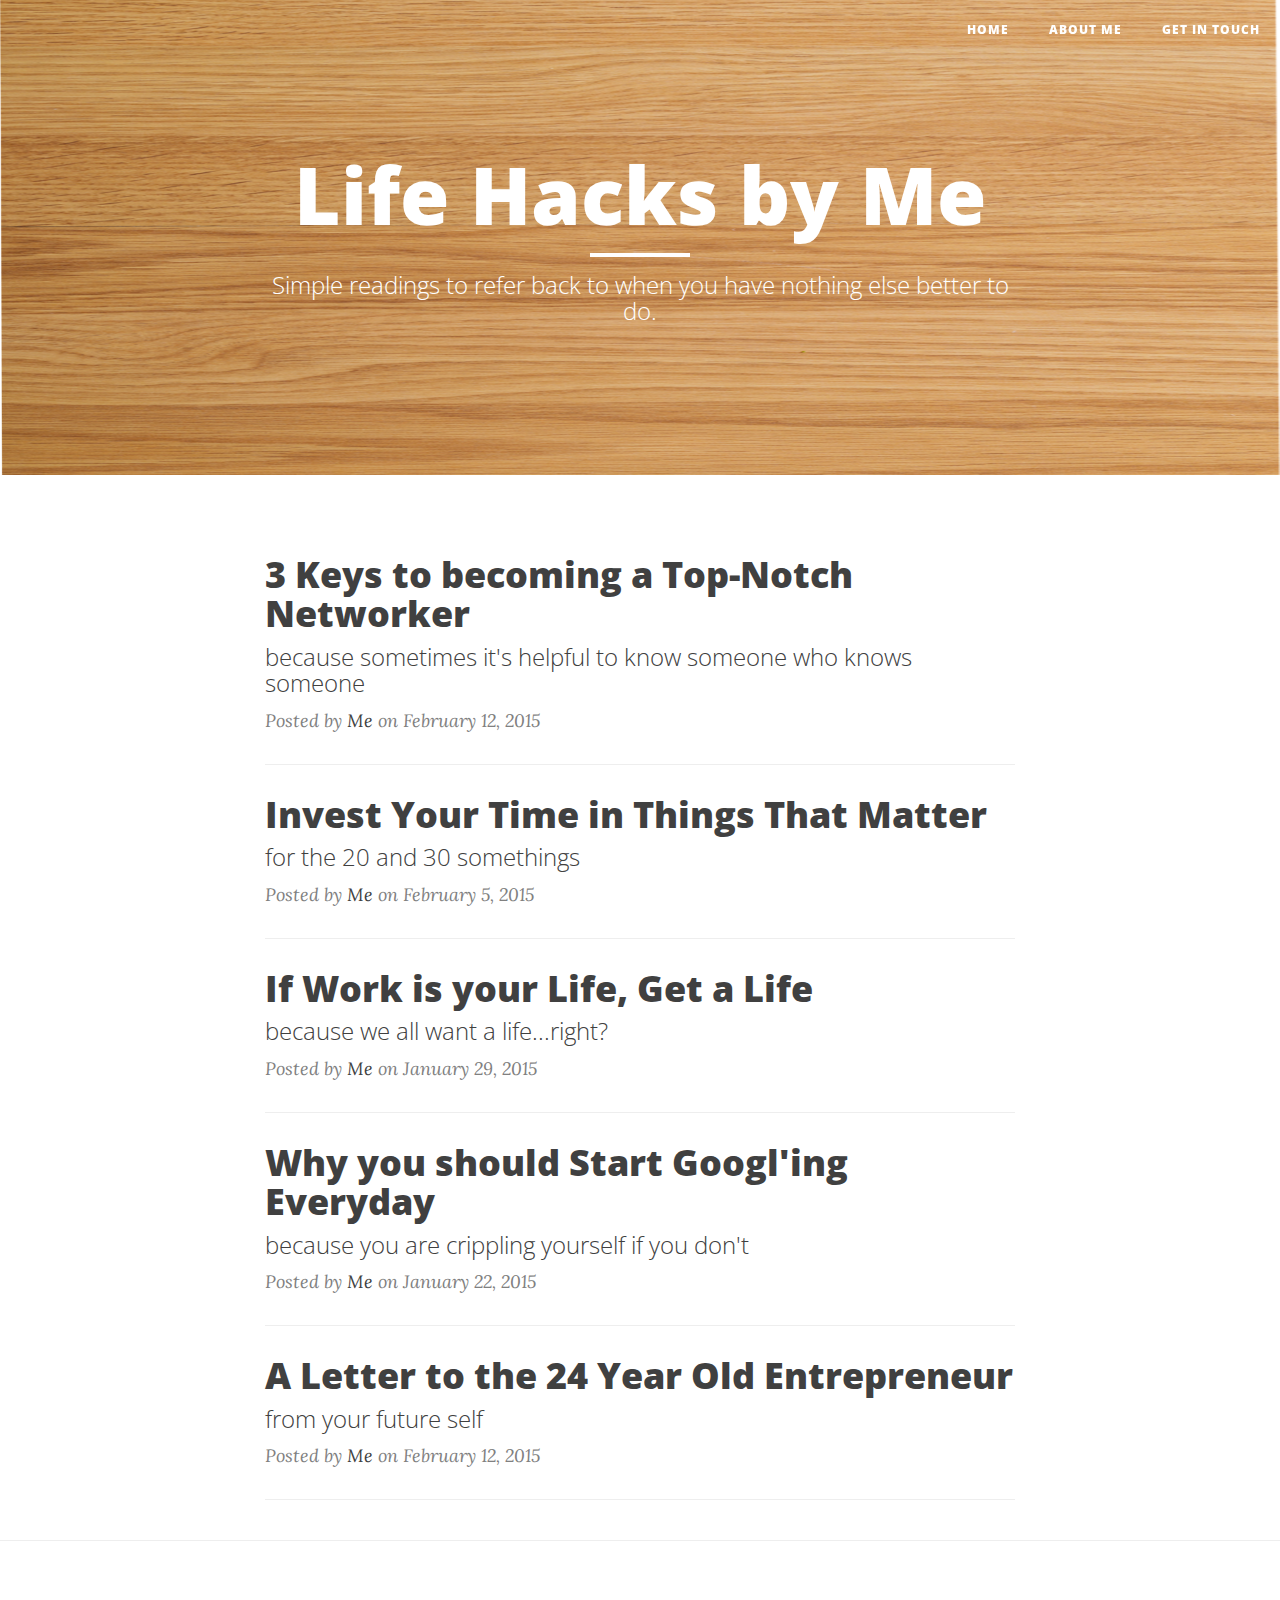
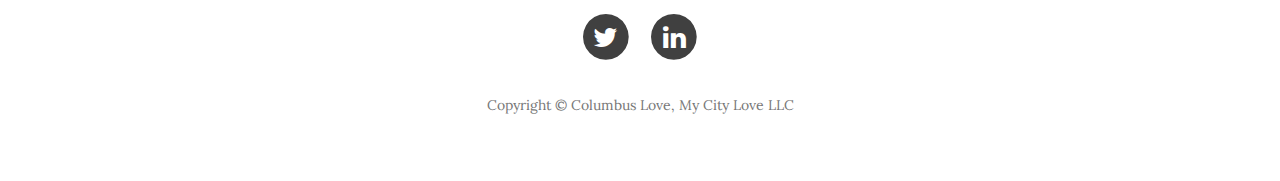
<file: index.html>
<!DOCTYPE html>
<html lang="en">

<head>
    <meta charset="utf-8">
    <meta http-equiv="X-UA-Compatible" content="IE=edge">
    <meta name="viewport" content="width=device-width, initial-scale=1">
    <meta name="description" content="">
    <meta name="author" content="">

    <title>Ian's Life Hacks</title>

    <!-- Bootstrap Core CSS -->
    <link href="css/bootstrap.min.css" rel="stylesheet">

    <!-- Custom CSS -->
    <link href="css/clean-blog.min.css" rel="stylesheet">

    <!-- Custom Fonts -->
    <link href="http://maxcdn.bootstrapcdn.com/font-awesome/4.1.0/css/font-awesome.min.css" rel="stylesheet" type="text/css">
    <link href='http://fonts.googleapis.com/css?family=Lora:400,700,400italic,700italic' rel='stylesheet' type='text/css'>
    <link href='http://fonts.googleapis.com/css?family=Open+Sans:300italic,400italic,600italic,700italic,800italic,400,300,600,700,800' rel='stylesheet' type='text/css'>

    <!-- HTML5 Shim and Respond.js IE8 support of HTML5 elements and media queries -->
    <!-- WARNING: Respond.js doesn't work if you view the page via file:// -->
    <!--[if lt IE 9]>
        <script src="https://oss.maxcdn.com/libs/html5shiv/3.7.0/html5shiv.js"></script>
        <script src="https://oss.maxcdn.com/libs/respond.js/1.4.2/respond.min.js"></script>
    <![endif]-->
	
	<!-- Start Newsletter Signup -->
	<!-- End Newsletter Signup -->
</head>

<body>
<!-- Start Newsletter Signup -->
	<!-- End Newsletter Signup -->
    <!-- Navigation -->
    <nav class="navbar navbar-default navbar-custom navbar-fixed-top">
        <div class="container-fluid">
            <!-- Brand and toggle get grouped for better mobile display -->
            <div class="navbar-header page-scroll">
                <button type="button" class="navbar-toggle" data-toggle="collapse" data-target="#bs-example-navbar-collapse-1">
                    <span class="sr-only">Toggle navigation</span>
                    <span class="icon-bar"></span>
                    <span class="icon-bar"></span>
                    <span class="icon-bar"></span>
                </button>
			
            </div>

            <!-- Collect the nav links, forms, and other content for toggling -->
            <div class="collapse navbar-collapse" id="bs-example-navbar-collapse-1">
                <ul class="nav navbar-nav navbar-right">
                    <li>
                        <a href="index.html">Home</a>
                    </li>
                    <li>
                        <a href="about.html">About Me</a>
                    </li>
                    <li>
                        <a href="contact.html">Get in Touch</a>
                    </li>
                </ul>
            </div>
            <!-- /.navbar-collapse -->
        </div>
        <!-- /.container -->
    </nav>

    <!-- Page Header -->
    <!-- Set your background image for this header on the line below. -->
    <header class="intro-header" style="background-image: url('img/wood-bkg.png')">
        <div class="container">
            <div class="row">
                <div class="col-lg-8 col-lg-offset-2 col-md-10 col-md-offset-1">
                    <div class="site-heading">
                        <h1>Life Hacks by Me</h1>
                        <hr class="small">
                        <span class="subheading">Simple readings to refer back to when you have nothing else better to do.</span>
                    </div>
                </div>
            </div>
        </div>
    </header>

    <!-- Main Content -->
    <div class="container">
        <div class="row">
            <div class="col-lg-8 col-lg-offset-2 col-md-10 col-md-offset-1">
                <div class="post-preview">
                    <a href="/posts/3-Keys-To-Becoming-a-Top-Notch-Networker.html">
                        <h2 class="post-title">
                            3 Keys to becoming a Top-Notch Networker
                        </h2>
                        <h3 class="post-subtitle">
                            because sometimes it's helpful to know someone who knows someone
                        </h3>
                    </a>
                    <p class="post-meta">Posted by <a href="http://www.iangregory.co/about.html">Me</a> on February 12, 2015</p>
                </div>
                <hr>
                <div class="post-preview">
                    <a href="/posts/invest-your-time-in-things-that-matter.html">
                        <h2 class="post-title">
                            Invest Your Time in Things That Matter
                        </h2>
						<h3 class="post-subtitle">
                            for the 20 and 30 somethings
                        </h3>
                    </a>
                    <p class="post-meta">Posted by <a href="http://www.iangregory.co/about.html">Me</a> on February 5, 2015</p>
                </div>
                <hr>
                <div class="post-preview">
                    <a href="/posts/if-work-is-your-life-get-a-life.html">
                        <h2 class="post-title">
                            If Work is your Life, Get a Life
                        </h2>
                        <h3 class="post-subtitle">
                            because we all want a life...right?
                        </h3>
                    </a>
                    <p class="post-meta">Posted by <a href="http://www.iangregory.co/about.html">Me</a> on January 29, 2015</p>
                </div>
                <hr>
                <div class="post-preview">
                    <a href="/posts/why-you-should-start-googling-everyday.html">
                        <h2 class="post-title">
                            Why you should Start Googl'ing Everyday
                        </h2>
                        <h3 class="post-subtitle">
                            because you are crippling yourself if you don't
                        </h3>
                    </a>
                    <p class="post-meta">Posted by <a href="http://www.iangregory.co/about.html">Me</a> on January 22, 2015</p>
				</div>
				<hr>
				<div class="post-preview">	
					<a href="/posts/a-letter-to-the-24-yr-old-entrepreneur.html">
                        <h2 class="post-title">
                            A Letter to the 24 Year Old Entrepreneur
                        </h2>
                        <h3 class="post-subtitle">
                            from your future self
                        </h3>
                    </a>
                    <p class="post-meta">Posted by <a href="http://www.iangregory.co/about.html">Me</a> on February 12, 2015</p>
                </div>
                <hr>
                <!-- Pager 
                <ul class="pager">
                    <li class="next">
                        <a href="/older-posts.html">Older Posts &rarr;</a>
                    </li>
                </ul>
				-->
            </div>
        </div>
    </div>

    <hr>

    <!-- Footer -->
    <footer>
        <div class="container">
            <div class="row">
                <div class="col-lg-8 col-lg-offset-2 col-md-10 col-md-offset-1">
                    <ul class="list-inline text-center">
                        <li>
                            <a href="https://twitter.com/ian_smithg">
                                <span class="fa-stack fa-lg">
                                    <i class="fa fa-circle fa-stack-2x"></i>
                                    <i class="fa fa-twitter fa-stack-1x fa-inverse"></i>
                                </span>
                            </a>
                        </li>
                      
                        <li>
                            <a href="https://www.linkedin.com/pub/ian-smith/4b/842/37">
                                <span class="fa-stack fa-lg">
                                    <i class="fa fa-circle fa-stack-2x"></i>
                                    <i class="fa fa-linkedin fa-stack-1x fa-inverse"></i>
                                </span>
                            </a>
                        </li>
                    </ul>
                    <p class="copyright text-muted">Copyright &copy; Columbus Love, My City Love LLC</p>
                </div>
            </div>
        </div>
    </footer>

    <!-- jQuery -->
    <script src="js/jquery.js"></script>

    <!-- Bootstrap Core JavaScript -->
    <script src="js/bootstrap.min.js"></script>

    <!-- Custom Theme JavaScript -->
    <script src="js/clean-blog.min.js"></script>
	
</body>
</html>
</file>
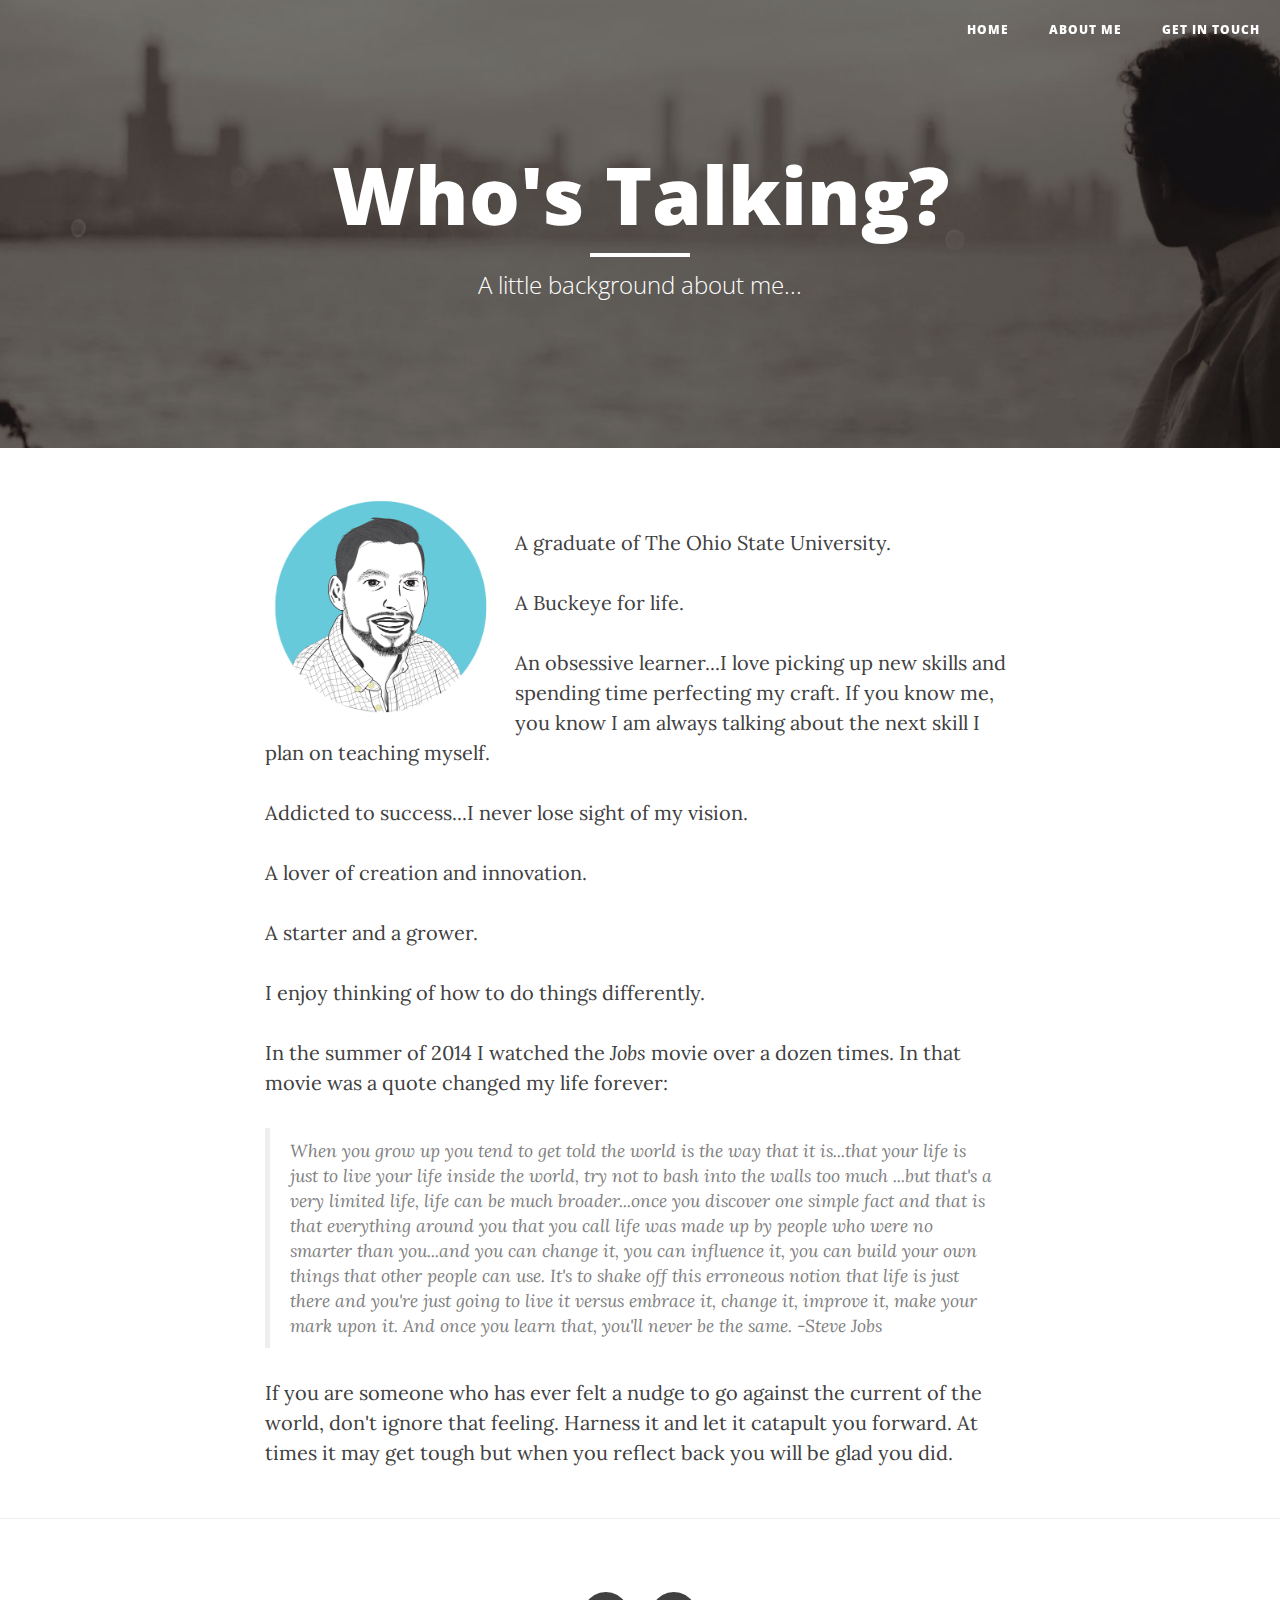
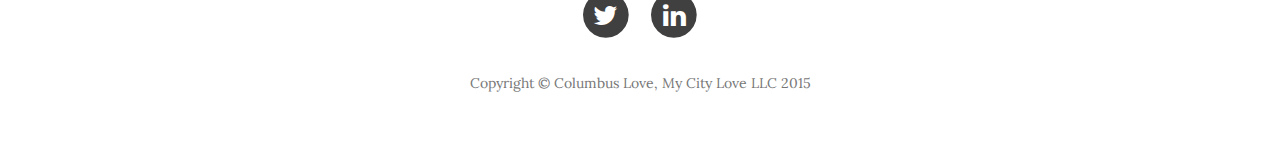
<file: about.html>
<!DOCTYPE html>
<html lang="en">

<head>

    <meta charset="utf-8">
    <meta http-equiv="X-UA-Compatible" content="IE=edge">
    <meta name="viewport" content="width=device-width, initial-scale=1">
    <meta name="description" content="">
    <meta name="author" content="">

    <title>Who's Talking?</title>

    <!-- Bootstrap Core CSS -->
    <link href="css/bootstrap.min.css" rel="stylesheet">

    <!-- Custom CSS -->
    <link href="css/clean-blog.min.css" rel="stylesheet">

    <!-- Custom Fonts -->
    <link href="http://maxcdn.bootstrapcdn.com/font-awesome/4.1.0/css/font-awesome.min.css" rel="stylesheet" type="text/css">
    <link href='http://fonts.googleapis.com/css?family=Lora:400,700,400italic,700italic' rel='stylesheet' type='text/css'>
    <link href='http://fonts.googleapis.com/css?family=Open+Sans:300italic,400italic,600italic,700italic,800italic,400,300,600,700,800' rel='stylesheet' type='text/css'>

    <!-- HTML5 Shim and Respond.js IE8 support of HTML5 elements and media queries -->
    <!-- WARNING: Respond.js doesn't work if you view the page via file:// -->
    <!--[if lt IE 9]>
        <script src="https://oss.maxcdn.com/libs/html5shiv/3.7.0/html5shiv.js"></script>
        <script src="https://oss.maxcdn.com/libs/respond.js/1.4.2/respond.min.js"></script>
    <![endif]-->

</head>

<body>

    <!-- Navigation -->
    <nav class="navbar navbar-default navbar-custom navbar-fixed-top">
        <div class="container-fluid">
            <!-- Brand and toggle get grouped for better mobile display -->
            <div class="navbar-header page-scroll">
                <button type="button" class="navbar-toggle" data-toggle="collapse" data-target="#bs-example-navbar-collapse-1">
                    <span class="sr-only">Toggle navigation</span>
                    <span class="icon-bar"></span>
                    <span class="icon-bar"></span>
                    <span class="icon-bar"></span>
                </button>
            </div>

            <!-- Collect the nav links, forms, and other content for toggling -->
            <div class="collapse navbar-collapse" id="bs-example-navbar-collapse-1">
                <ul class="nav navbar-nav navbar-right">
                    <li>
                        <a href="index.html">Home</a>
                    </li>
                    <li>
                        <a href="about.html">About Me</a>
                    </li>
                    <li>
                        <a href="contact.html">Get in Touch</a>
                    </li>
                </ul>
            </div>
            <!-- /.navbar-collapse -->
        </div>
        <!-- /.container -->
    </nav>

    <!-- Page Header -->
    <!-- Set your background image for this header on the line below. -->
    <header class="intro-header" style="background-image: url('img/about-bg.jpg')">
        <div class="container">
            <div class="row">
                <div class="col-lg-8 col-lg-offset-2 col-md-10 col-md-offset-1">
                    <div class="page-heading">
                        <h1>Who's Talking?</h1>
                        <hr class="small">
                        <span class="subheading">A little background about me...</span>
                    </div>
                </div>
            </div>
        </div>
    </header>

    <!-- Main Content -->
    <div class="container">
        <div class="row">
            <div class="col-lg-8 col-lg-offset-2 col-md-10 col-md-offset-1">
					<a href="#">
                        <img class="img-responsive" src="img/Ian-cartoon-img.png" alt="" align="left" height="250px" width="250px">
                    </a>
                <p>A graduate of The Ohio State University.</p>
				<p>A Buckeye for life.</p>
                <p>An obsessive learner...I love picking up new skills and spending time perfecting my craft. If you know me, you know I am always talking about the next skill I plan on teaching myself.</p>
				<p>Addicted to success...I never lose sight of my vision.</p>
				<p>A lover of creation and innovation.</p>
				<p>A starter and a grower.</p>
				<p>I enjoy thinking of how to do things differently.</p>
                <p>In the summer of 2014 I watched the <i>Jobs</i> movie over a dozen times. In that movie was a quote changed my life forever:</p>
				<blockquote>When you grow up you tend to get told the world is the way that it is...that your life is just to live your life inside the world, try not to bash into the walls too much
				...but that's a very limited life, life can be much broader...once you discover one simple fact and that is that everything around you
				that you call life was made up by people who were no smarter than you...and you can change it, you can influence it, you can build your own
				things that other people can use. It's to shake off this erroneous notion that life is just there and you're just going to live it versus
				embrace it, change it, improve it, make your mark upon it. And once you learn that, you'll never be the same. -Steve Jobs</blockquote>
				<p>If you are someone who has ever felt a nudge to go against the current of the world, don't ignore that feeling. Harness it and let it catapult you forward. At times it may get tough but when you reflect back you will be glad you did.</p>
			</div>
        </div>
    </div>

    <hr>

    <!-- Footer -->
    <footer>
        <div class="container">
            <div class="row">
                <div class="col-lg-8 col-lg-offset-2 col-md-10 col-md-offset-1">
                    <ul class="list-inline text-center">
                        <li>
                            <a href="https://twitter.com/ian_smithg">
                                <span class="fa-stack fa-lg">
                                    <i class="fa fa-circle fa-stack-2x"></i>
                                    <i class="fa fa-twitter fa-stack-1x fa-inverse"></i>
                                </span>
                            </a>
                        </li>
                        <li>
                            <a href="https://www.linkedin.com/pub/ian-smith/4b/842/37">
                                <span class="fa-stack fa-lg">
                                    <i class="fa fa-circle fa-stack-2x"></i>
                                    <i class="fa fa-linkedin fa-stack-1x fa-inverse"></i>
                                </span>
                            </a>
                        </li>
                    </ul>
                    <p class="copyright text-muted">Copyright &copy; Columbus Love, My City Love LLC 2015</p>
                </div>
            </div>
        </div>
    </footer>

    <!-- jQuery -->
    <script src="js/jquery.js"></script>

    <!-- Bootstrap Core JavaScript -->
    <script src="js/bootstrap.min.js"></script>

    <!-- Custom Theme JavaScript -->
    <script src="js/clean-blog.min.js"></script>

</body>

</html>
</file>
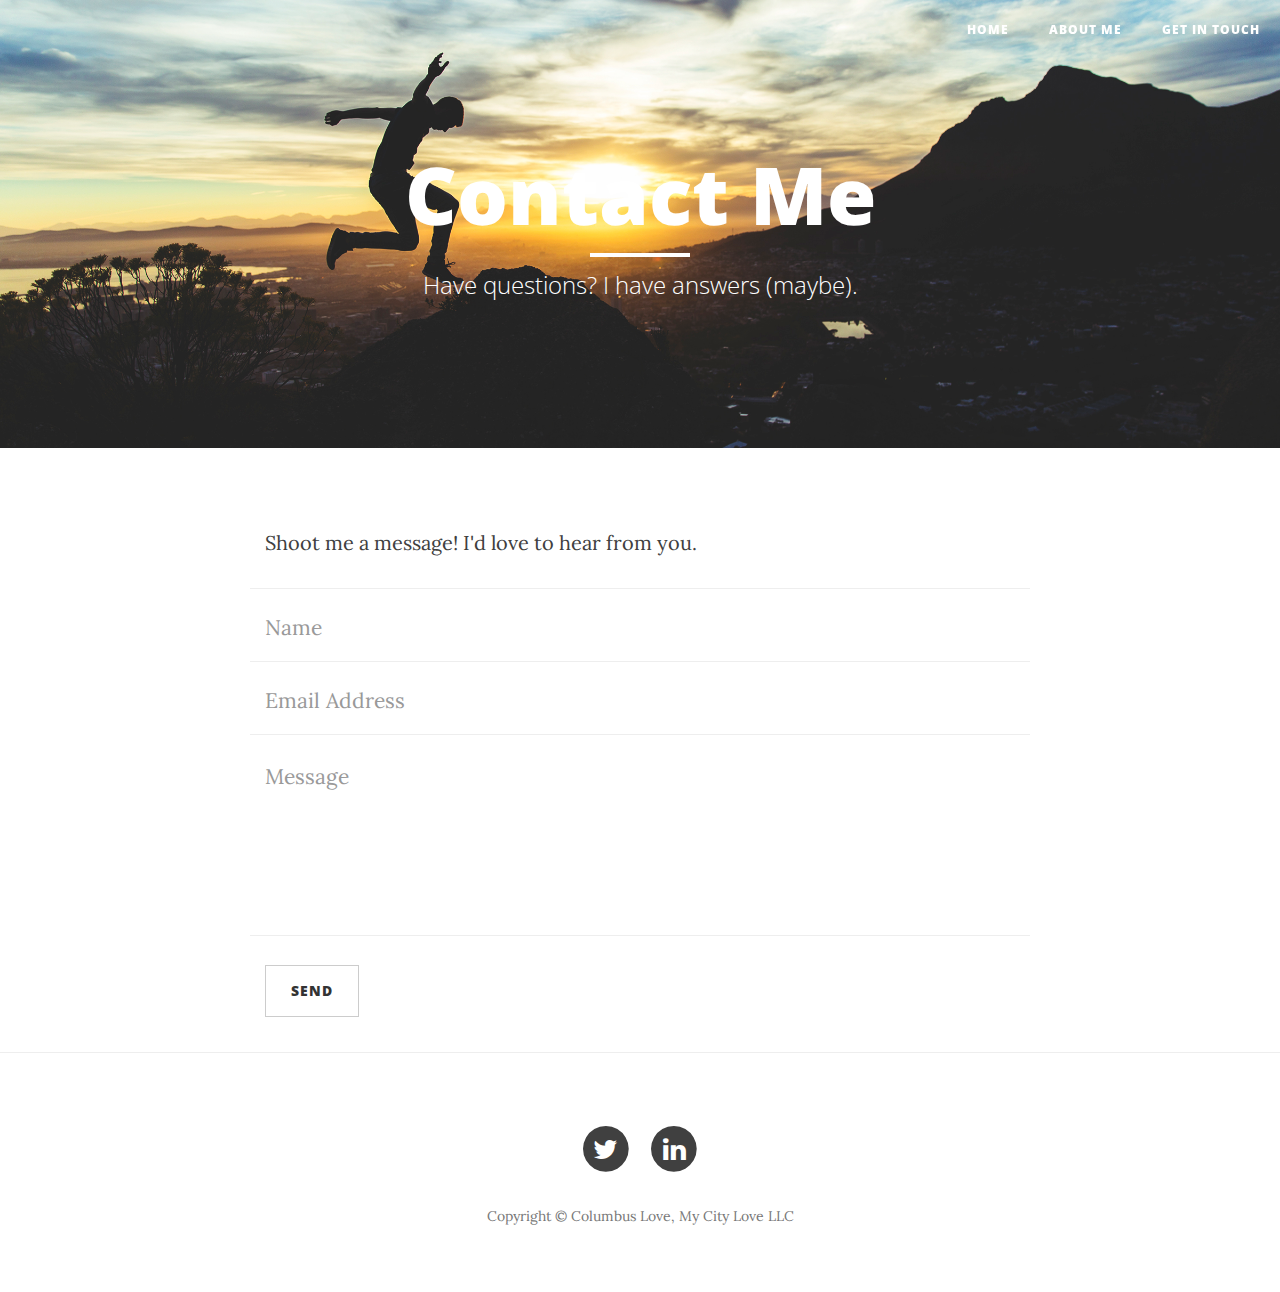
<file: contact.html>
<!DOCTYPE html>
<html lang="en">

<head>

    <meta charset="utf-8">
    <meta http-equiv="X-UA-Compatible" content="IE=edge">
    <meta name="viewport" content="width=device-width, initial-scale=1">
    <meta name="description" content="">
    <meta name="author" content="">

    <title>Get in Touch</title>

    <!-- Bootstrap Core CSS -->
    <link href="css/bootstrap.min.css" rel="stylesheet">

    <!-- Custom CSS -->
    <link href="css/clean-blog.min.css" rel="stylesheet">

    <!-- Custom Fonts -->
    <link href="http://maxcdn.bootstrapcdn.com/font-awesome/4.1.0/css/font-awesome.min.css" rel="stylesheet" type="text/css">
    <link href='http://fonts.googleapis.com/css?family=Lora:400,700,400italic,700italic' rel='stylesheet' type='text/css'>
    <link href='http://fonts.googleapis.com/css?family=Open+Sans:300italic,400italic,600italic,700italic,800italic,400,300,600,700,800' rel='stylesheet' type='text/css'>

    <!-- HTML5 Shim and Respond.js IE8 support of HTML5 elements and media queries -->
    <!-- WARNING: Respond.js doesn't work if you view the page via file:// -->
    <!--[if lt IE 9]>
        <script src="https://oss.maxcdn.com/libs/html5shiv/3.7.0/html5shiv.js"></script>
        <script src="https://oss.maxcdn.com/libs/respond.js/1.4.2/respond.min.js"></script>
    <![endif]-->

</head>

<body>

    <!-- Navigation -->
    <nav class="navbar navbar-default navbar-custom navbar-fixed-top">
        <div class="container-fluid">
            <!-- Brand and toggle get grouped for better mobile display -->
            <div class="navbar-header page-scroll">
                <button type="button" class="navbar-toggle" data-toggle="collapse" data-target="#bs-example-navbar-collapse-1">
                    <span class="sr-only">Toggle navigation</span>
                    <span class="icon-bar"></span>
                    <span class="icon-bar"></span>
                    <span class="icon-bar"></span>
                </button>
            </div>

            <!-- Collect the nav links, forms, and other content for toggling -->
            <div class="collapse navbar-collapse" id="bs-example-navbar-collapse-1">
                <ul class="nav navbar-nav navbar-right">
                    <li>
                        <a href="index.html">Home</a>
                    </li>
                    <li>
                        <a href="about.html">About Me</a>
                    </li>
         
                    <li>
                        <a href="contact.html">Get in Touch</a>
                    </li>
                </ul>
            </div>
            <!-- /.navbar-collapse -->
        </div>
        <!-- /.container -->
    </nav>

    <!-- Page Header -->
    <!-- Set your background image for this header on the line below. -->
    <header class="intro-header" style="background-image: url('img/photo-2.png')">
        <div class="container">
            <div class="row">
                <div class="col-lg-8 col-lg-offset-2 col-md-10 col-md-offset-1">
                    <div class="page-heading">
                        <h1>Contact Me</h1>
                        <hr class="small">
                        <span class="subheading">Have questions? I have answers (maybe).</span>
                    </div>
                </div>
            </div>
        </div>
    </header>

    <!-- Main Content -->
    <div class="container">
        <div class="row">
            <div class="col-lg-8 col-lg-offset-2 col-md-10 col-md-offset-1">
                <p>Shoot me a message! I'd love to hear from you.</p>
                <!-- Contact Form - Enter your email address on line 19 of the mail/contact_me.php file to make this form work. -->
                <!-- WARNING: Some web hosts do not allow emails to be sent through forms to common mail hosts like Gmail or Yahoo. It's recommended that you use a private domain email address! -->
                <!-- NOTE: To use the contact form, your site must be on a live web host with PHP! The form will not work locally! -->
                <form name="sentMessage" id="contactForm" novalidate>
                    <div class="row control-group">
                        <div class="form-group col-xs-12 floating-label-form-group controls">
                            <label>Name</label>
                            <input type="text" class="form-control" placeholder="Name" id="name" required data-validation-required-message="Please enter your name.">
                            <p class="help-block text-danger"></p>
                        </div>
                    </div>
                    <div class="row control-group">
                        <div class="form-group col-xs-12 floating-label-form-group controls">
                            <label>Email Address</label>
                            <input type="email" class="form-control" placeholder="Email Address" id="email" required data-validation-required-message="Please enter your email address.">
                            <p class="help-block text-danger"></p>
                        </div>
                    </div>
                    <div class="row control-group">
                        <div class="form-group col-xs-12 floating-label-form-group controls">
                            <label>Message</label>
                            <textarea rows="5" class="form-control" placeholder="Message" id="message" required data-validation-required-message="Please enter a message."></textarea>
                            <p class="help-block text-danger"></p>
                        </div>
                    </div>
                    <br>
                    <div id="success"></div>
                    <div class="row">
                        <div class="form-group col-xs-12">
                            <button type="submit" class="btn btn-default">Send</button>
                        </div>
                    </div>
                </form>
            </div>
        </div>
    </div>

    <hr>

    <!-- Footer -->
    <footer>
        <div class="container">
            <div class="row">
                <div class="col-lg-8 col-lg-offset-2 col-md-10 col-md-offset-1">
                    <ul class="list-inline text-center">
                        <li>
                            <a href="https://twitter.com/ian_smithg">
                                <span class="fa-stack fa-lg">
                                    <i class="fa fa-circle fa-stack-2x"></i>
                                    <i class="fa fa-twitter fa-stack-1x fa-inverse"></i>
                                </span>
                            </a>
                        </li>
                        <li>
                            <a href="https://www.linkedin.com/pub/ian-smith/4b/842/37">
                                <span class="fa-stack fa-lg">
                                    <i class="fa fa-circle fa-stack-2x"></i>
                                    <i class="fa fa-linkedin fa-stack-1x fa-inverse"></i>
                                </span>
                            </a>
                        </li>
                    </ul>
                    <p class="copyright text-muted">Copyright &copy; Columbus Love, My City Love LLC</p>
                </div>
            </div>
        </div>
    </footer>

    <!-- jQuery -->
    <script src="js/jquery.js"></script>

    <!-- Bootstrap Core JavaScript -->
    <script src="js/bootstrap.min.js"></script>

    <!-- Custom Theme JavaScript -->
    <script src="js/clean-blog.min.js"></script>

</body>

</html>
</file>
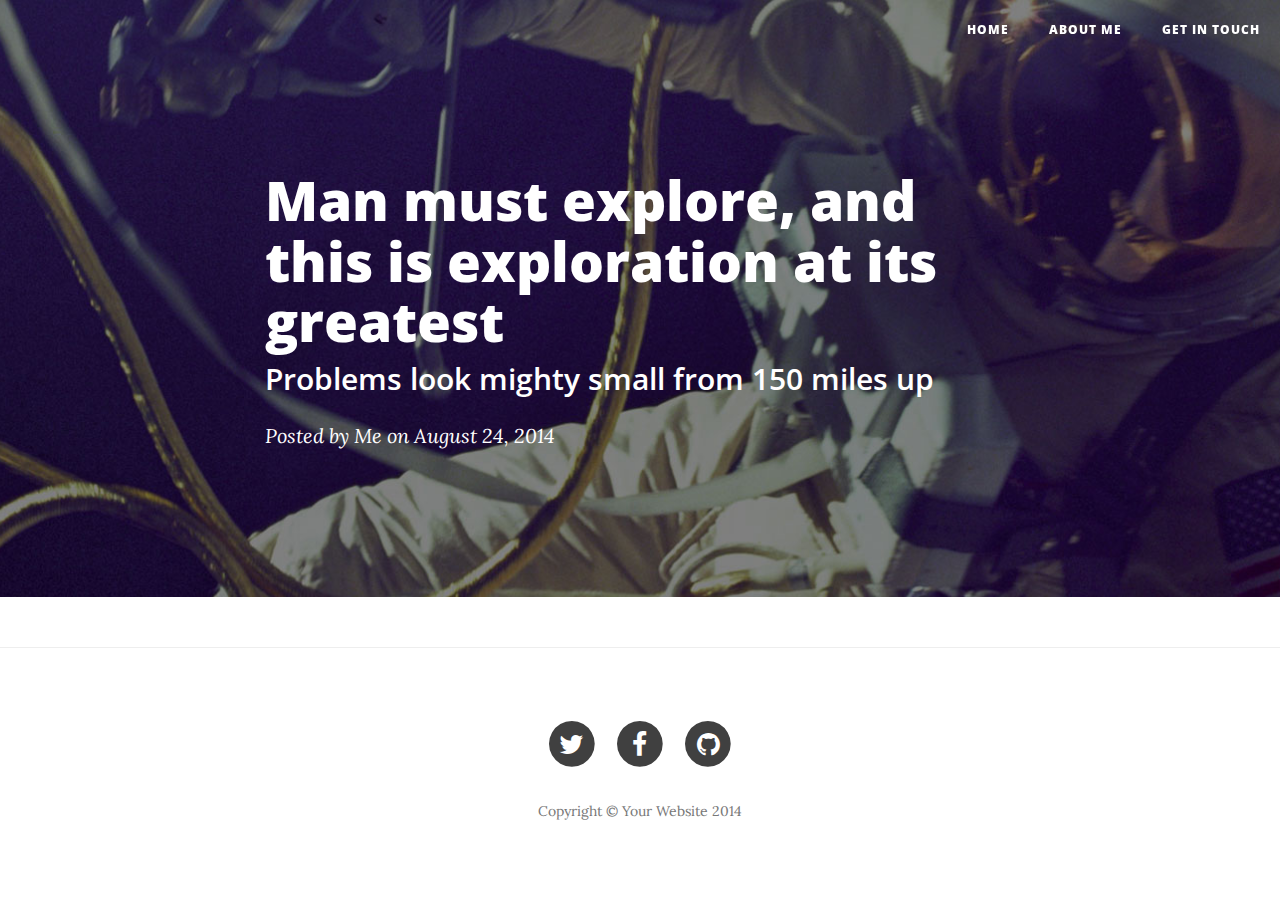
<file: post.html>
<!DOCTYPE html>
<html lang="en">

<head>

    <meta charset="utf-8">
    <meta http-equiv="X-UA-Compatible" content="IE=edge">
    <meta name="viewport" content="width=device-width, initial-scale=1">
    <meta name="description" content="">
    <meta name="author" content="">


    <!-- Bootstrap Core CSS -->
    <link href="css/bootstrap.min.css" rel="stylesheet">

    <!-- Custom CSS -->
    <link href="css/clean-blog.min.css" rel="stylesheet">

    <!-- Custom Fonts -->
    <link href="http://maxcdn.bootstrapcdn.com/font-awesome/4.1.0/css/font-awesome.min.css" rel="stylesheet" type="text/css">
    <link href='http://fonts.googleapis.com/css?family=Lora:400,700,400italic,700italic' rel='stylesheet' type='text/css'>
    <link href='http://fonts.googleapis.com/css?family=Open+Sans:300italic,400italic,600italic,700italic,800italic,400,300,600,700,800' rel='stylesheet' type='text/css'>

    <!-- HTML5 Shim and Respond.js IE8 support of HTML5 elements and media queries -->
    <!-- WARNING: Respond.js doesn't work if you view the page via file:// -->
    <!--[if lt IE 9]>
        <script src="https://oss.maxcdn.com/libs/html5shiv/3.7.0/html5shiv.js"></script>
        <script src="https://oss.maxcdn.com/libs/respond.js/1.4.2/respond.min.js"></script>
    <![endif]-->

</head>

<body>

    <!-- Navigation -->
    <nav class="navbar navbar-default navbar-custom navbar-fixed-top">
        <div class="container-fluid">
            <!-- Brand and toggle get grouped for better mobile display -->
            <div class="navbar-header page-scroll">
                <button type="button" class="navbar-toggle" data-toggle="collapse" data-target="#bs-example-navbar-collapse-1">
                    <span class="sr-only">Toggle navigation</span>
                    <span class="icon-bar"></span>
                    <span class="icon-bar"></span>
                    <span class="icon-bar"></span>
                </button>
                <a class="navbar-brand" href="index.html"></a>
            </div>

            <!-- Collect the nav links, forms, and other content for toggling -->
            <div class="collapse navbar-collapse" id="bs-example-navbar-collapse-1">
                <ul class="nav navbar-nav navbar-right">
                    <li>
                        <a href="index.html">Home</a>
                    </li>
                    <li>
                        <a href="about.html">About Me</a>
                    </li>
                    <li>
                        <a href="contact.html">Get in Touch</a>
                    </li>
                </ul>
            </div>
            <!-- /.navbar-collapse -->
        </div>
        <!-- /.container -->
    </nav>

    <!-- Page Header -->
    <!-- Set your background image for this header on the line below. -->
    <header class="intro-header" style="background-image: url('img/post-bg.jpg')">
        <div class="container">
            <div class="row">
                <div class="col-lg-8 col-lg-offset-2 col-md-10 col-md-offset-1">
                    <div class="post-heading">
                        <h1>Man must explore, and this is exploration at its greatest</h1>
                        <h2 class="subheading">Problems look mighty small from 150 miles up</h2>
                        <span class="meta">Posted by <a href="http://www.iangregory.co/about.html">Me</a> on August 24, 2014</span>
                    </div>
                </div>
            </div>
        </div>
    </header>

    <!-- Post Content -->
	<!-- Networker-article --> 

    <hr>

    <!-- Footer -->
    <footer>
        <div class="container">
            <div class="row">
                <div class="col-lg-8 col-lg-offset-2 col-md-10 col-md-offset-1">
                    <ul class="list-inline text-center">
                        <li>
                            <a href="#">
                                <span class="fa-stack fa-lg">
                                    <i class="fa fa-circle fa-stack-2x"></i>
                                    <i class="fa fa-twitter fa-stack-1x fa-inverse"></i>
                                </span>
                            </a>
                        </li>
                        <li>
                            <a href="#">
                                <span class="fa-stack fa-lg">
                                    <i class="fa fa-circle fa-stack-2x"></i>
                                    <i class="fa fa-facebook fa-stack-1x fa-inverse"></i>
                                </span>
                            </a>
                        </li>
                        <li>
                            <a href="#">
                                <span class="fa-stack fa-lg">
                                    <i class="fa fa-circle fa-stack-2x"></i>
                                    <i class="fa fa-github fa-stack-1x fa-inverse"></i>
                                </span>
                            </a>
                        </li>
                    </ul>
                    <p class="copyright text-muted">Copyright &copy; Your Website 2014</p>
                </div>
            </div>
        </div>
    </footer>

    <!-- jQuery -->
    <script src="js/jquery.js"></script>

    <!-- Bootstrap Core JavaScript -->
    <script src="js/bootstrap.min.js"></script>

    <!-- Custom Theme JavaScript -->
    <script src="js/clean-blog.min.js"></script>

</body>

</html>
</file>
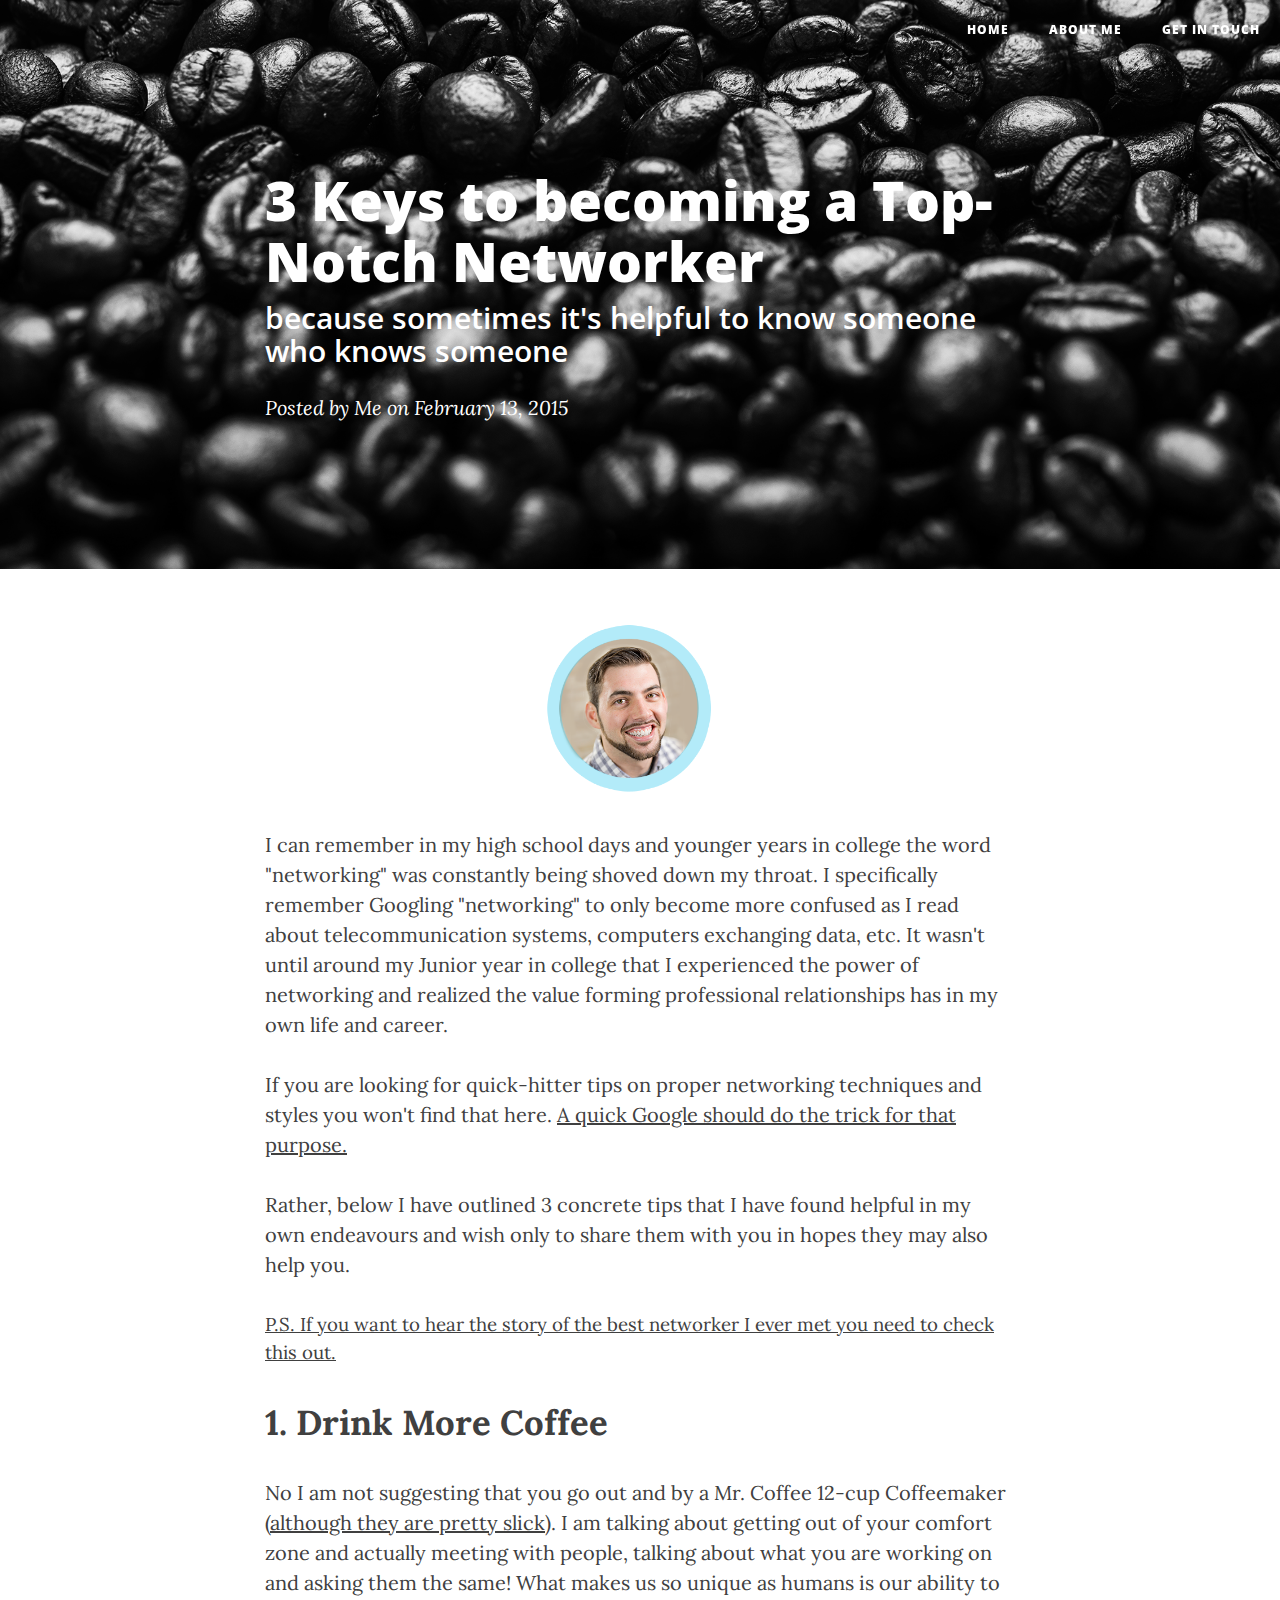
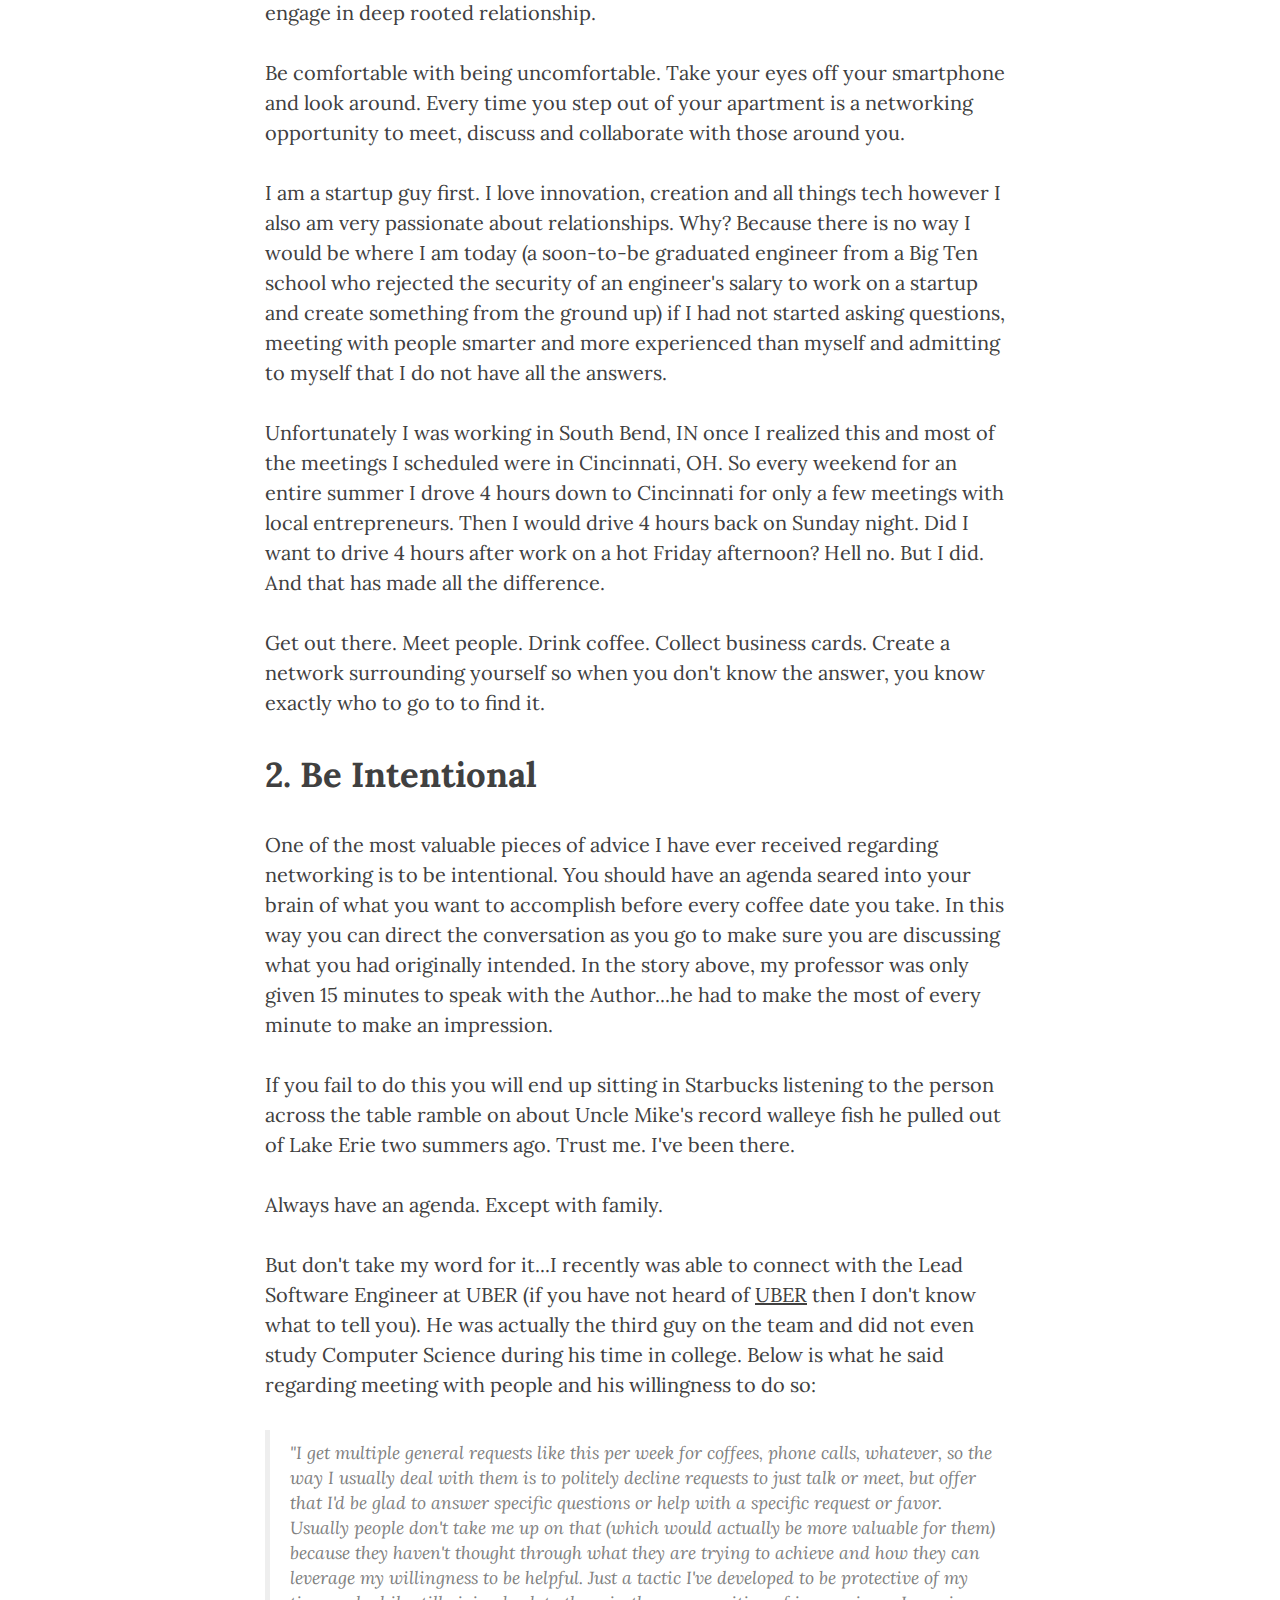
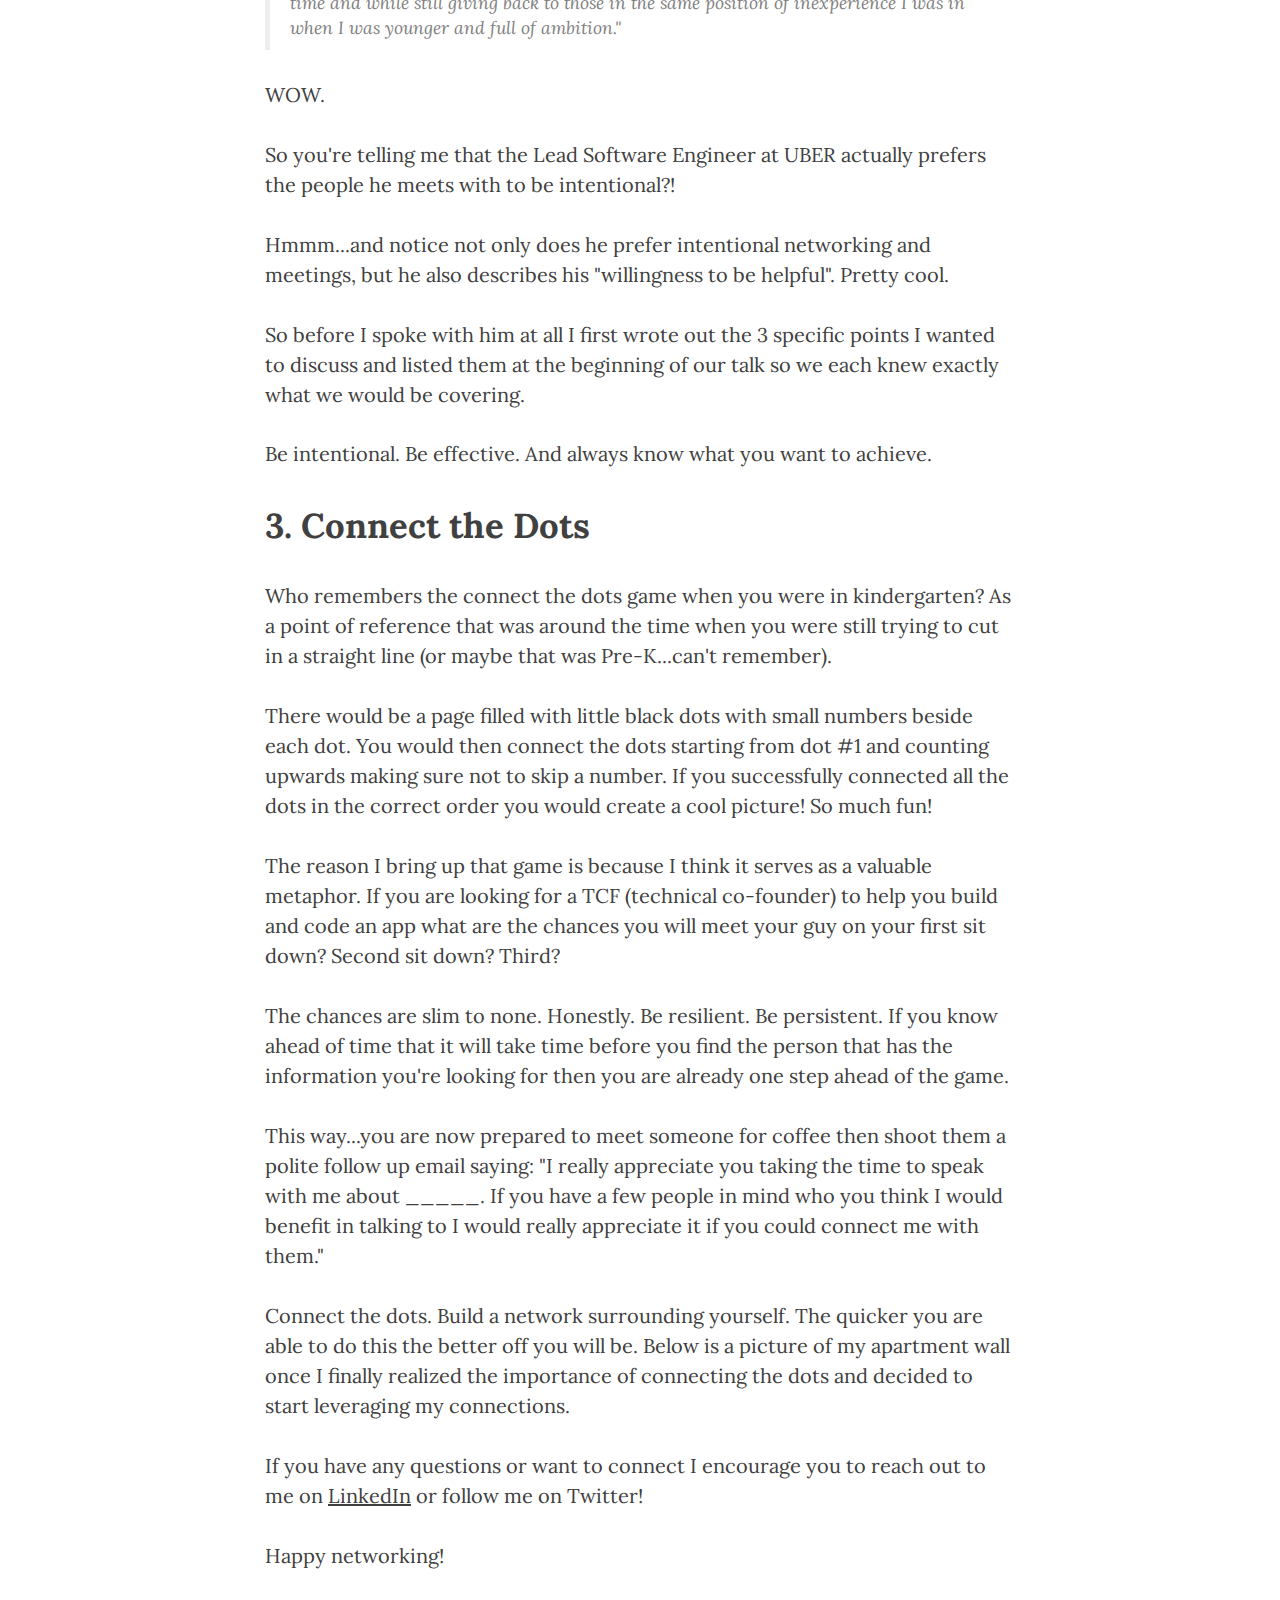
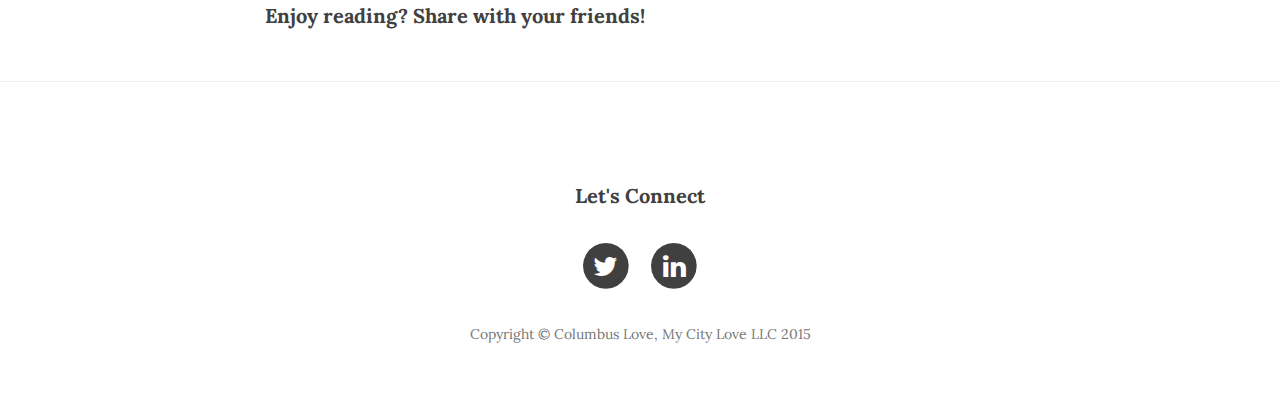
<file: posts/3-Keys-To-Becoming-a-Top-Notch-Networker.html>
<!DOCTYPE html>
<html lang="en">

<head>

    <meta charset="iso-8859-1">
    <meta http-equiv="X-UA-Compatible" content="IE=edge">
    <meta name="viewport" content="width=device-width, initial-scale=1">
    <meta name="description" content="">
    <meta name="author" content="">

    <title>3 Keys to Becoming a Top-Notch Networker</title>

    <!-- Bootstrap Core CSS -->
    <link href="../css/bootstrap.min.css" rel="stylesheet">

    <!-- Custom CSS -->
    <link href="../css/clean-blog.min.css" rel="stylesheet">

    <!-- Custom Fonts -->
    <link href="http://maxcdn.bootstrapcdn.com/font-awesome/4.1.0/css/font-awesome.min.css" rel="stylesheet" type="text/css">
    <link href='http://fonts.googleapis.com/css?family=Lora:400,700,400italic,700italic' rel='stylesheet' type='text/css'>
    <link href='http://fonts.googleapis.com/css?family=Open+Sans:300italic,400italic,600italic,700italic,800italic,400,300,600,700,800' rel='stylesheet' type='text/css'>

    <!-- HTML5 Shim and Respond.js IE8 support of HTML5 elements and media queries -->
    <!-- WARNING: Respond.js doesn't work if you view the page via file:// -->
    <!--[if lt IE 9]>
        <script src="https://oss.maxcdn.com/libs/html5shiv/3.7.0/html5shiv.js"></script>
        <script src="https://oss.maxcdn.com/libs/respond.js/1.4.2/respond.min.js"></script>
    <![endif]-->

</head>

<body>
<div id="fb-root"></div>
<script>(function(d, s, id) {
  var js, fjs = d.getElementsByTagName(s)[0];
  if (d.getElementById(id)) return;
  js = d.createElement(s); js.id = id;
  js.src = "//connect.facebook.net/en_US/sdk.js#xfbml=1&version=v2.3";
  fjs.parentNode.insertBefore(js, fjs);
}(document, 'script', 'facebook-jssdk'));</script>
    <!-- Navigation -->
    <nav class="navbar navbar-default navbar-custom navbar-fixed-top">
        <div class="container-fluid">
            <!-- Brand and toggle get grouped for better mobile display -->
            <div class="navbar-header page-scroll">
                <button type="button" class="navbar-toggle" data-toggle="collapse" data-target="#bs-example-navbar-collapse-1">
                    <span class="sr-only">Toggle navigation</span>
                    <span class="icon-bar"></span>
                    <span class="icon-bar"></span>
                    <span class="icon-bar"></span>
                </button>
                <a class="navbar-brand" href="../index.html"></a>
            </div>

            <!-- Collect the nav links, forms, and other content for toggling -->
            <div class="collapse navbar-collapse" id="bs-example-navbar-collapse-1">
                <ul class="nav navbar-nav navbar-right">
                    <li>
                        <a href="../index.html">Home</a>
                    </li>
                    <li>
                        <a href="../about.html">About Me</a>
                    </li>
                    <li>
                        <a href="../contact.html">Get in Touch</a>
                    </li>
                </ul>
            </div>
            <!-- /.navbar-collapse -->
        </div>
        <!-- /.container -->
    </nav>

    <!-- Page Header -->
    <!-- Set your background image for this header on the line below. -->
    <header class="intro-header" style="background-image: url('../img/photo-6.png')">
        <div class="container">
            <div class="row">
                <div class="col-lg-8 col-lg-offset-2 col-md-10 col-md-offset-1">
                    <div class="post-heading">
                        <h1>3 Keys to becoming a Top-Notch Networker</h1>
                        <h2 class="subheading">because sometimes it's helpful to know someone who knows someone</h2>
                        <span class="meta">Posted by <a href="http://www.iangregory.co/about.html">Me</a> on February 13, 2015</span>
                    </div>
                </div>
            </div>
        </div>
    </header>

    <!-- Post Content -->
	<!-- Networker-article --> 
	<article>
	<div class="container">
		<div class="row">
			<div class="col-lg-8 col-lg-offset-2 col-md-10 col-md-offset-1">
	
					<center><img class="img-responsive" src="../img/ian-headshot.png" alt="" height="200px" width="200px"></center>
                    
<p>I can remember in my high school days and younger years in college the word "networking" was constantly being shoved down my throat. I specifically remember Googling "networking" to only become more confused as I read about telecommunication systems, computers exchanging data, etc. It wasn't until around my Junior year in college that I experienced the power of networking and realized the value forming professional relationships has in my own life and career.</p>

<p>If you are looking for quick-hitter tips on proper networking techniques and styles you won't find that here. <a href="http://money.howstuffworks.com/business/professional-development/10-networking-tips-people-hate-networking.htm#page=0" target="_blank" shape="rect">A quick Google should do the trick for that purpose.</a></p>

<p>Rather, below I have outlined 3 concrete tips that I have found helpful in my own endeavours and wish only to share them with you in hopes they may also help you.</p>

<p style="font-size: 14pt;"><a href="the-best-networker-I-ever-met.html">P.S. If you want to hear the story of the best networker I ever met you need to check this out.</a></p>

<p><span style="font-size: 26pt;"><strong>1. Drink More Coffee</strong></span></p>

<p>No I am not suggesting that you go out and by a Mr. Coffee 12-cup Coffeemaker (<a href="http://www.mrcoffee.com/coffeemakers/" target="_blank" shape="rect">although they are pretty slick</a>). I am talking about getting out of your comfort zone and actually meeting with people, talking about what you are working on and asking them the same! What makes us so unique as humans is our ability to engage in deep rooted relationship.</p>

<p>Be comfortable with being uncomfortable. Take your eyes off your smartphone and look around. Every time you step out of your apartment is a networking opportunity to meet, discuss and collaborate with those around you.</p>

<p>I am a startup guy first. I love innovation, creation and all things tech however I also am very passionate about relationships. Why? Because there is no way I would be where I am today (a soon-to-be graduated engineer from a Big Ten school who rejected the security of an engineer's salary to work on a startup and create something from the ground up) if I had not started asking questions, meeting with people smarter and more experienced than myself and admitting to myself that I do not have all the answers.</p>

<p>Unfortunately I was working in South Bend, IN once I realized this and most of the meetings I scheduled were in Cincinnati, OH. So every weekend for an entire summer I drove 4 hours down to Cincinnati for only a few meetings with local entrepreneurs. Then I would drive 4 hours back on Sunday night. Did I want to drive 4 hours after work on a hot Friday afternoon? Hell no. But I did. And that has made all the difference.</p>

<p>Get out there. Meet people. Drink coffee. Collect business cards. Create a network surrounding yourself so when you don't know the answer, you know exactly�who to go to to find it.</p>

<p style="font-size: 26pt;"><strong>2.�Be Intentional</strong></p>

<p>One of the most valuable pieces of advice I have ever received regarding networking is to be intentional. You should have an agenda seared into your brain of what you want to accomplish before every coffee date you take. In this way you can direct the conversation as you go to make sure you are discussing what you had originally intended. In the story above, my professor was only given 15 minutes to speak with the Author...he had to make the most of every minute to make an impression.</p>

<p>If you fail to do this you will end up sitting in Starbucks listening to the person across the table ramble on about Uncle Mike's record walleye fish he pulled out of Lake Erie two summers ago. Trust me. I've been there.</p>

<p>Always have an agenda. Except with family.</p>

<p>But don't take my word for it...I recently was able to connect with the Lead Software Engineer at UBER (if you have not heard of <a href="https://www.uber.com/en-US/" target="_blank" shape="rect">UBER</a> then I don't know what to tell you). He was actually the third guy on the team and did not even study Computer Science during his time in college. Below�is what he said regarding meeting with people and his willingness to do so:</p>

<blockquote>
<div><em>"I get multiple general requests like this per week for coffees, phone calls, whatever, so the way I usually deal with them is to politely decline requests to just talk or meet, but offer that I'd be glad to answer specific questions or help with a specific request or favor. Usually people don't take me up on that (which would actually be more valuable for them) because they haven't thought through what they are trying to achieve and how they can leverage my willingness to be helpful. Just a tactic I've developed to be protective of my time and while still giving back to those in the same position of inexperience I was in when I was younger and full of ambition."</em></div></blockquote>

<p>WOW.</p>

<p>So you're telling me that the Lead Software Engineer at UBER actually prefers the people he meets with to be intentional?!</p>

<p>Hmmm...and notice not only does he prefer intentional networking and meetings, but he also describes his "willingness to be helpful". Pretty cool.</p>

<p>So before I spoke with him at all I first wrote out the 3 specific points I wanted to discuss and listed them at the beginning of our talk so we each knew exactly what we would be covering.</p>

<a href="http://www.amazon.com/The-Intentional-Networker-Attracting-relationships-ebook/dp/B005RSYCHM" target="_blank" shape="rect">Be intentional</a>. Be effective. And always know what you want to achieve.</p>

<p style="font-size: 26pt;"><strong>3. Connect the Dots</strong></p>

<p>Who remembers the connect the dots game when you were in kindergarten? As a point of reference that was around the time when you were still trying to cut in a straight line (or maybe that was Pre-K...can't remember).</p>

<p>There would be a page filled with little black dots with small numbers beside each dot. You would then connect the dots starting from dot #1 and counting upwards making sure not to skip a number. If you successfully connected all the dots in the correct order you would create a cool picture! So much fun!</p>

<p>The reason I bring up that game is because I think it serves as a valuable metaphor. If you are looking for a TCF (technical co-founder) to help you build and code an app what are the chances you will meet your guy on your first sit down? Second sit down? Third?</p>

<p>The chances are slim to none. Honestly. Be resilient. Be persistent. If you know ahead of time that it will take time before you find the person that has the information you're looking for then you are already one step ahead of the game.</p>

<p>This way...you are now prepared to meet someone for coffee then�shoot them a polite follow up email saying: "I really appreciate you taking the time to speak with me about _____. If you have a few people in mind who you think I would benefit in talking to I would really appreciate it if you could connect me with them."</p>

<p>Connect the dots. Build a network surrounding yourself. The quicker you are able to do this the better off you will be. Below is a picture of my apartment wall once I finally realized the importance of connecting the dots and decided to start leveraging my connections.</p>

<p>If you have any questions or want to connect I encourage you to reach out to me on <a href="https://www.linkedin.com/pub/ian-smith/4b/842/37" target="_blank" shape="rect">LinkedIn</a> or follow me on Twitter!</p>

<p>Happy networking!</p>
<p></p>

<p><strong>Enjoy reading? Share with your friends!<div class="fb-share-button" data-href="http://www.iangregory.co/posts/3-Keys-To-Becoming-a-Top-Notch-Networker.html" data-layout="button_count"></div></strong></p>
                    
            </div>
        </div>
	</div>
 </article>

    <hr>
    <!-- Footer -->
    <footer>
        <div class="container">
            <div class="row">
                <div class="col-lg-8 col-lg-offset-2 col-md-10 col-md-offset-1">
                    <ul class="list-inline text-center">
					<p><strong><center>Let's Connect</center></strong></p>
                        <li>
                            <a href="https://twitter.com/ian_smithg">
                                <span class="fa-stack fa-lg">
                                    <i class="fa fa-circle fa-stack-2x"></i>
                                    <i class="fa fa-twitter fa-stack-1x fa-inverse"></i>
                                </span>
                            </a>
                        </li>
                        
                        <li>
                            <a href="https://www.linkedin.com/pub/ian-smith/4b/842/37">
                                <span class="fa-stack fa-lg">
                                    <i class="fa fa-circle fa-stack-2x"></i>
                                    <i class="fa fa-linkedin fa-stack-1x fa-inverse"></i>
                                </span>
                            </a>
                        </li>
                    </ul>
                    <p class="copyright text-muted">Copyright &copy; Columbus Love, My City Love LLC 2015</p>
                </div>
            </div>
        </div>
    </footer>

    <!-- jQuery -->
    <script src="../js/jquery.js"></script>

    <!-- Bootstrap Core JavaScript -->
    <script src="../js/bootstrap.min.js"></script>

    <!-- Custom Theme JavaScript -->
    <script src="../js/clean-blog.min.js"></script>

</body>

</html>
</file>
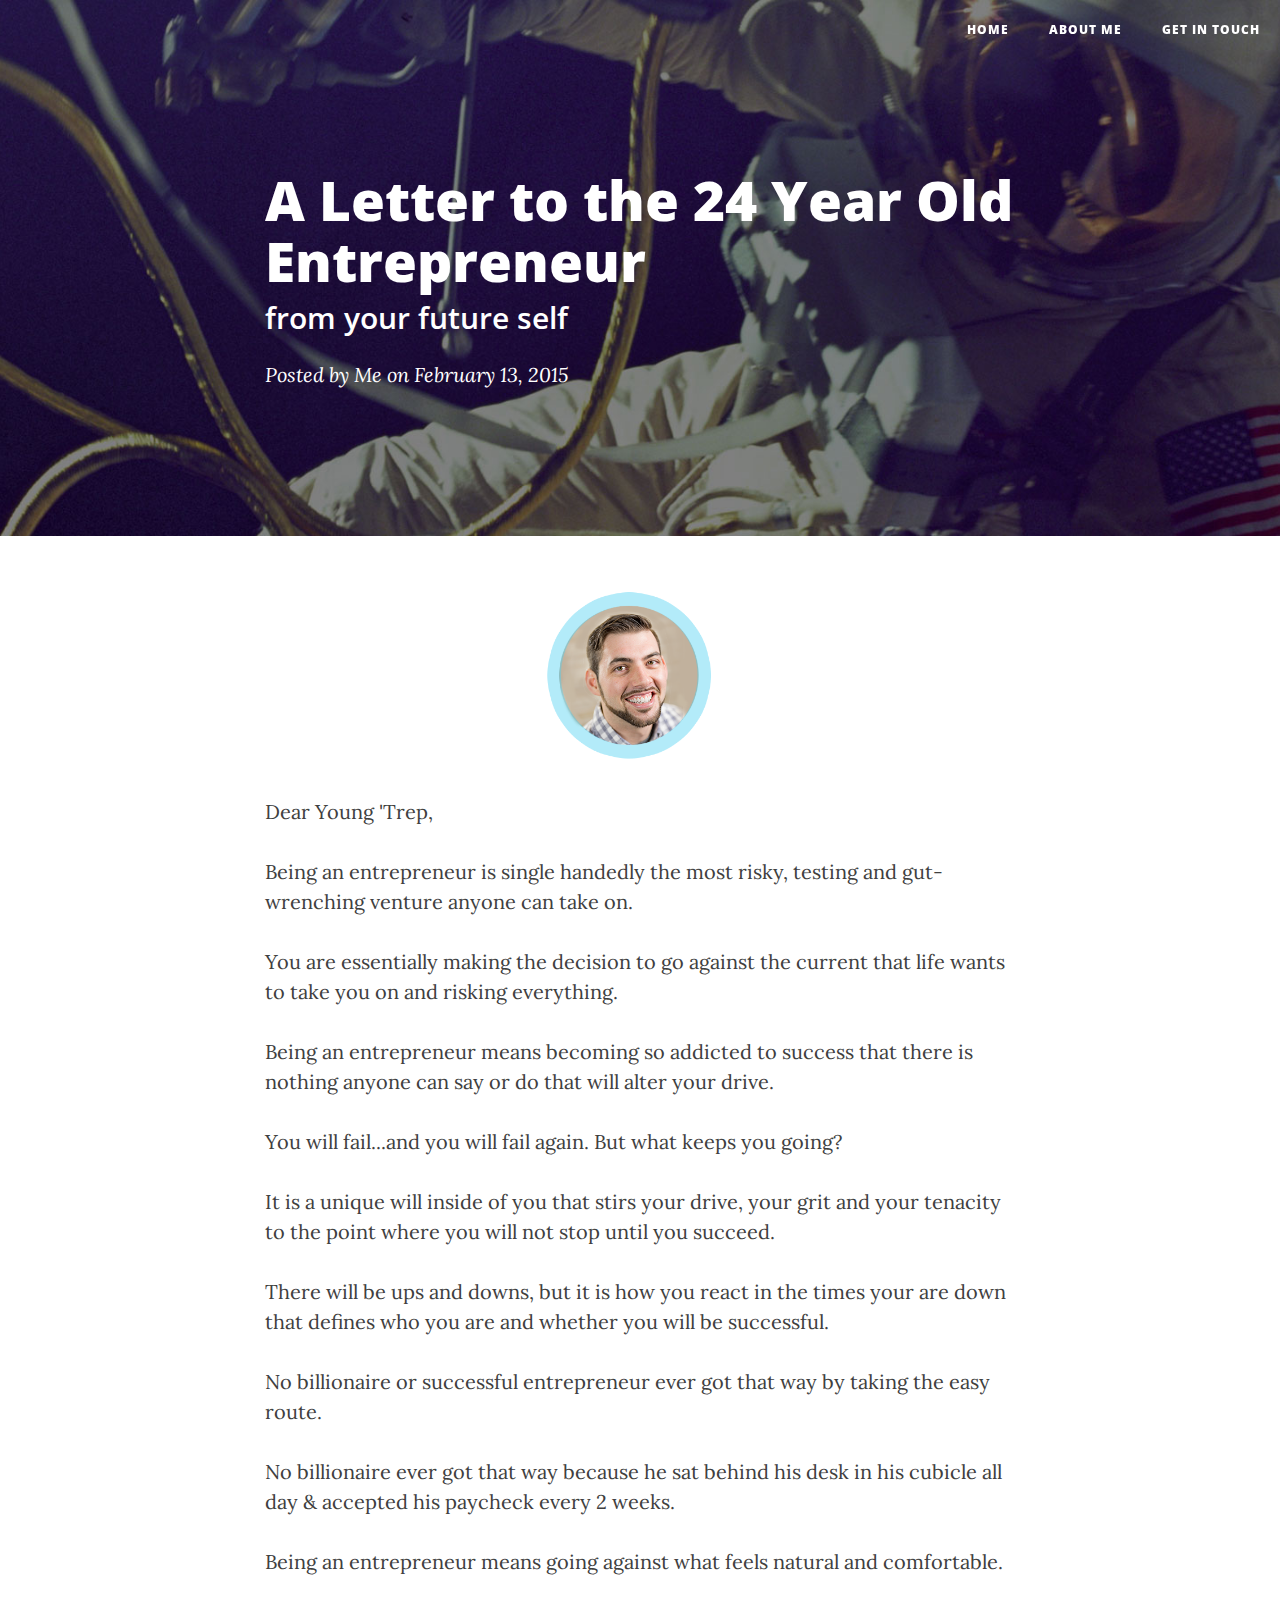
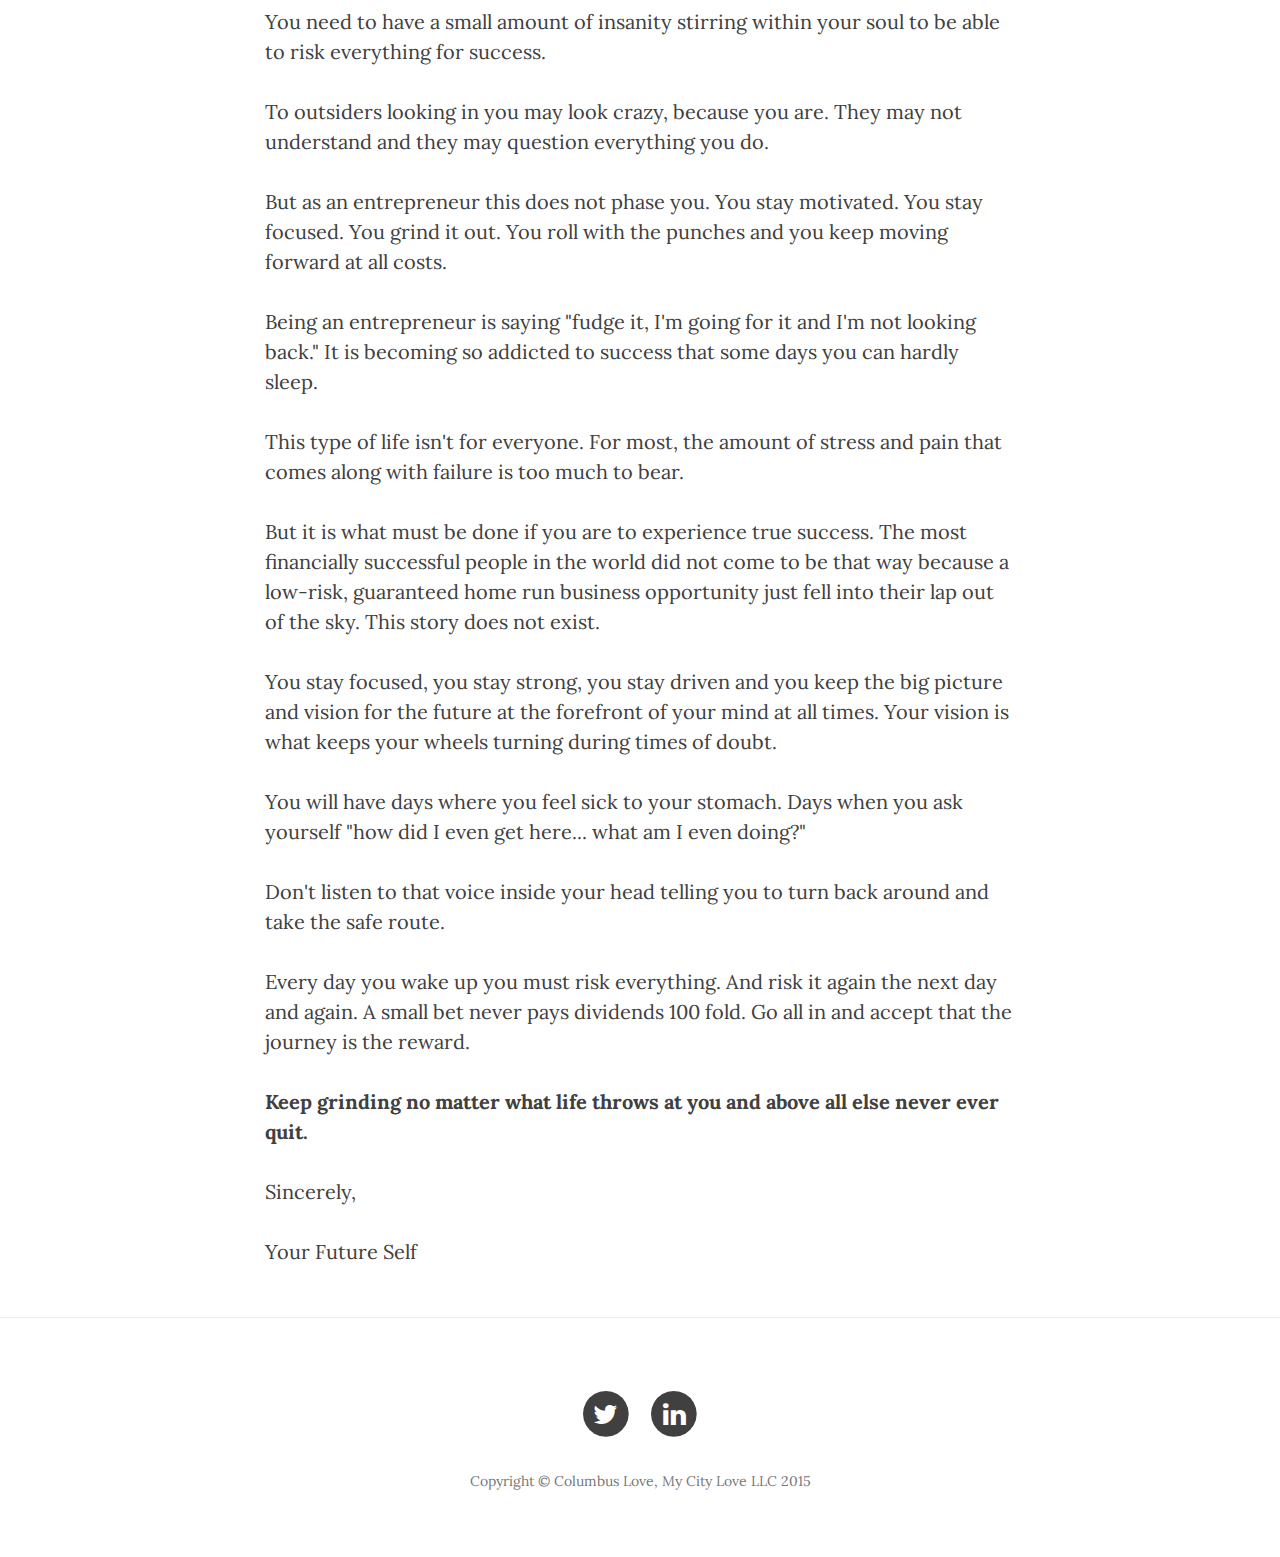
<file: posts/a-letter-to-the-24-yr-old-entrepreneur.html>
<!DOCTYPE html>
<html lang="en">

<head>

    <meta charset="iso-8859-1">
    <meta http-equiv="X-UA-Compatible" content="IE=edge">
    <meta name="viewport" content="width=device-width, initial-scale=1">
    <meta name="description" content="">
    <meta name="author" content="">

    <title>Blog Posts</title>

    <!-- Bootstrap Core CSS -->
    <link href="../css/bootstrap.min.css" rel="stylesheet">

    <!-- Custom CSS -->
    <link href="../css/clean-blog.min.css" rel="stylesheet">

    <!-- Custom Fonts -->
    <link href="http://maxcdn.bootstrapcdn.com/font-awesome/4.1.0/css/font-awesome.min.css" rel="stylesheet" type="text/css">
    <link href='http://fonts.googleapis.com/css?family=Lora:400,700,400italic,700italic' rel='stylesheet' type='text/css'>
    <link href='http://fonts.googleapis.com/css?family=Open+Sans:300italic,400italic,600italic,700italic,800italic,400,300,600,700,800' rel='stylesheet' type='text/css'>

    <!-- HTML5 Shim and Respond.js IE8 support of HTML5 elements and media queries -->
    <!-- WARNING: Respond.js doesn't work if you view the page via file:// -->
    <!--[if lt IE 9]>
        <script src="https://oss.maxcdn.com/libs/html5shiv/3.7.0/html5shiv.js"></script>
        <script src="https://oss.maxcdn.com/libs/respond.js/1.4.2/respond.min.js"></script>
    <![endif]-->

</head>

<body>

    <!-- Navigation -->
    <nav class="navbar navbar-default navbar-custom navbar-fixed-top">
        <div class="container-fluid">
            <!-- Brand and toggle get grouped for better mobile display -->
            <div class="navbar-header page-scroll">
                <button type="button" class="navbar-toggle" data-toggle="collapse" data-target="#bs-example-navbar-collapse-1">
                    <span class="sr-only">Toggle navigation</span>
                    <span class="icon-bar"></span>
                    <span class="icon-bar"></span>
                    <span class="icon-bar"></span>
                </button>
                <a class="navbar-brand" href="../index.html"></a>
            </div>

            <!-- Collect the nav links, forms, and other content for toggling -->
            <div class="collapse navbar-collapse" id="bs-example-navbar-collapse-1">
                <ul class="nav navbar-nav navbar-right">
                    <li>
                        <a href="../index.html">Home</a>
                    </li>
                    <li>
                        <a href="../about.html">About Me</a>
                    </li>
                    <li>
                        <a href="../contact.html">Get in Touch</a>
                    </li>
                </ul>
            </div>
            <!-- /.navbar-collapse -->
        </div>
        <!-- /.container -->
    </nav>

    <!-- Page Header -->
    <!-- Set your background image for this header on the line below. -->
    <header class="intro-header" style="background-image: url('../img/post-bg.jpg')">
        <div class="container">
            <div class="row">
                <div class="col-lg-8 col-lg-offset-2 col-md-10 col-md-offset-1">
                    <div class="post-heading">
                        <h1>A Letter to the 24 Year Old Entrepreneur</h1>
                        <h2 class="subheading">from your future self</h2>
                        <span class="meta">Posted by <a href="http://www.iangregory.co/about.html">Me</a> on February 13, 2015</span>
                    </div>
                </div>
            </div>
        </div>
    </header>

    <!-- Post Content -->
	<!-- Networker-article --> 
	<article>
	<div class="container">
		<div class="row">
			<div class="col-lg-8 col-lg-offset-2 col-md-10 col-md-offset-1">
	
					<center><img class="img-responsive" src="../img/ian-headshot.png" alt="" height="200px" width="200px"></center>
<p>Dear Young 'Trep,<p>
<p>Being an entrepreneur is single handedly the most risky, testing and gut-wrenching venture anyone can take on.</p>
<p>You are essentially making the decision to go against the current that life wants to take you on and risking everything.</p>

<p>Being an entrepreneur means becoming so addicted to success that there is nothing anyone can say or do that will alter your drive.</p>

<p>You will fail...and you will fail again. But what keeps you going?</p>

<p>It is a unique will inside of you that stirs your drive, your grit and your tenacity to the point where you will not stop until you succeed.</p>

<p>There will be ups and downs, but it is how you react in the times your are down that defines who you are and whether
you will be successful.</p>

<p>No billionaire or successful entrepreneur ever got that way by taking the easy route.</p>

<p>No billionaire ever got that way because he sat behind his desk in his cubicle all day & accepted his paycheck every 2 weeks.</p>

<p>Being an entrepreneur means going against what feels natural and comfortable.</p> 

<p>You need to have a small amount of insanity stirring within your soul to be able to risk everything for success.</p>

<p>To outsiders looking in you may look crazy, because you are. They may not understand and they may question everything you do.</p>

<p>But as an entrepreneur this does not phase you. You stay motivated. You stay focused. You grind it out.
You roll with the punches and you keep moving forward at all costs.</p>

<p>Being an entrepreneur is saying "fudge it, I'm going for it and I'm not looking back." It is becoming so addicted to success that some days you can hardly sleep.</p>

<p>This type of life isn't for everyone. For most, the amount of stress and pain that comes along with failure is
too much to bear.</p>

<p>But it is what must be done if you are to experience true success. The most financially successful people in the world did not come to
be that way because a low-risk, guaranteed home run business opportunity just fell into their lap out of the sky. This story does not exist.</p>

<p>You stay focused, you stay strong, you stay driven and you keep the big picture and vision for the future at the
forefront of your mind at all times. Your vision is what keeps your wheels turning during times of doubt.</p>

<p>You will have days where you feel sick to your stomach. Days when you ask yourself "how did I even get here...
what am I even doing?"</p>

<p>Don't listen to that voice inside your head telling you to turn back around and take the safe route.</p>

<p>Every day you wake up you must risk everything. And risk it again the next day and again. A small bet never pays dividends 100 fold. Go all in and accept that the journey is the reward.</p>

<p><strong>Keep grinding no matter what life throws at you and above all else never ever quit.</strong></p> 
<p>Sincerely,</p>
<p>Your Future Self</p> 
                    
            </div>
        </div>
	</div>
 </article>

    <hr>

    <!-- Footer -->
    <footer>
        <div class="container">
            <div class="row">
                <div class="col-lg-8 col-lg-offset-2 col-md-10 col-md-offset-1">
                    <ul class="list-inline text-center">
                        <li>
                            <a href="https://twitter.com/ian_smithg">
                                <span class="fa-stack fa-lg">
                                    <i class="fa fa-circle fa-stack-2x"></i>
                                    <i class="fa fa-twitter fa-stack-1x fa-inverse"></i>
                                </span>
                            </a>
                        </li>
                       
                        <li>
                            <a href="https://www.linkedin.com/pub/ian-smith/4b/842/37">
                                <span class="fa-stack fa-lg">
                                    <i class="fa fa-circle fa-stack-2x"></i>
                                    <i class="fa fa-linkedin fa-stack-1x fa-inverse"></i>
                                </span>
                            </a>
                        </li>
                    </ul>
                    <p class="copyright text-muted">Copyright &copy; Columbus Love, My City Love LLC 2015</p>
                </div>
            </div>
        </div>
    </footer>

    <!-- jQuery -->
    <script src="../js/jquery.js"></script>

    <!-- Bootstrap Core JavaScript -->
    <script src="../js/bootstrap.min.js"></script>

    <!-- Custom Theme JavaScript -->
    <script src="../js/clean-blog.min.js"></script>

</body>

</html>
</file>
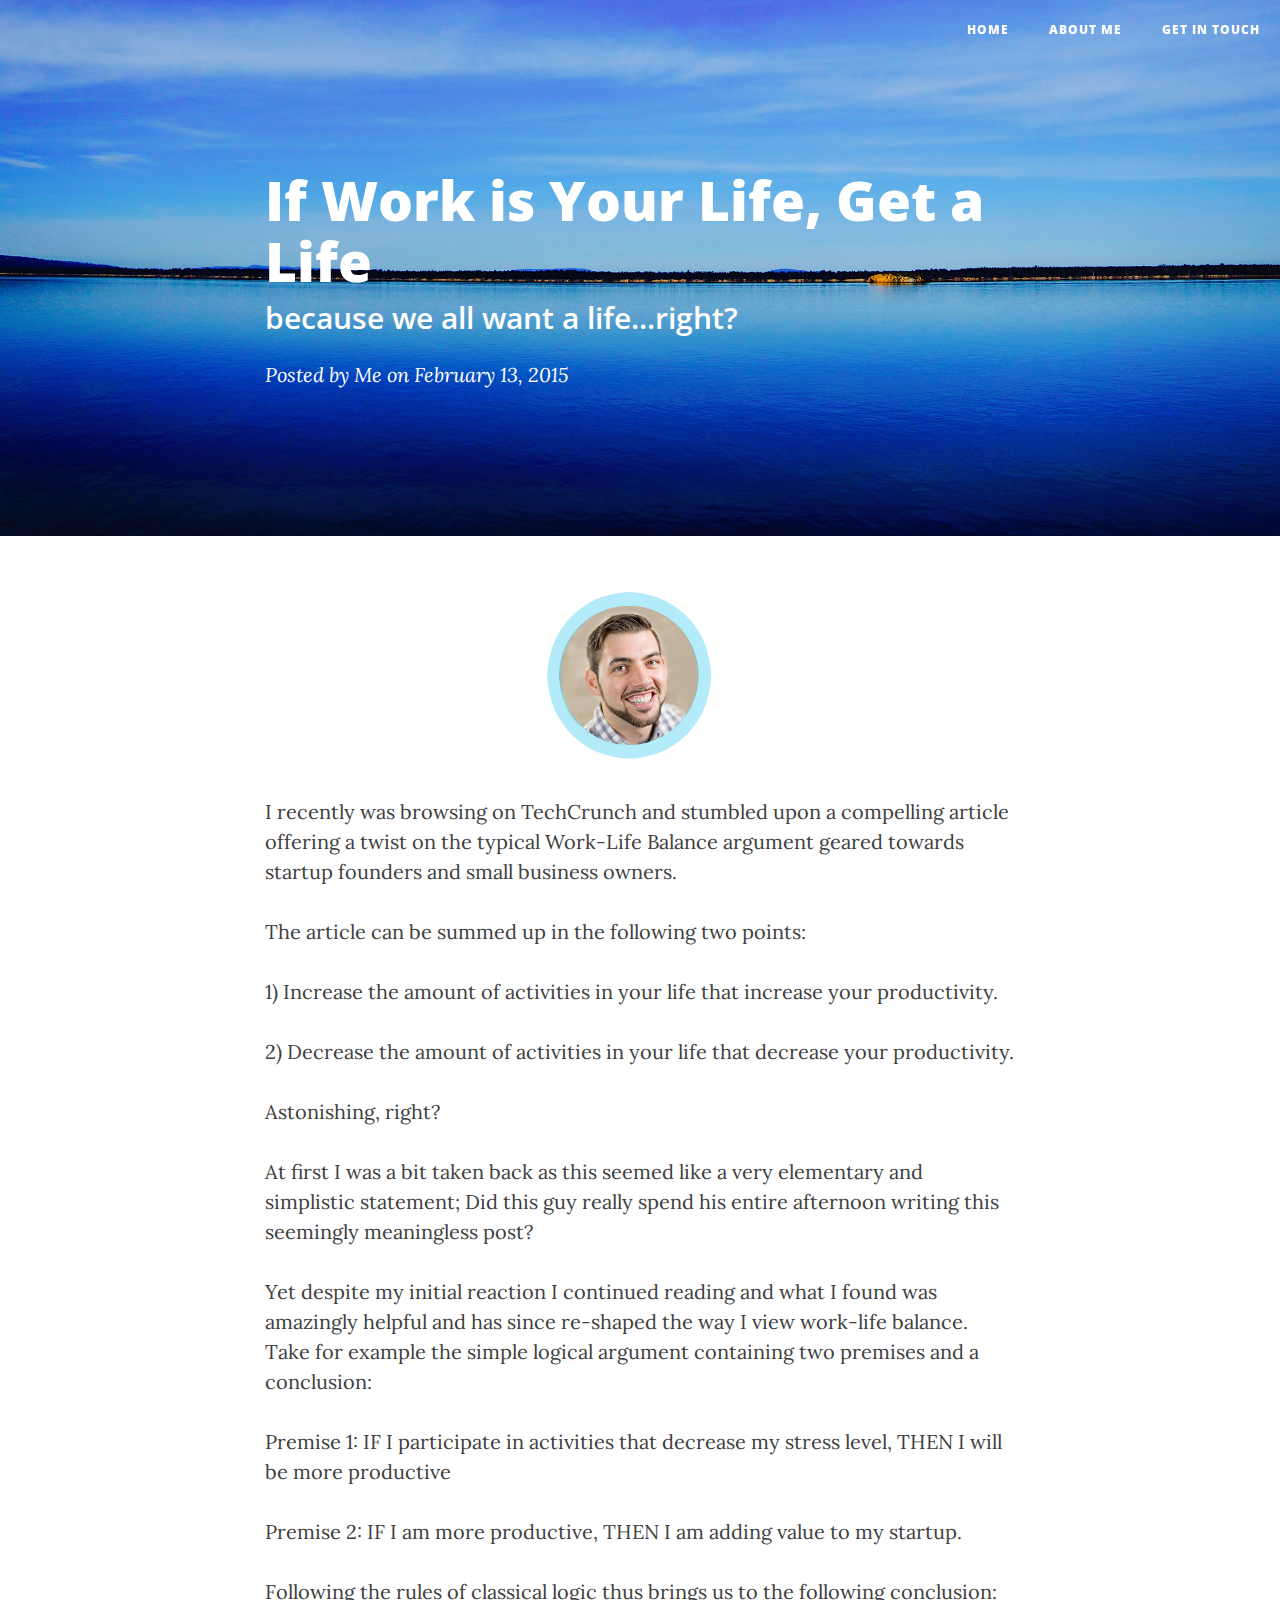
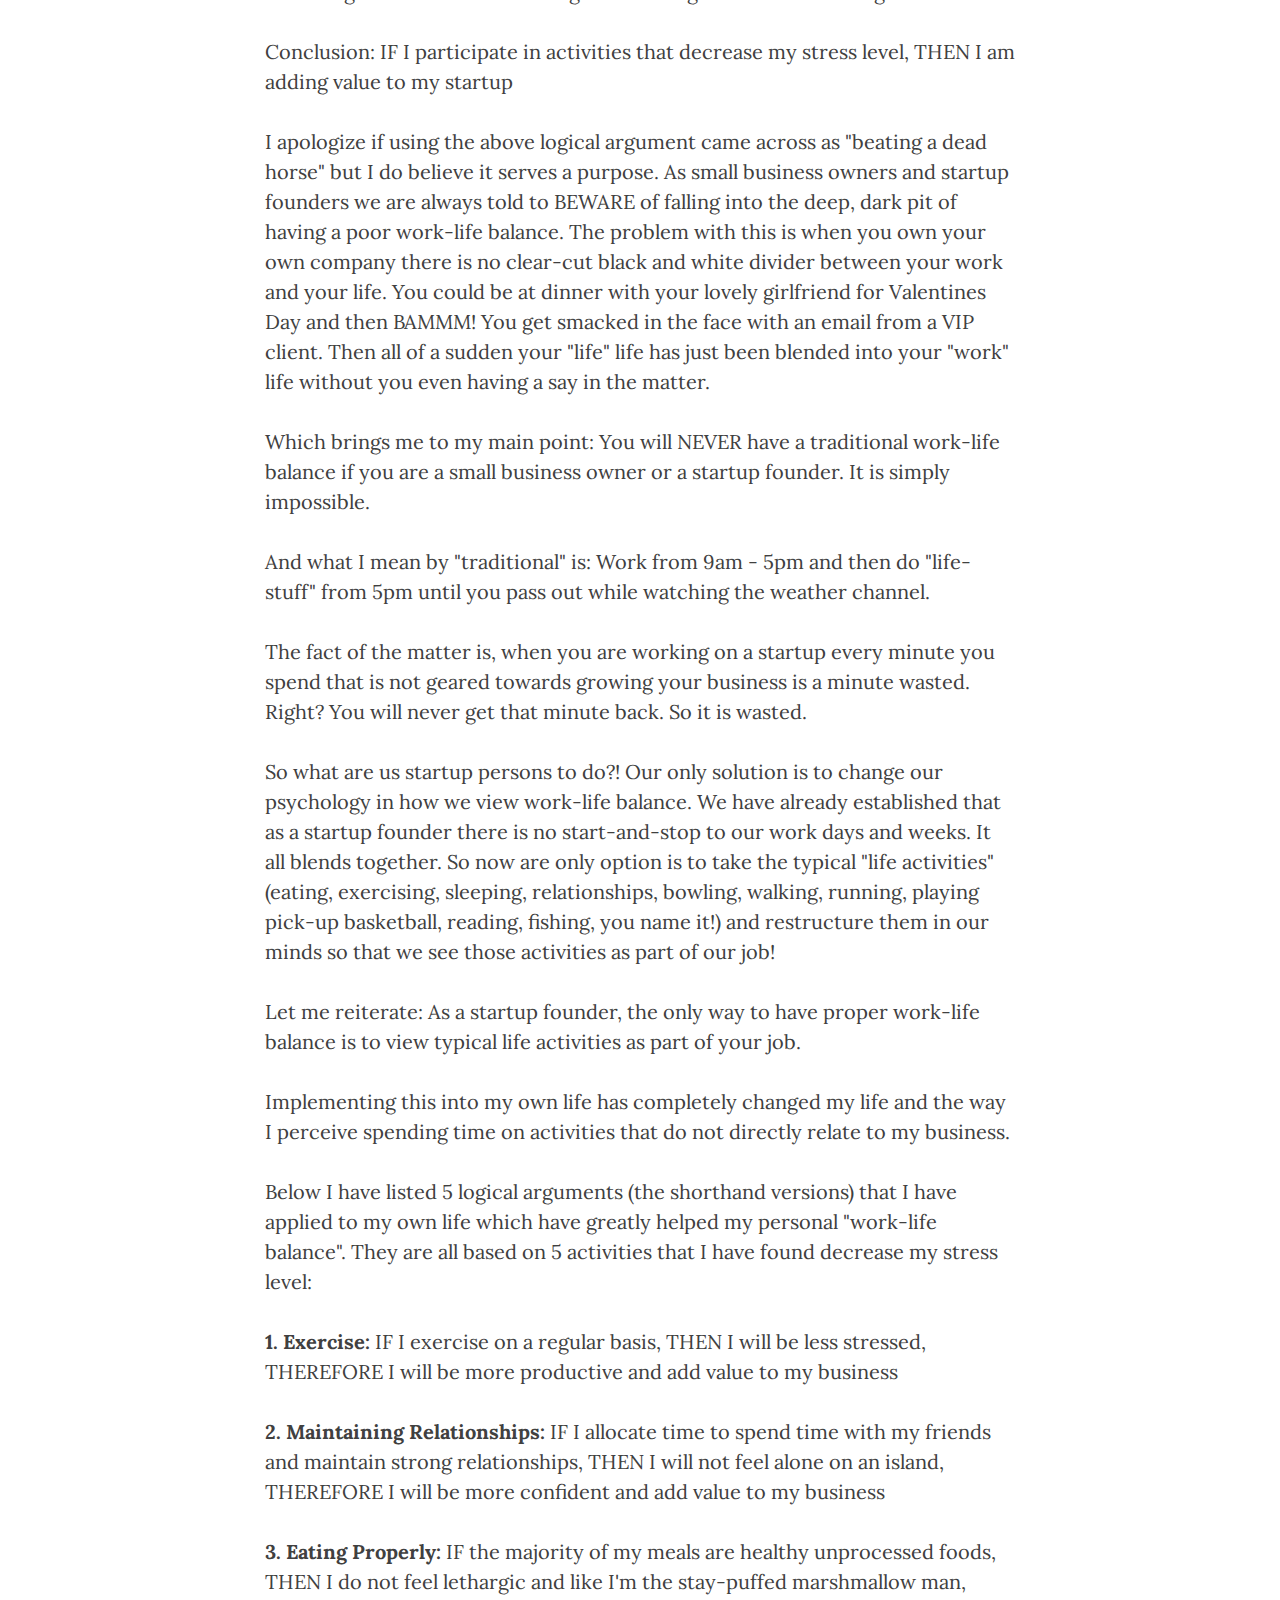
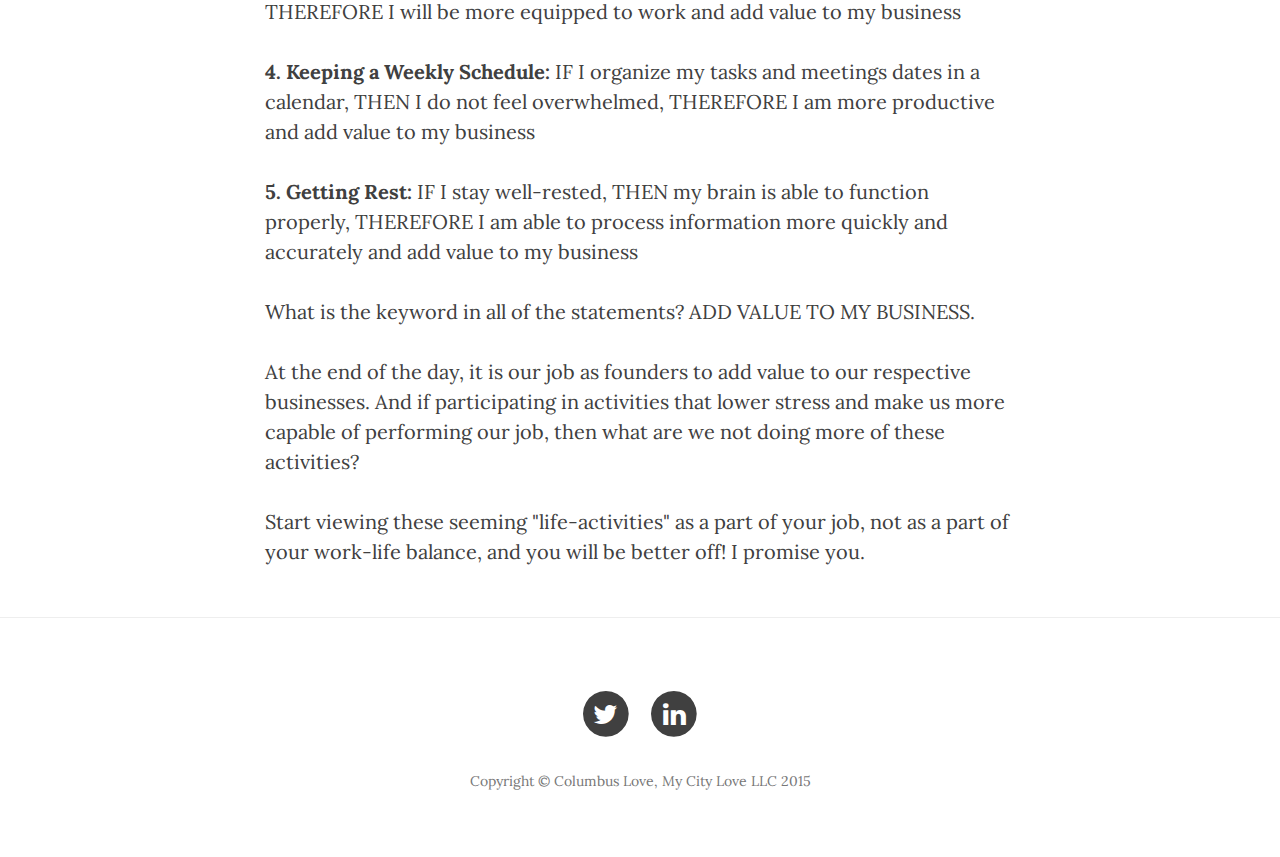
<file: posts/if-work-is-your-life-get-a-life.html>
<!DOCTYPE html>
<html lang="en">

<head>

    <meta charset="iso-8859-1">
    <meta http-equiv="X-UA-Compatible" content="IE=edge">
    <meta name="viewport" content="width=device-width, initial-scale=1">
    <meta name="description" content="">
    <meta name="author" content="">

    <title>Blog Posts</title>

    <!-- Bootstrap Core CSS -->
    <link href="../css/bootstrap.min.css" rel="stylesheet">

    <!-- Custom CSS -->
    <link href="../css/clean-blog.min.css" rel="stylesheet">

    <!-- Custom Fonts -->
    <link href="http://maxcdn.bootstrapcdn.com/font-awesome/4.1.0/css/font-awesome.min.css" rel="stylesheet" type="text/css">
    <link href='http://fonts.googleapis.com/css?family=Lora:400,700,400italic,700italic' rel='stylesheet' type='text/css'>
    <link href='http://fonts.googleapis.com/css?family=Open+Sans:300italic,400italic,600italic,700italic,800italic,400,300,600,700,800' rel='stylesheet' type='text/css'>

    <!-- HTML5 Shim and Respond.js IE8 support of HTML5 elements and media queries -->
    <!-- WARNING: Respond.js doesn't work if you view the page via file:// -->
    <!--[if lt IE 9]>
        <script src="https://oss.maxcdn.com/libs/html5shiv/3.7.0/html5shiv.js"></script>
        <script src="https://oss.maxcdn.com/libs/respond.js/1.4.2/respond.min.js"></script>
    <![endif]-->

</head>

<body>

    <!-- Navigation -->
    <nav class="navbar navbar-default navbar-custom navbar-fixed-top">
        <div class="container-fluid">
            <!-- Brand and toggle get grouped for better mobile display -->
            <div class="navbar-header page-scroll">
                <button type="button" class="navbar-toggle" data-toggle="collapse" data-target="#bs-example-navbar-collapse-1">
                    <span class="sr-only">Toggle navigation</span>
                    <span class="icon-bar"></span>
                    <span class="icon-bar"></span>
                    <span class="icon-bar"></span>
                </button>
                <a class="navbar-brand" href="../index.html"></a>
            </div>

            <!-- Collect the nav links, forms, and other content for toggling -->
            <div class="collapse navbar-collapse" id="bs-example-navbar-collapse-1">
                <ul class="nav navbar-nav navbar-right">
                    <li>
                        <a href="../index.html">Home</a>
                    </li>
                    <li>
                        <a href="../about.html">About Me</a>
                    </li>
                    <li>
                        <a href="../contact.html">Get in Touch</a>
                    </li>
                </ul>
            </div>
            <!-- /.navbar-collapse -->
        </div>
        <!-- /.container -->
    </nav>

    <!-- Page Header -->
    <!-- Set your background image for this header on the line below. -->
    <header class="intro-header" style="background-image: url('../img/photo-7.png')">
        <div class="container">
            <div class="row">
                <div class="col-lg-8 col-lg-offset-2 col-md-10 col-md-offset-1">
                    <div class="post-heading">
                        <h1>If Work is Your Life, Get a Life</h1>
                        <h2 class="subheading">because we all want a life...right?</h2>
                        <span class="meta">Posted by <a href="http://www.iangregory.co/about.html">Me</a> on February 13, 2015</span>
                    </div>
                </div>
            </div>
        </div>
    </header>

    <!-- Post Content -->
	<!-- Networker-article --> 
	<article>
	<div class="container">
		<div class="row">
			<div class="col-lg-8 col-lg-offset-2 col-md-10 col-md-offset-1">
	
					<center><img class="img-responsive" src="../img/ian-headshot.png" alt="" height="200px" width="200px"></center>
<p>I recently was browsing on TechCrunch and stumbled upon a compelling article offering a twist on the typical Work-Life Balance argument geared towards startup founders and small business owners.</p>

<p>The article can be summed up in the following two points:</p>

<p>1) Increase the amount of activities in your life that increase your productivity.</p>
<p>2) Decrease the amount of activities in your life that decrease your productivity.</p>

<p>Astonishing, right?</p>

<p>At first I was a bit taken back as this seemed like a very elementary and simplistic statement; Did this guy really spend his entire afternoon writing this seemingly meaningless post?</p>

<p>Yet despite my initial reaction I continued reading and what I found was amazingly helpful and has since re-shaped the way I view work-life balance. Take for example the simple logical 
argument containing two premises and a conclusion:</p>

<p>Premise 1: IF I participate in activities that decrease my stress level, THEN I will be more productive</p>
<p>Premise 2: IF I am more productive, THEN I am adding value to my startup.</p>

<p>Following the rules of classical logic thus brings us to the following conclusion:</p>

<p>Conclusion: IF I participate in activities that decrease my stress level, THEN I am adding value to my startup</p>

<p>I apologize if using the above logical argument came across as "beating a dead horse" but I do believe it serves a purpose. As small business owners and startup founders we are always 
told to BEWARE of falling into the deep, dark pit of having a poor work-life balance. The problem with this is when you own your own company there is no clear-cut black and white divider 
between your work and your life. You could be at dinner with your lovely girlfriend for Valentines Day and then BAMMM! You get smacked in the face with an email from a VIP client. 
Then all of a sudden your "life" life has just been blended into your "work" life without you even having a say in the matter.</p>

<p>Which brings me to my main point: You will NEVER have a traditional work-life balance if you are a small business owner or a startup founder. It is simply impossible.</p>

<p>And what I mean by "traditional" is: Work from 9am - 5pm and then do "life-stuff" from 5pm until you pass out while watching the weather channel.</p>

<p>The fact of the matter is, when you are working on a startup every minute you spend that is not geared towards growing your business is a minute wasted. Right? 
You will never get that minute back. So it is wasted.</p>

<p>So what are us startup persons to do?! Our only solution is to change our psychology in how we view work-life balance. We have already established that as a startup 
founder there is no start-and-stop to our work days and weeks. It all blends together. So now are only option is to take the typical "life activities" 
(eating, exercising, sleeping, relationships, bowling, walking, running, playing pick-up basketball, reading, fishing, you name it!) and restructure them in our minds 
so that we see those activities as part of our job!</p>

<p>Let me reiterate: As a startup founder, the only way to have proper work-life balance is to view typical life activities as part of your job.</p>

<p>Implementing this into my own life has completely changed my life and the way I perceive spending time on activities that do not directly relate to my business.</p>

<p>Below I have listed 5 logical arguments (the shorthand versions) that I have applied to my own life which have greatly helped my personal "work-life balance".
They are all based on 5 activities that I have found decrease my stress level:</p>

<p><strong>1. Exercise:</strong> IF I exercise on a regular basis, THEN I will be less stressed, THEREFORE I will be more productive and add value to my business</p>

<p><strong>2. Maintaining Relationships:</strong> IF I allocate time to spend time with my friends and maintain strong relationships, THEN I will not feel alone on an island, 
THEREFORE I will be more confident and add value to my business</p>

<p><strong>3. Eating Properly:</strong> IF the majority of my meals are healthy unprocessed foods, THEN I do not feel lethargic and like I'm the stay-puffed marshmallow man, 
THEREFORE I will be more equipped to work and add value to my business</p>

<p><strong>4. Keeping a Weekly Schedule:</strong> IF I organize my tasks and meetings dates in a calendar, THEN I do not feel overwhelmed, THEREFORE I am more productive and add value to my business</p>

<p><strong>5. Getting Rest:</strong> IF I stay well-rested, THEN my brain is able to function properly, THEREFORE I am able to process information more quickly and accurately and add value to my business</p>

<p>What is the keyword in all of the statements? ADD VALUE TO MY BUSINESS.</p>

<p>At the end of the day, it is our job as founders to add value to our respective businesses. And if participating in activities that lower stress and make us more capable of performing 
our job, then what are we not doing more of these activities?</p>

<p>Start viewing these seeming "life-activities" as a part of your job, not as a part of your work-life balance, and you will be better off! I promise you.</p> 

                    
            </div>
        </div>
	</div>
 </article>

    <hr>

    <!-- Footer -->
    <footer>
        <div class="container">
            <div class="row">
                <div class="col-lg-8 col-lg-offset-2 col-md-10 col-md-offset-1">
                    <ul class="list-inline text-center">
                        <li>
                            <a href="https://twitter.com/ian_smithg">
                                <span class="fa-stack fa-lg">
                                    <i class="fa fa-circle fa-stack-2x"></i>
                                    <i class="fa fa-twitter fa-stack-1x fa-inverse"></i>
                                </span>
                            </a>
                        </li>
                        
                        <li>
                            <a href="https://www.linkedin.com/pub/ian-smith/4b/842/37">
                                <span class="fa-stack fa-lg">
                                    <i class="fa fa-circle fa-stack-2x"></i>
                                    <i class="fa fa-linkedin fa-stack-1x fa-inverse"></i>
                                </span>
                            </a>
                        </li>
                    </ul>
                    <p class="copyright text-muted">Copyright &copy; Columbus Love, My City Love LLC 2015</p>
                </div>
            </div>
        </div>
    </footer>

    <!-- jQuery -->
    <script src="../js/jquery.js"></script>

    <!-- Bootstrap Core JavaScript -->
    <script src="../js/bootstrap.min.js"></script>

    <!-- Custom Theme JavaScript -->
    <script src="../js/clean-blog.min.js"></script>

</body>

</html>
</file>
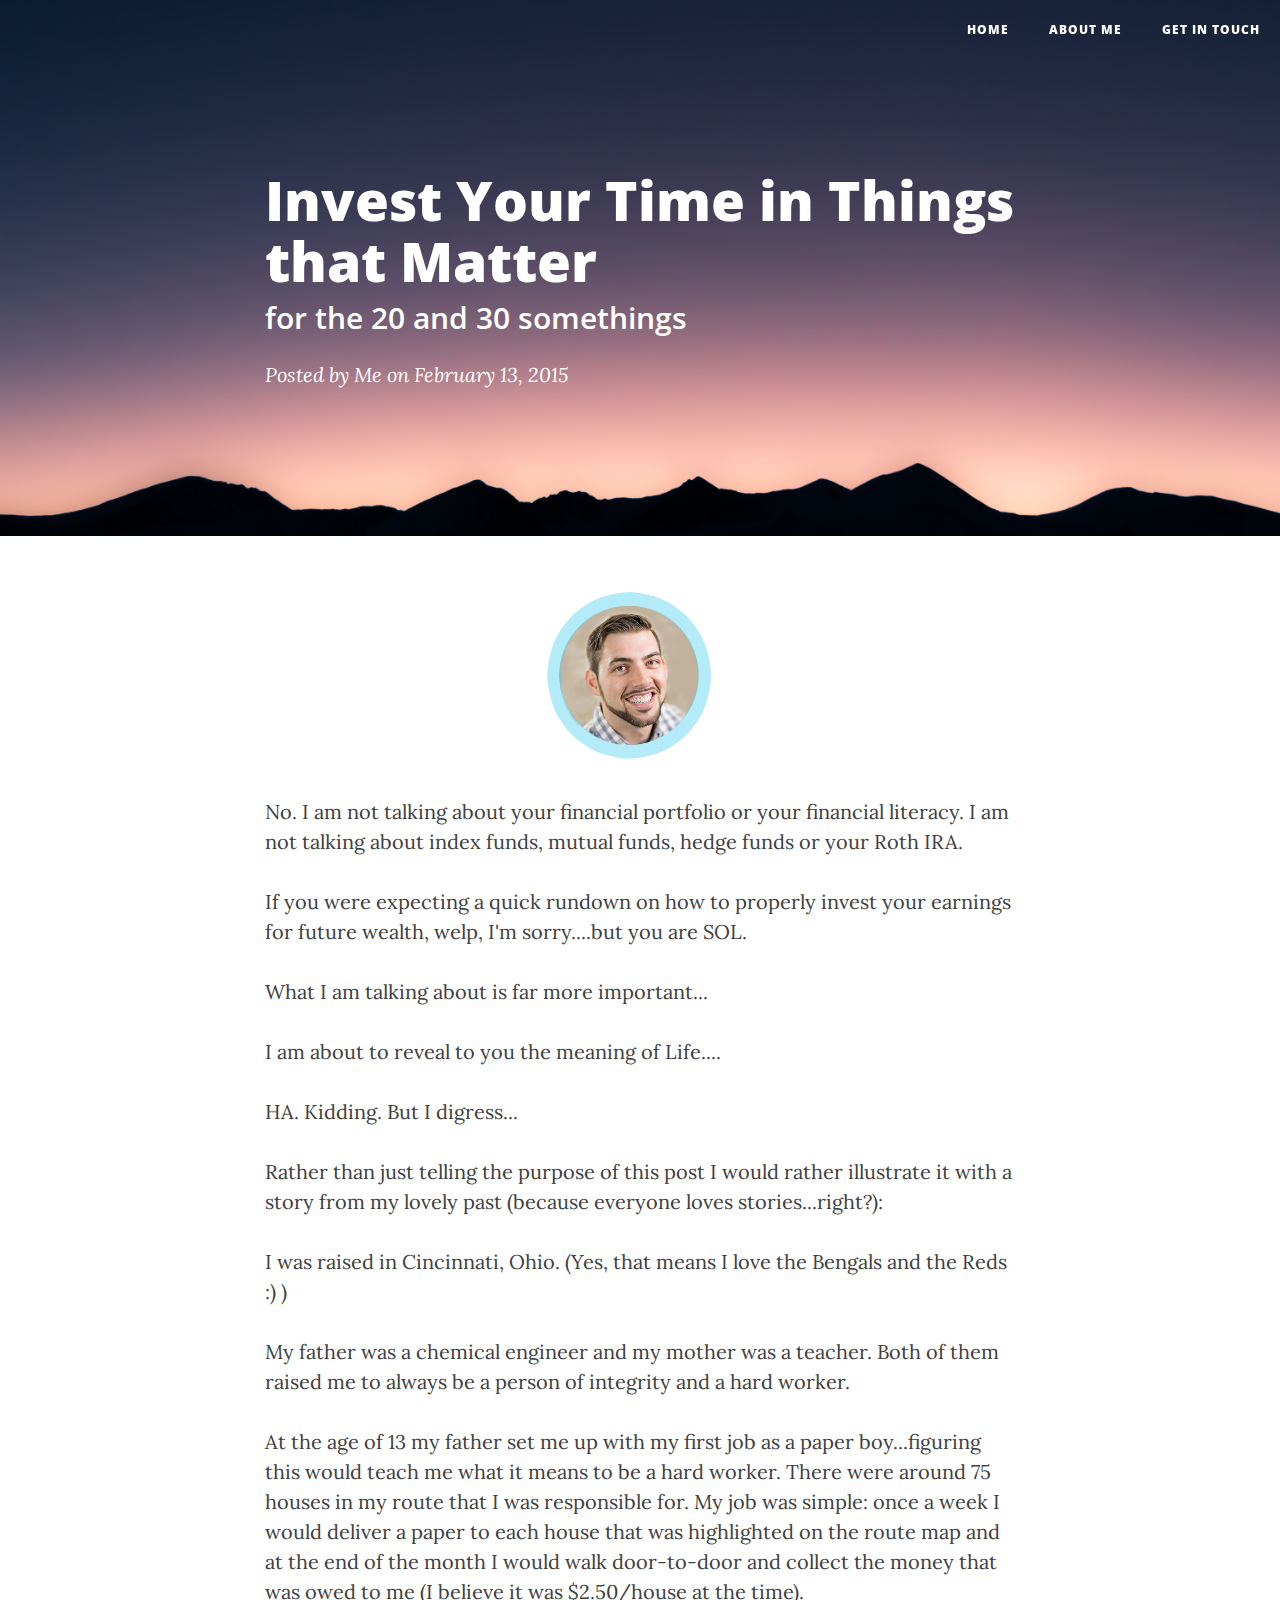
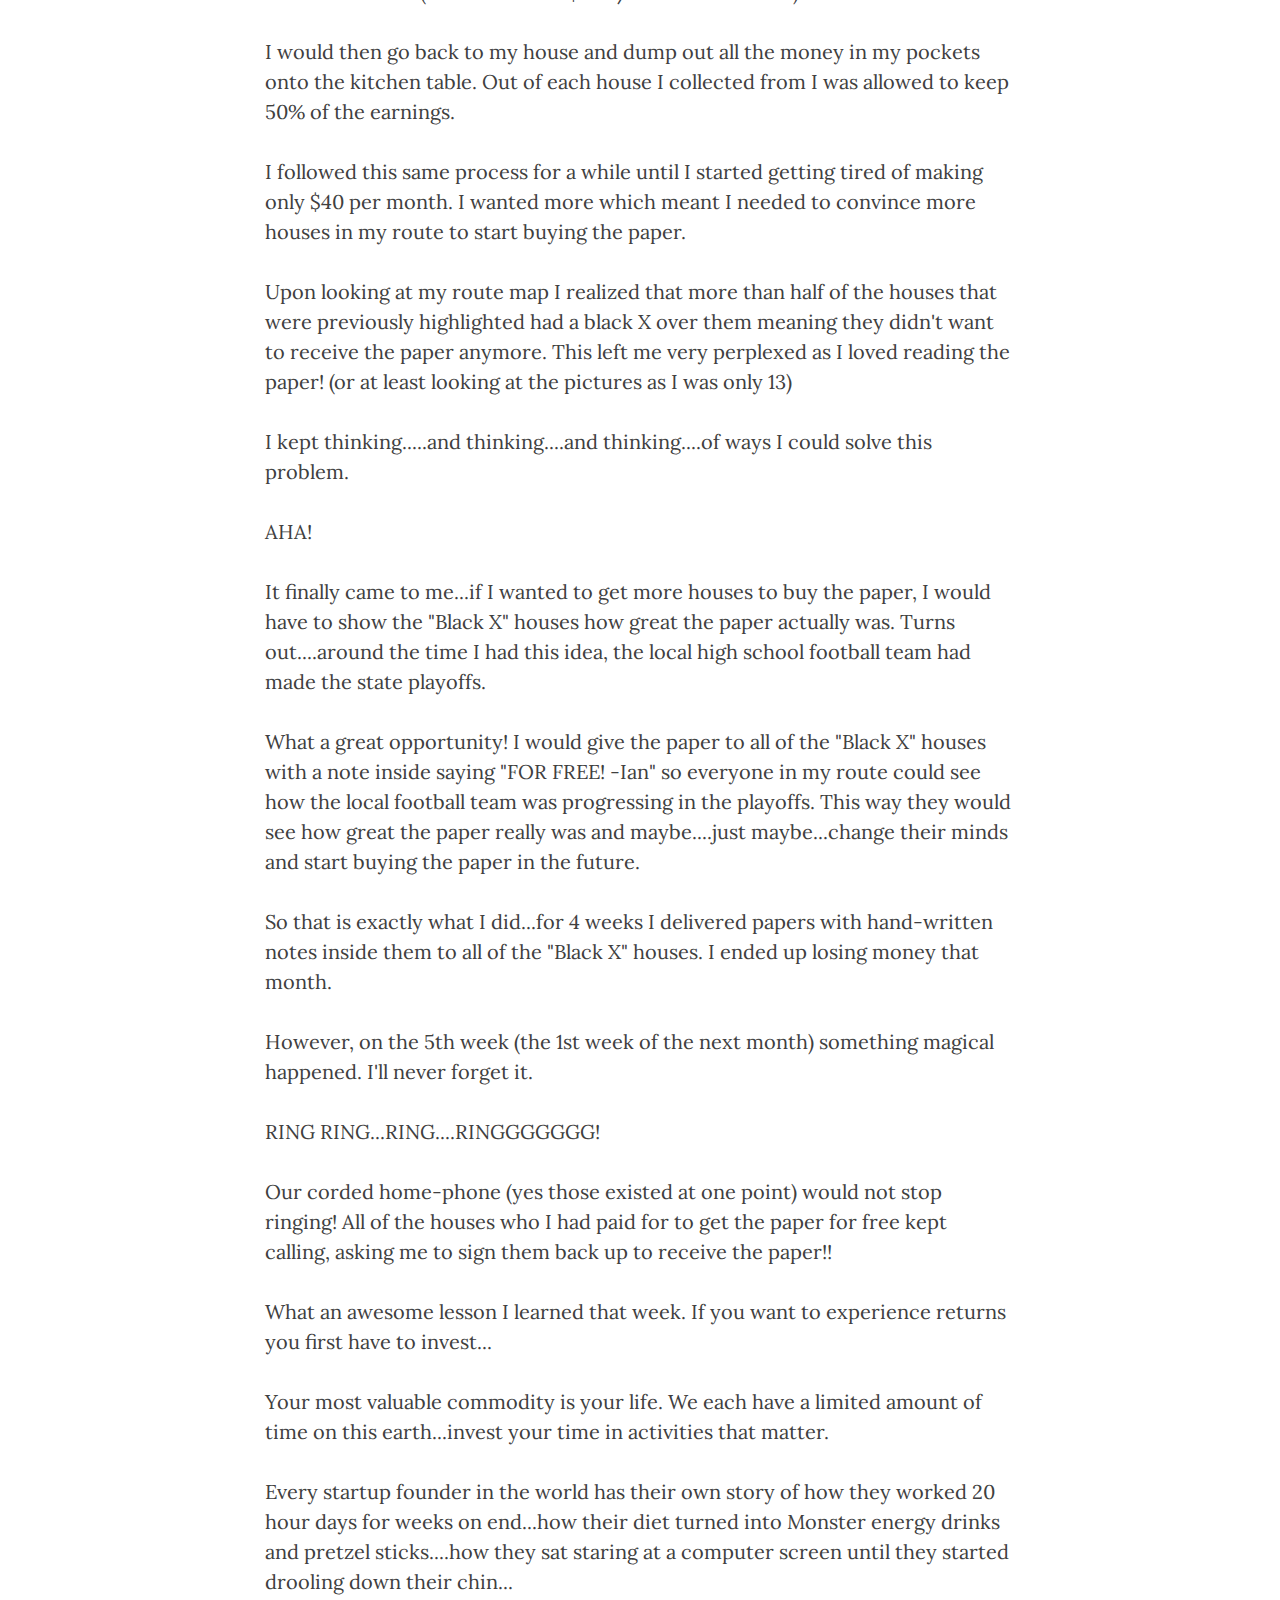
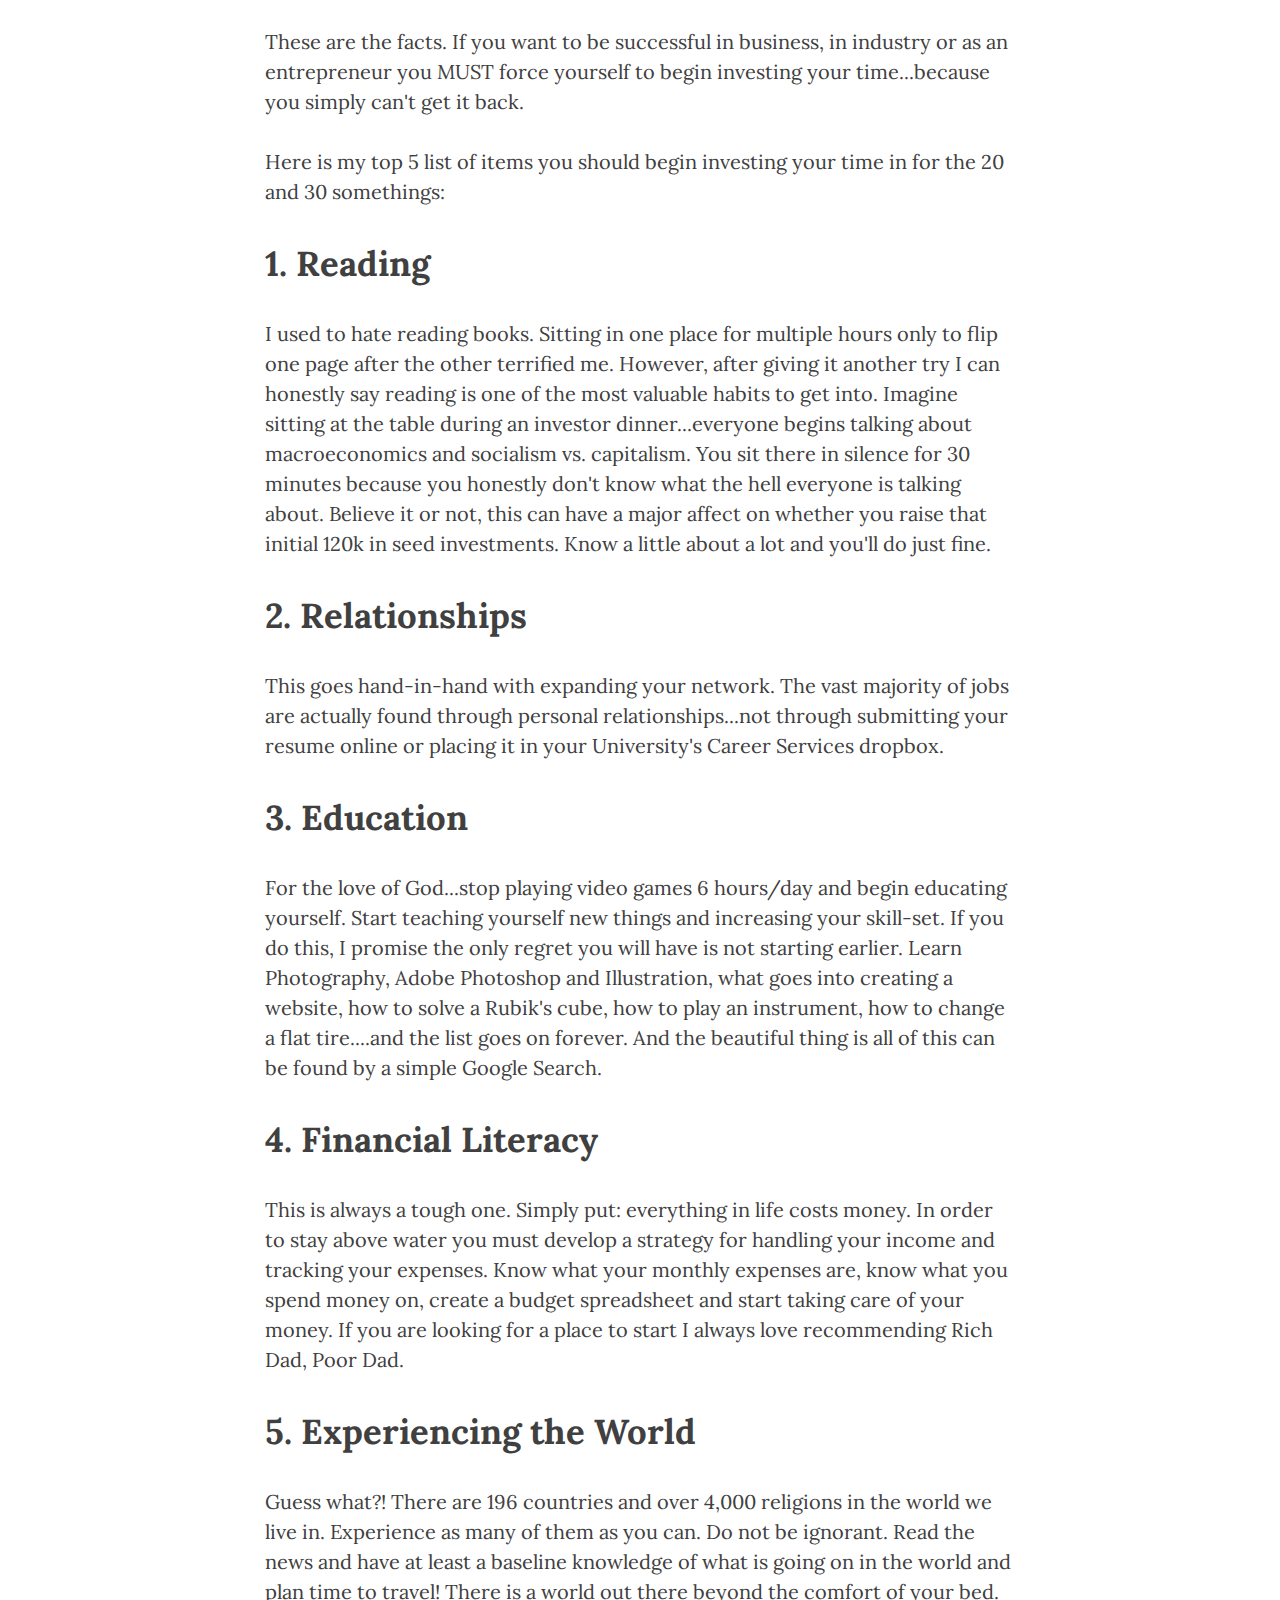
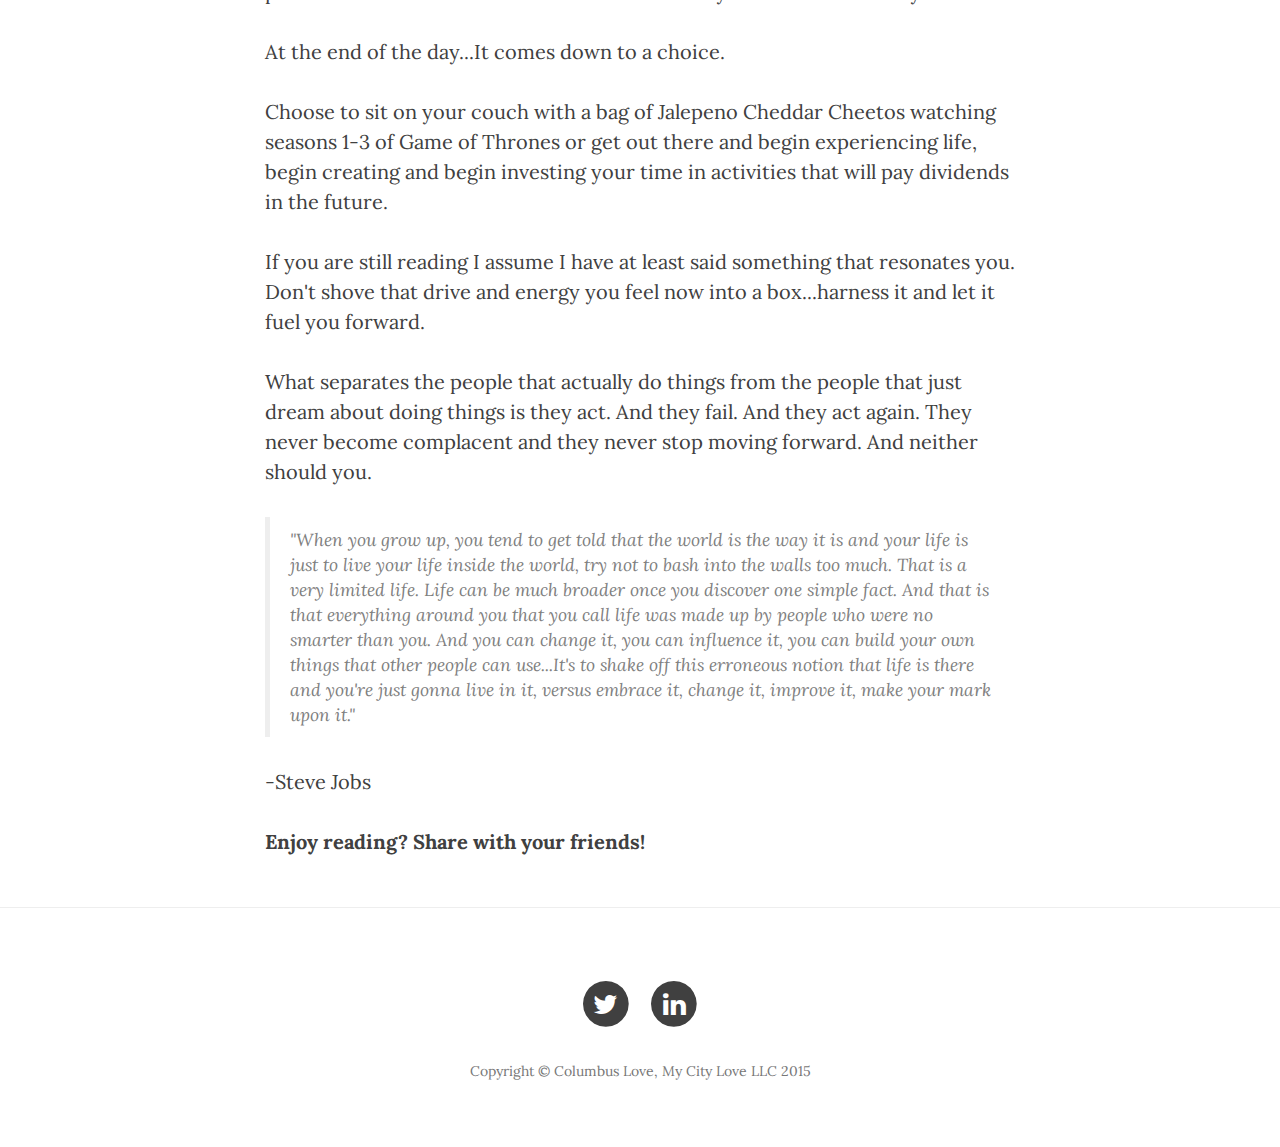
<file: posts/invest-your-time-in-things-that-matter.html>
<!DOCTYPE html>
<html lang="en">

<head>

    <meta charset="iso-8859-1">
    <meta http-equiv="X-UA-Compatible" content="IE=edge">
    <meta name="viewport" content="width=device-width, initial-scale=1">
    <meta name="description" content="">
    <meta name="author" content="">


    <!-- Bootstrap Core CSS -->
    <link href="../css/bootstrap.min.css" rel="stylesheet">

    <!-- Custom CSS -->
    <link href="../css/clean-blog.min.css" rel="stylesheet">

    <!-- Custom Fonts -->
    <link href="http://maxcdn.bootstrapcdn.com/font-awesome/4.1.0/css/font-awesome.min.css" rel="stylesheet" type="text/css">
    <link href='http://fonts.googleapis.com/css?family=Lora:400,700,400italic,700italic' rel='stylesheet' type='text/css'>
    <link href='http://fonts.googleapis.com/css?family=Open+Sans:300italic,400italic,600italic,700italic,800italic,400,300,600,700,800' rel='stylesheet' type='text/css'>

    <!-- HTML5 Shim and Respond.js IE8 support of HTML5 elements and media queries -->
    <!-- WARNING: Respond.js doesn't work if you view the page via file:// -->
    <!--[if lt IE 9]>
        <script src="https://oss.maxcdn.com/libs/html5shiv/3.7.0/html5shiv.js"></script>
        <script src="https://oss.maxcdn.com/libs/respond.js/1.4.2/respond.min.js"></script>
    <![endif]-->

</head>

<body>
<div id="fb-root"></div>
<script>(function(d, s, id) {
  var js, fjs = d.getElementsByTagName(s)[0];
  if (d.getElementById(id)) return;
  js = d.createElement(s); js.id = id;
  js.src = "//connect.facebook.net/en_US/sdk.js#xfbml=1&version=v2.3";
  fjs.parentNode.insertBefore(js, fjs);
}(document, 'script', 'facebook-jssdk'));</script>

    <!-- Navigation -->
    <nav class="navbar navbar-default navbar-custom navbar-fixed-top">
        <div class="container-fluid">
            <!-- Brand and toggle get grouped for better mobile display -->
            <div class="navbar-header page-scroll">
                <button type="button" class="navbar-toggle" data-toggle="collapse" data-target="#bs-example-navbar-collapse-1">
                    <span class="sr-only">Toggle navigation</span>
                    <span class="icon-bar"></span>
                    <span class="icon-bar"></span>
                    <span class="icon-bar"></span>
                </button>
                <a class="navbar-brand" href="../index.html"></a>
            </div>

            <!-- Collect the nav links, forms, and other content for toggling -->
            <div class="collapse navbar-collapse" id="bs-example-navbar-collapse-1">
                <ul class="nav navbar-nav navbar-right">
                    <li>
                        <a href="../index.html">Home</a>
                    </li>
                    <li>
                        <a href="../about.html">About Me</a>
                    </li>
                    <li>
                        <a href="../contact.html">Get in Touch</a>
                    </li>
                </ul>
            </div>
            <!-- /.navbar-collapse -->
        </div>
        <!-- /.container -->
    </nav>

    <!-- Page Header -->
    <!-- Set your background image for this header on the line below. -->
    <header class="intro-header" style="background-image: url('../img/photo-1.png')">
        <div class="container">
            <div class="row">
                <div class="col-lg-8 col-lg-offset-2 col-md-10 col-md-offset-1">
                    <div class="post-heading">
                        <h1>Invest Your Time in Things that Matter</h1>
                        <h2 class="subheading">for the 20 and 30 somethings</h2>
                        <span class="meta">Posted by <a href="http://www.iangregory.co/about.html">Me</a> on February 13, 2015</span>
                    </div>
                </div>
            </div>
        </div>
    </header>

    <!-- Post Content -->
	<!-- Networker-article --> 
	<article>
	<div class="container">
		<div class="row">
			<div class="col-lg-8 col-lg-offset-2 col-md-10 col-md-offset-1">
	
					<center><img class="img-responsive" src="../img/ian-headshot.png" alt="" height="200px" width="200px"></center>
<p>No. I am not talking about your financial portfolio or your financial literacy. I am not talking about index funds, mutual funds, hedge funds or your Roth IRA.</p>

<p>If you were expecting a quick rundown on how to properly invest your earnings for future wealth, welp, I'm sorry....but you are SOL.</p>

<p>What I am talking about is far more important...</p>

<p>I am about to reveal to you the meaning of Life....</p>

<p>HA. Kidding. But I digress...</p>

<p>Rather than just telling the purpose of this post I would rather illustrate it with a story from my lovely past (because everyone loves stories...right?):</p>

<p>I was raised in Cincinnati, Ohio. (Yes, that means I love the Bengals and the Reds :) )</p>

<p>My father was a chemical engineer and my mother was a teacher. Both of them raised me to always be a person of integrity and a hard worker.</p>

<p>At the age of 13 my father set me up with my first job as a paper boy...figuring this would teach me what it means to be a hard worker. There were around 75 houses in my route that I was responsible for. My job was simple: once a week I would deliver a paper to each house that was highlighted on the route map and at the end of the month I would walk door-to-door and collect the money that was owed to me (I believe it was $2.50/house at the time).</p>

<p>I would then go back to my house and dump out all the money in my pockets onto the kitchen table. Out of each house I collected from I was allowed to keep 50% of the earnings. </p>

<p>I followed this same process for a while until I started getting tired of making only $40 per month. I wanted more which meant I needed to convince more houses in my route to start buying the paper.</p> 

<p>Upon looking at my route map I realized that more than half of the houses that were previously highlighted had a black X over them meaning they didn't want to receive the paper anymore. This left me very perplexed as I loved reading the paper! (or at least looking at the pictures as I was only 13)</p>

<p>I kept thinking.....and thinking....and thinking....of ways I could solve this problem.</p>

<p>AHA!</p>

<p>It finally came to me...if I wanted to get more houses to buy the paper, I would have to show the "Black X" houses how great the paper actually was. Turns out....around the time I had this idea, the local high school football team had made the state playoffs. </p>

<p>What a great opportunity! I would give the paper to all of the "Black X" houses with a note inside saying "FOR FREE! -Ian" so everyone in my route could see how the local football team was progressing in the playoffs. This way they would see how great the paper really was and maybe....just maybe...change their minds and start buying the paper in the future.</p>

<p>So that is exactly what I did...for 4 weeks I delivered papers with hand-written notes inside them to all of the "Black X" houses. I ended up losing money that month.</p>

<p>However, on the 5th week (the 1st week of the next month) something magical happened. I'll never forget it.</p>

<p>RING RING...RING....RINGGGGGGG!</p>

<p>Our corded home-phone (yes those existed at one point) would not stop ringing! All of the houses who I had paid for to get the paper for free kept calling, asking me to sign them back up to receive the paper!!</p>

<p>What an awesome lesson I learned that week. If you want to experience returns you first have to invest...</p>

<p>Your most valuable commodity is your life. We each have a limited amount of time on this earth...invest your time in activities that matter.</p>

<p>Every startup founder in the world has their own story of how they worked 20 hour days for weeks on end...how their diet turned into Monster energy drinks and pretzel sticks....how they sat staring at a computer screen until they started drooling down their chin...</p>

<p>These are the facts. If you want to be successful in business, in industry or as an entrepreneur you MUST force yourself to begin investing your time...because you simply can't get it back.</p>

<p>Here is my top 5 list of items you should begin investing your time in for the 20 and 30 somethings:</p>

<p style="font-size: 26pt;"><strong>1. Reading</strong></p>
<p>I used to hate reading books. Sitting in one place for multiple hours only to flip one page after the other terrified me. However, after giving it another try I can honestly say reading is one of the most valuable habits to get into. Imagine sitting at the table during an investor dinner...everyone begins talking about macroeconomics and socialism vs. capitalism. You sit there in silence for 30 minutes because you honestly don't know what the hell everyone is talking about. Believe it or not, this can have a major affect on whether you raise that initial 120k in seed investments. Know a little about a lot and you'll do just fine.</p>

<p style="font-size: 26pt;"><strong>2. Relationships</strong></p>
<p>This goes hand-in-hand with expanding your network. The vast majority of jobs are actually found through personal relationships...not through submitting your resume online or placing it in your University's Career Services dropbox.</p>

<p style="font-size: 26pt;"><strong>3. Education</strong></p>
<p>For the love of God...stop playing video games 6 hours/day and begin educating yourself. Start teaching yourself new things and increasing your skill-set. If you do this, I promise the only regret you will have is not starting earlier. Learn Photography, Adobe Photoshop and Illustration, what goes into creating a website, how to solve a Rubik's cube, how to play an instrument, how to change a flat tire....and the list goes on forever. And the beautiful thing is all of this can be found by a simple Google Search.</p>

<p style="font-size: 26pt;"><strong>4. Financial Literacy</strong></p>
<p>This is always a tough one. Simply put: everything in life costs money. In order to stay above water you must develop a strategy for handling your income and tracking your expenses. Know what your monthly expenses are, know what you spend money on, create a budget spreadsheet and start taking care of your money. If you are looking for a place to start I always love recommending Rich Dad, Poor Dad.</p>

<p style="font-size: 26pt;"><strong>5. Experiencing the World</strong></p>
<p>Guess what?! There are 196 countries and over 4,000 religions in the world we live in. Experience as many of them as you can. Do not be ignorant. Read the news and have at least a baseline knowledge of what is going on in the world and plan time to travel! There is a world out there beyond the comfort of your bed.</p>

<p>At the end of the day...It comes down to a choice.</p>

<p>Choose to sit on your couch with a bag of Jalepeno Cheddar Cheetos watching seasons 1-3 of Game of Thrones or get out there and begin experiencing life, begin creating and begin investing your time in activities that will pay dividends in the future.</p>

<p>If you are still reading I assume I have at least said something that resonates you. Don't shove that drive and energy you feel now into a box...harness it and let it fuel you forward.</p>

<p>What separates the people that actually do things from the people that just dream about doing things is they act. And they fail. And they act again. They never become complacent and they never stop moving forward. And neither should you.</p>

<blockquote>"When you grow up, you tend to get told that the world is the way it is and your life is just to 
live your life inside the world, try not to bash into the walls too much. That is a very limited life. Life 
can be much broader once you discover one simple fact. And that is that everything around you that you call life 
was made up by people who were no smarter than you. And you can change it, you can influence it, you can 
build your own things that other people can use...It's to shake off this erroneous notion that life is there and 
you're just gonna live in it, versus embrace it, change it, improve it, make your mark upon it."</blockquote> 

<p>-Steve Jobs</p>
 <p></p>
<p><strong>Enjoy reading? Share with your friends!<div class="fb-share-button" data-href="http://www.iangregory.co/posts/invest-your-time-in-things-that-matter.html" data-layout="button_count"></div></strong></p> 
            </div>
        </div>
	</div>
 </article>
 

    <hr>

    <!-- Footer -->
    <footer>
        <div class="container">
            <div class="row">
                <div class="col-lg-8 col-lg-offset-2 col-md-10 col-md-offset-1">
                    <ul class="list-inline text-center">
                        <li>
                            <a href="https://twitter.com/ian_smithg">
                                <span class="fa-stack fa-lg">
                                    <i class="fa fa-circle fa-stack-2x"></i>
                                    <i class="fa fa-twitter fa-stack-1x fa-inverse"></i>
                                </span>
                            </a>
                        </li>
                        
                        <li>
                            <a href="https://www.linkedin.com/pub/ian-smith/4b/842/37">
                                <span class="fa-stack fa-lg">
                                    <i class="fa fa-circle fa-stack-2x"></i>
                                    <i class="fa fa-linkedin fa-stack-1x fa-inverse"></i>
                                </span>
                            </a>
                        </li>
                    </ul>
                    <p class="copyright text-muted">Copyright &copy; Columbus Love, My City Love LLC 2015</p>
                </div>
            </div>
        </div>
    </footer>

    <!-- jQuery -->
    <script src="../js/jquery.js"></script>

    <!-- Bootstrap Core JavaScript -->
    <script src="../js/bootstrap.min.js"></script>

    <!-- Custom Theme JavaScript -->
    <script src="../js/clean-blog.min.js"></script>

</body>

</html>
</file>
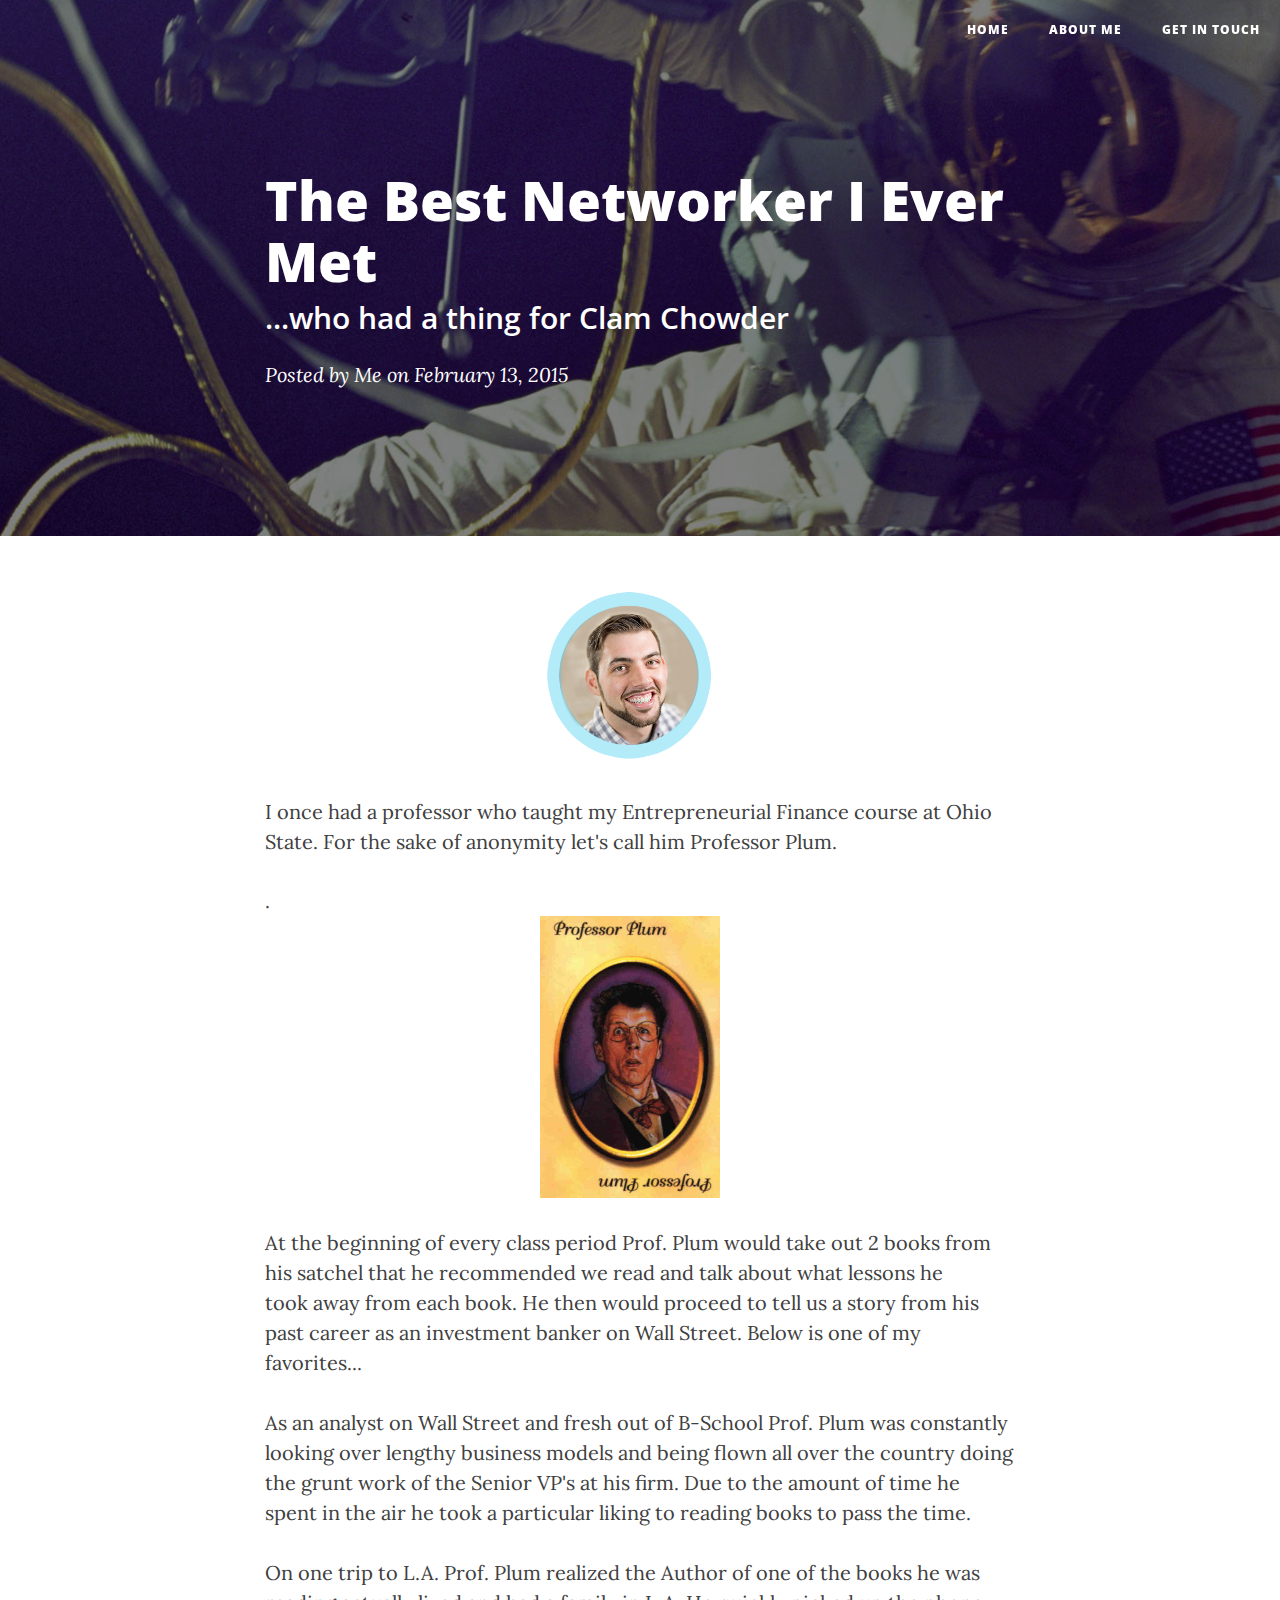
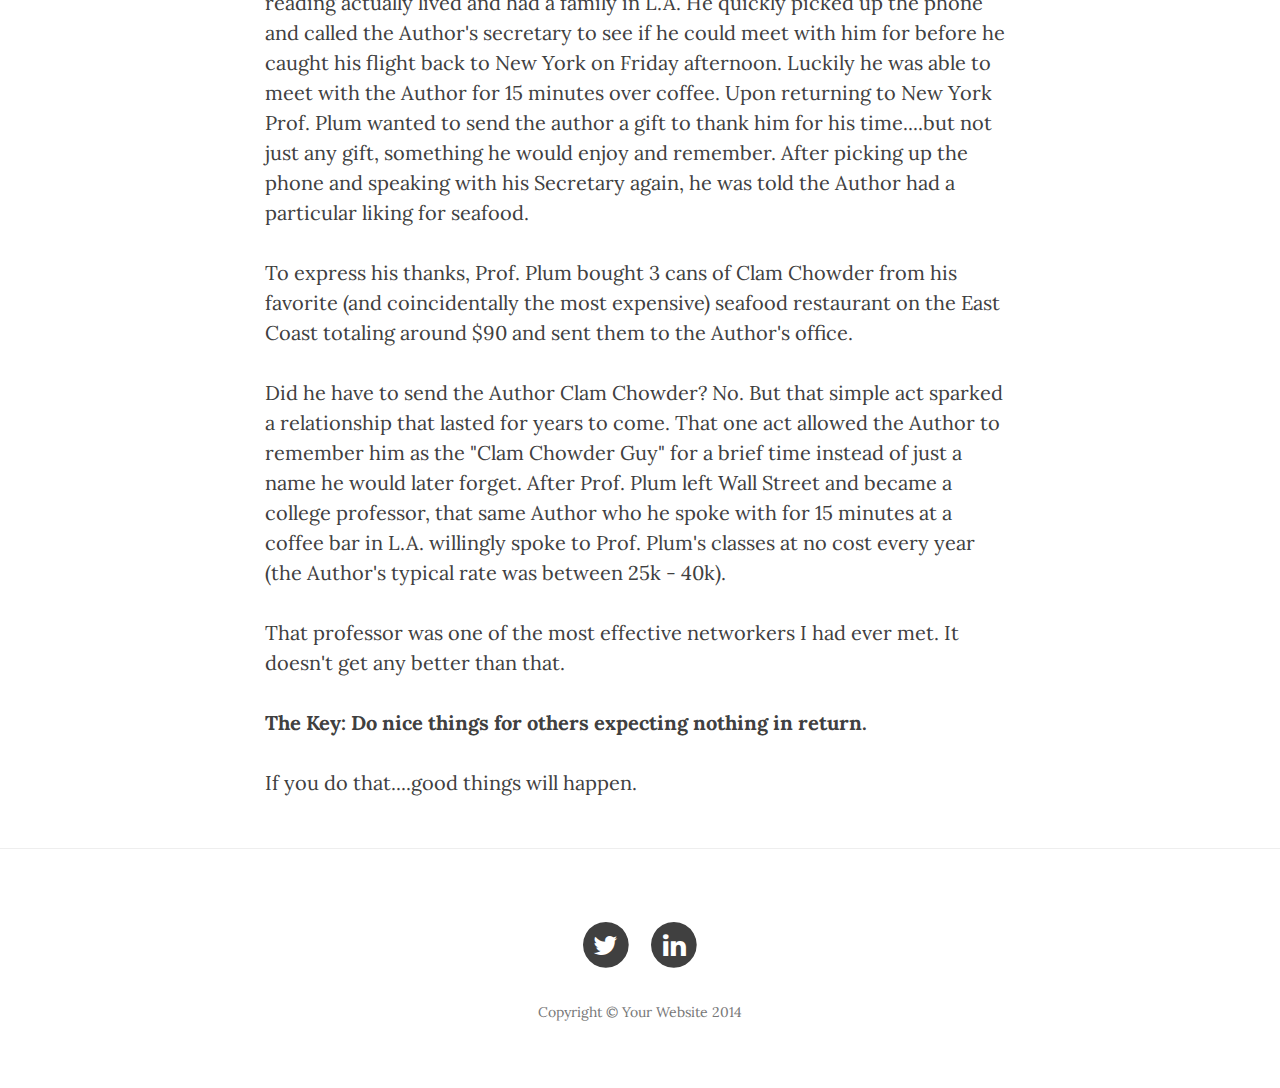
<file: posts/the-best-networker-I-ever-met.html>
<!DOCTYPE html>
<html lang="en">

<head>

    <meta charset="utf-8">
    <meta http-equiv="X-UA-Compatible" content="IE=edge">
    <meta name="viewport" content="width=device-width, initial-scale=1">
    <meta name="description" content="">
    <meta name="author" content="">

    <title>Blog Posts</title>

    <!-- Bootstrap Core CSS -->
    <link href="../css/bootstrap.min.css" rel="stylesheet">

    <!-- Custom CSS -->
    <link href="../css/clean-blog.min.css" rel="stylesheet">

    <!-- Custom Fonts -->
    <link href="http://maxcdn.bootstrapcdn.com/font-awesome/4.1.0/css/font-awesome.min.css" rel="stylesheet" type="text/css">
    <link href='http://fonts.googleapis.com/css?family=Lora:400,700,400italic,700italic' rel='stylesheet' type='text/css'>
    <link href='http://fonts.googleapis.com/css?family=Open+Sans:300italic,400italic,600italic,700italic,800italic,400,300,600,700,800' rel='stylesheet' type='text/css'>

    <!-- HTML5 Shim and Respond.js IE8 support of HTML5 elements and media queries -->
    <!-- WARNING: Respond.js doesn't work if you view the page via file:// -->
    <!--[if lt IE 9]>
        <script src="https://oss.maxcdn.com/libs/html5shiv/3.7.0/html5shiv.js"></script>
        <script src="https://oss.maxcdn.com/libs/respond.js/1.4.2/respond.min.js"></script>
    <![endif]-->

</head>

<body>

    <!-- Navigation -->
    <nav class="navbar navbar-default navbar-custom navbar-fixed-top">
        <div class="container-fluid">
            <!-- Brand and toggle get grouped for better mobile display -->
            <div class="navbar-header page-scroll">
                <button type="button" class="navbar-toggle" data-toggle="collapse" data-target="#bs-example-navbar-collapse-1">
                    <span class="sr-only">Toggle navigation</span>
                    <span class="icon-bar"></span>
                    <span class="icon-bar"></span>
                    <span class="icon-bar"></span>
                </button>
                <a class="navbar-brand" href="../index.html"></a>
            </div>

            <!-- Collect the nav links, forms, and other content for toggling -->
            <div class="collapse navbar-collapse" id="bs-example-navbar-collapse-1">
                <ul class="nav navbar-nav navbar-right">
                    <li>
                        <a href="../index.html">Home</a>
                    </li>
                    <li>
                        <a href="../about.html">About Me</a>
                    </li>
                    <li>
                        <a href="../contact.html">Get in Touch</a>
                    </li>
                </ul>
            </div>
            <!-- /.navbar-collapse -->
        </div>
        <!-- /.container -->
    </nav>

    <!-- Page Header -->
    <!-- Set your background image for this header on the line below. -->
    <header class="intro-header" style="background-image: url('../img/post-bg.jpg')">
        <div class="container">
            <div class="row">
                <div class="col-lg-8 col-lg-offset-2 col-md-10 col-md-offset-1">
                    <div class="post-heading">
                        <h1>The Best Networker I Ever Met</h1>
                        <h2 class="subheading">...who had a thing for Clam Chowder</h2>
                        <span class="meta">Posted by <a href="http://www.iangregory.co/about.html">Me</a> on February 13, 2015</span>
                    </div>
                </div>
            </div>
        </div>
    </header>

    <!-- Post Content -->
	<!-- Networker-article --> 
	<article>
	<div class="container">
		<div class="row">
			<div class="col-lg-8 col-lg-offset-2 col-md-10 col-md-offset-1">
	
					<center><img class="img-responsive" src="../img/ian-headshot.png" alt="" height="200px" width="200px"></center>
<p>I once had a professor who taught my Entrepreneurial Finance course at Ohio State. For the sake of anonymity let's call him Professor Plum.</p>. 

<center><img class="img-responsive" src="../img/professor-plum.jpg" alt="" height="400px" width="200px"></center>

<p>At the beginning of every class period Prof. Plum would take out 2 books from his satchel that he recommended we read and talk about what lessons he took away from each book. He then would proceed to tell us a story from his past career as an investment banker on Wall Street. Below is one of my favorites...</p>

<p>As an analyst on Wall Street and fresh out of B-School Prof. Plum was constantly looking over lengthy business models and being flown all over the country doing the grunt work of the Senior VP's at his firm. Due to the amount of time he spent in the air he took a particular liking to reading books to pass the time.</p>

<p>On one trip to L.A. Prof. Plum realized the Author of one of the books he was reading actually lived and had a family in L.A. He quickly picked up the phone and called the Author's secretary to see if he could meet with him for before he caught his flight back to New York on Friday afternoon. Luckily he was able to meet with the Author for 15 minutes over coffee. Upon returning to New York Prof. Plum wanted to send the author a gift to thank him for his time....but not just any gift, something he would enjoy and remember. After picking up the phone and speaking with his Secretary again, he was told the Author had a particular liking for seafood.</p>

<p>To express his thanks, Prof. Plum bought 3 cans of Clam Chowder from his favorite (and coincidentally the most expensive) seafood restaurant on the East Coast totaling around $90 and sent them to the Author's office.</p>

<p>Did he have to send the Author Clam Chowder? No. But that simple act sparked a relationship that lasted for years to come. That one act allowed the Author to remember him as the "Clam Chowder Guy" for a brief time instead of just a name he would later forget. After Prof. Plum left Wall Street and became a college professor, that same Author who he spoke with for 15 minutes at a coffee bar in L.A. willingly spoke to Prof. Plum's classes at no cost every year (the Author's typical rate was between 25k - 40k).</p>

<p>That professor was one of the most effective networkers I had ever met. It doesn't get any better than that.</p>

<p><strong>The Key: Do nice things for others expecting nothing in return.</strong></p>

<p>If you do that....good things will happen.</p>
          </div>
        </div>
	</div>
 </article>
 
 <hr>

    <!-- Footer -->
    <footer>
        <div class="container">
            <div class="row">
                <div class="col-lg-8 col-lg-offset-2 col-md-10 col-md-offset-1">
                    <ul class="list-inline text-center">
                        <li>
                            <a href="https://twitter.com/ian_smithg">
                                <span class="fa-stack fa-lg">
                                    <i class="fa fa-circle fa-stack-2x"></i>
                                    <i class="fa fa-twitter fa-stack-1x fa-inverse"></i>
                                </span>
                            </a>
                        </li>
                        
                        <li>
                            <a href="https://www.linkedin.com/pub/ian-smith/4b/842/37">
                                <span class="fa-stack fa-lg">
                                    <i class="fa fa-circle fa-stack-2x"></i>
                                    <i class="fa fa-linkedin fa-stack-1x fa-inverse"></i>
                                </span>
                            </a>
                        </li>
                    </ul>
                    <p class="copyright text-muted">Copyright &copy; Your Website 2014</p>
                </div>
            </div>
        </div>
    </footer>

    <!-- jQuery -->
    <script src="../js/jquery.js"></script>

    <!-- Bootstrap Core JavaScript -->
    <script src="../js/bootstrap.min.js"></script>

    <!-- Custom Theme JavaScript -->
    <script src="../js/clean-blog.min.js"></script>

</body>

</html>
</file>
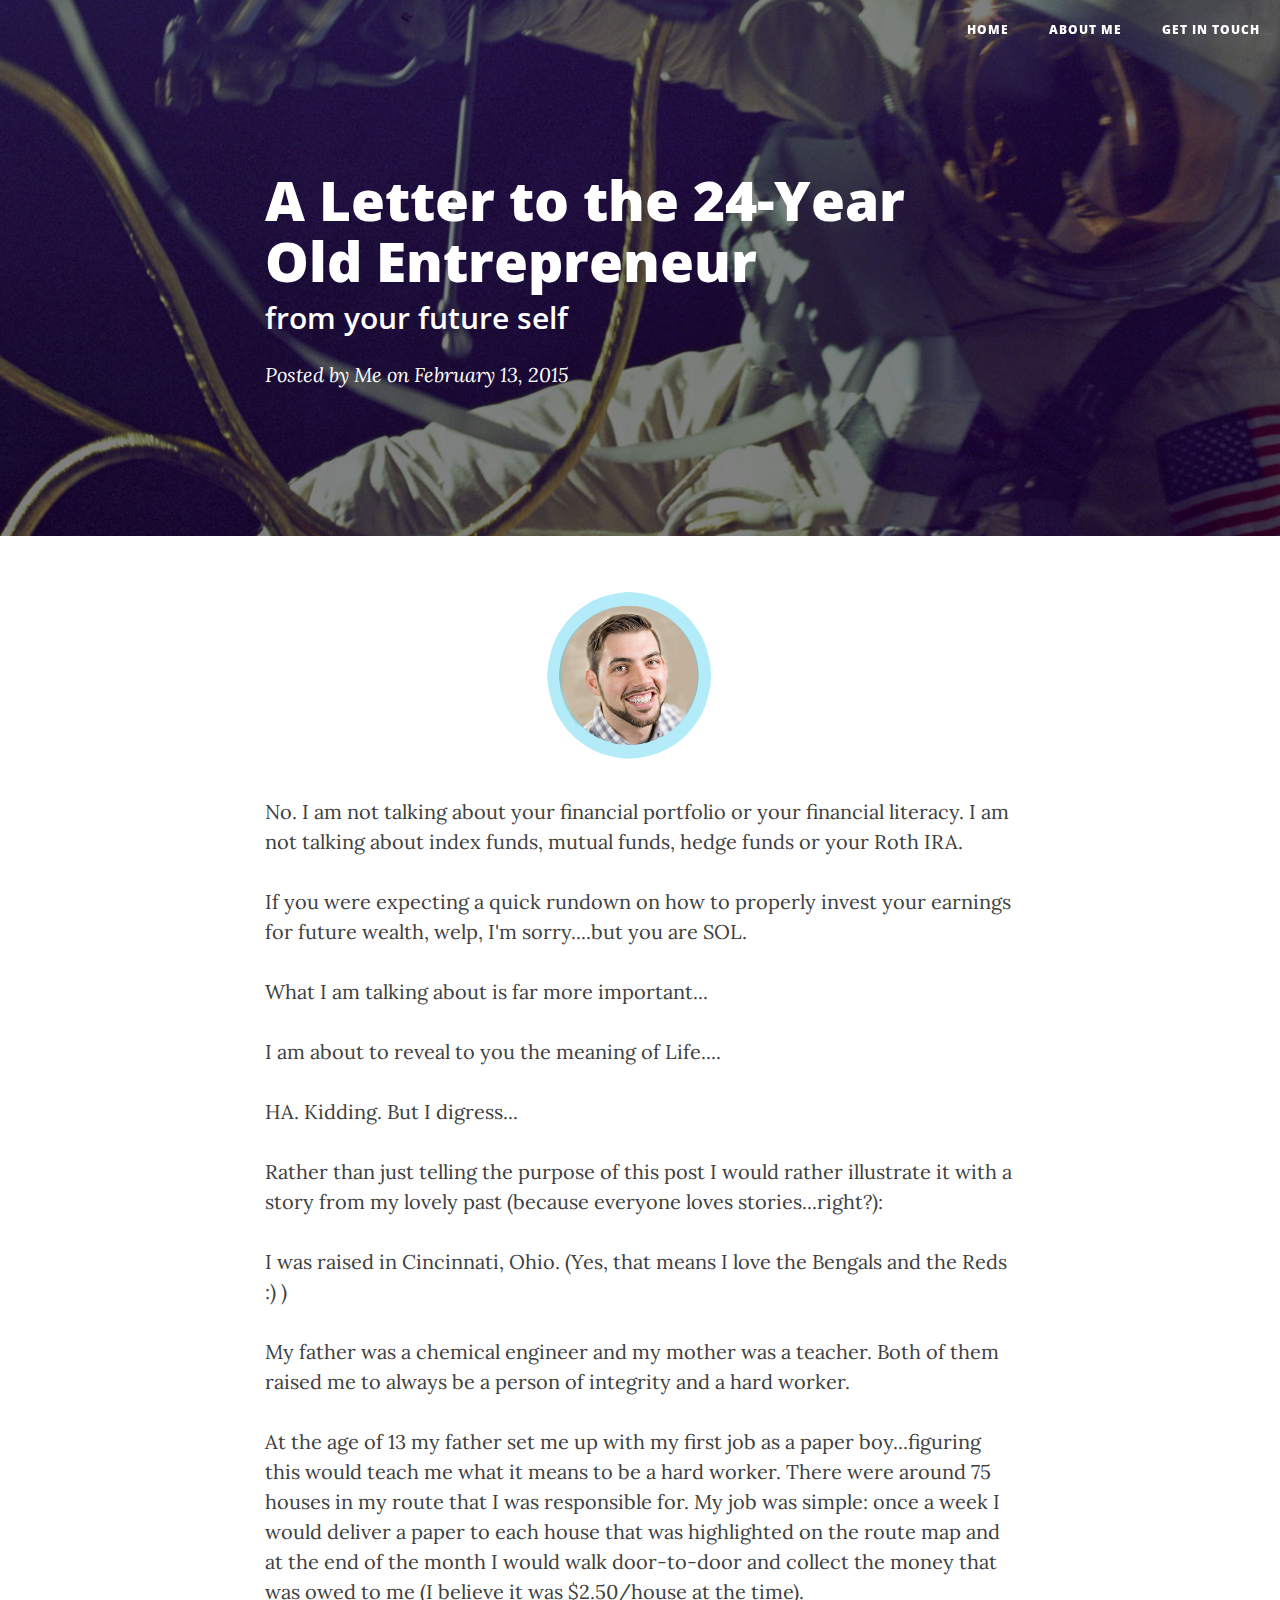
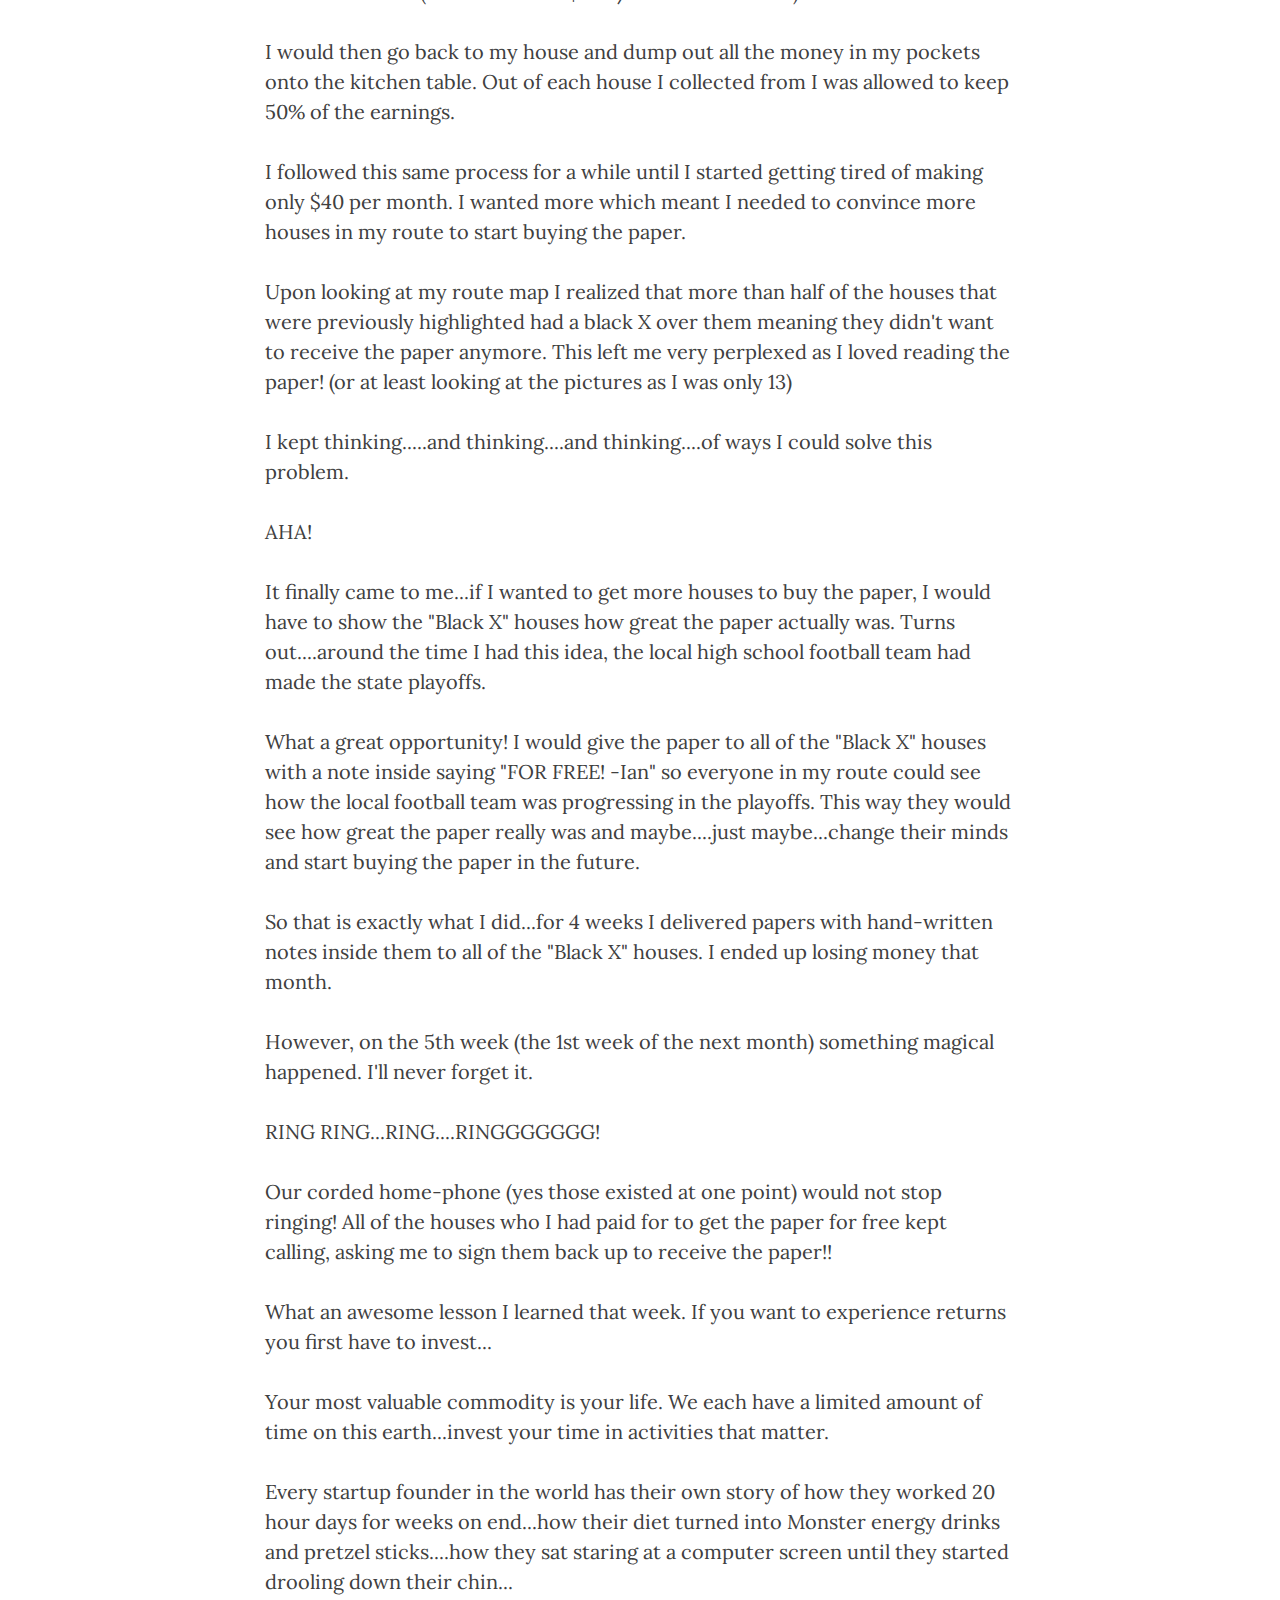
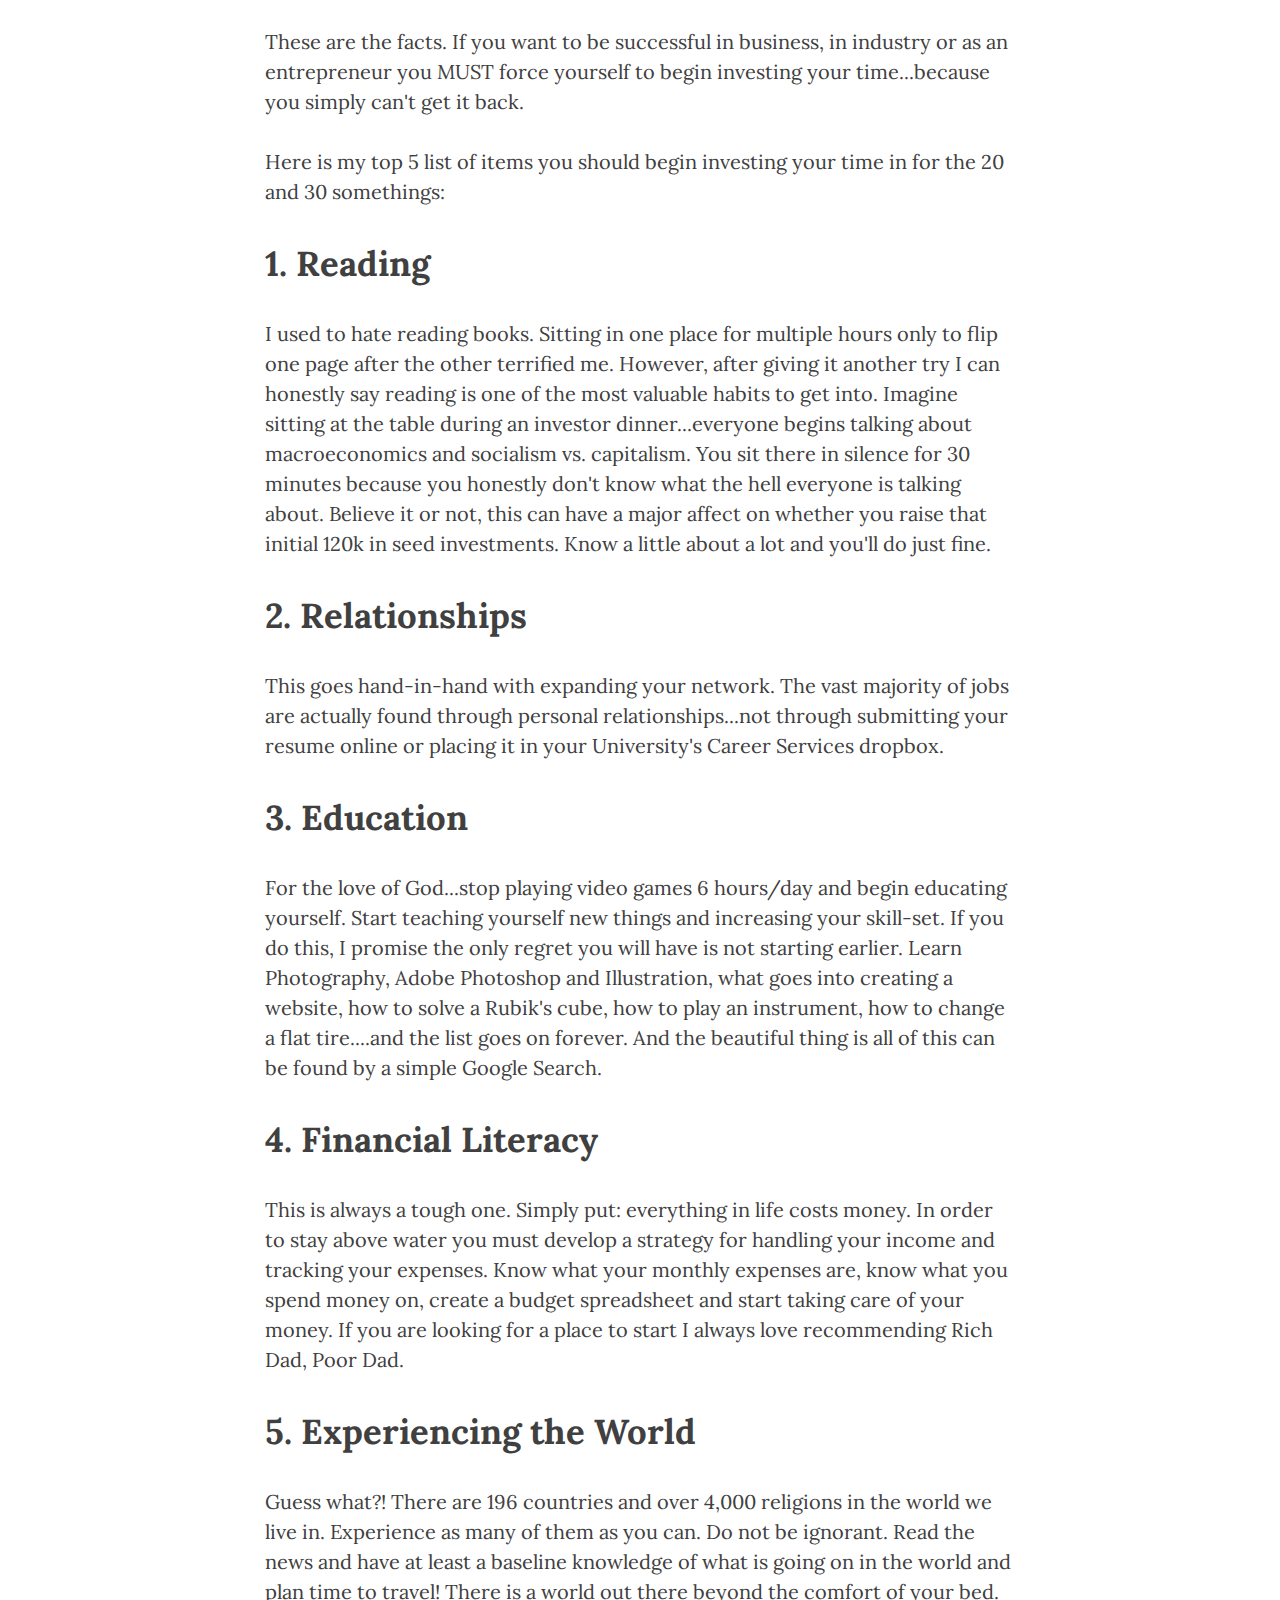
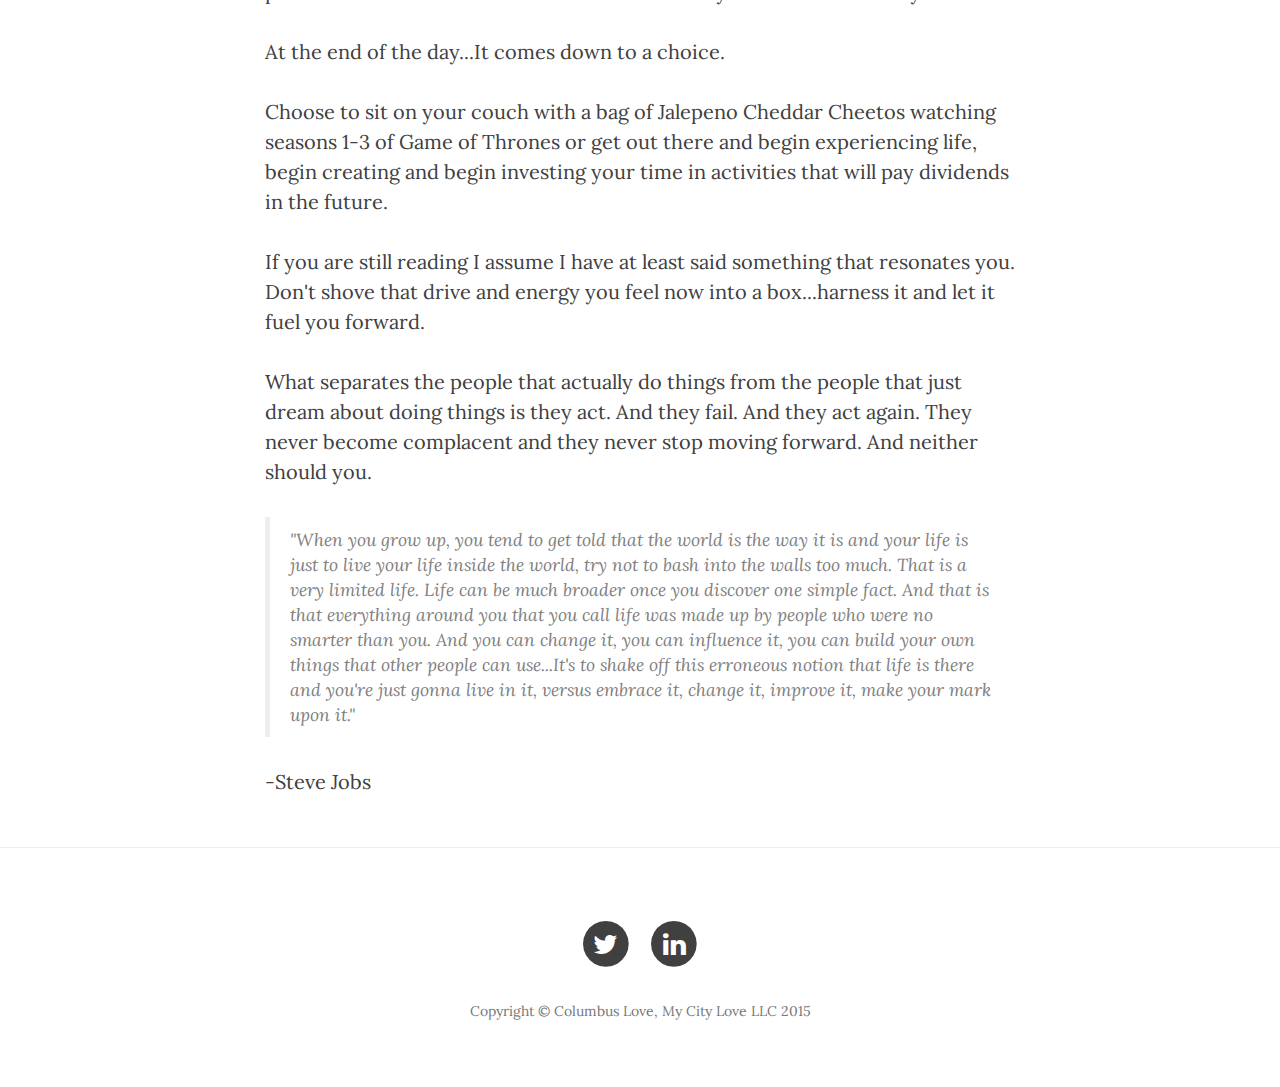
<file: posts/the-top-5-things-to-invest-your-time-in.html>
<!DOCTYPE html>
<html lang="en">

<head>

    <meta charset="iso-8859-1">
    <meta http-equiv="X-UA-Compatible" content="IE=edge">
    <meta name="viewport" content="width=device-width, initial-scale=1">
    <meta name="description" content="">
    <meta name="author" content="">

    <title>Blog Posts</title>

    <!-- Bootstrap Core CSS -->
    <link href="../css/bootstrap.min.css" rel="stylesheet">

    <!-- Custom CSS -->
    <link href="../css/clean-blog.min.css" rel="stylesheet">

    <!-- Custom Fonts -->
    <link href="http://maxcdn.bootstrapcdn.com/font-awesome/4.1.0/css/font-awesome.min.css" rel="stylesheet" type="text/css">
    <link href='http://fonts.googleapis.com/css?family=Lora:400,700,400italic,700italic' rel='stylesheet' type='text/css'>
    <link href='http://fonts.googleapis.com/css?family=Open+Sans:300italic,400italic,600italic,700italic,800italic,400,300,600,700,800' rel='stylesheet' type='text/css'>

    <!-- HTML5 Shim and Respond.js IE8 support of HTML5 elements and media queries -->
    <!-- WARNING: Respond.js doesn't work if you view the page via file:// -->
    <!--[if lt IE 9]>
        <script src="https://oss.maxcdn.com/libs/html5shiv/3.7.0/html5shiv.js"></script>
        <script src="https://oss.maxcdn.com/libs/respond.js/1.4.2/respond.min.js"></script>
    <![endif]-->

</head>

<body>

    <!-- Navigation -->
    <nav class="navbar navbar-default navbar-custom navbar-fixed-top">
        <div class="container-fluid">
            <!-- Brand and toggle get grouped for better mobile display -->
            <div class="navbar-header page-scroll">
                <button type="button" class="navbar-toggle" data-toggle="collapse" data-target="#bs-example-navbar-collapse-1">
                    <span class="sr-only">Toggle navigation</span>
                    <span class="icon-bar"></span>
                    <span class="icon-bar"></span>
                    <span class="icon-bar"></span>
                </button>
                <a class="navbar-brand" href="../index.html"></a>
            </div>

            <!-- Collect the nav links, forms, and other content for toggling -->
            <div class="collapse navbar-collapse" id="bs-example-navbar-collapse-1">
                <ul class="nav navbar-nav navbar-right">
                    <li>
                        <a href="../index.html">Home</a>
                    </li>
                    <li>
                        <a href="../about.html">About Me</a>
                    </li>
                    <li>
                        <a href="../contact.html">Get in Touch</a>
                    </li>
                </ul>
            </div>
            <!-- /.navbar-collapse -->
        </div>
        <!-- /.container -->
    </nav>

    <!-- Page Header -->
    <!-- Set your background image for this header on the line below. -->
    <header class="intro-header" style="background-image: url('../img/post-bg.jpg')">
        <div class="container">
            <div class="row">
                <div class="col-lg-8 col-lg-offset-2 col-md-10 col-md-offset-1">
                    <div class="post-heading">
                        <h1>A Letter to the 24-Year Old Entrepreneur</h1>
                        <h2 class="subheading">from your future self</h2>
                        <span class="meta">Posted by <a href="http://www.iangregory.co/about.html">Me</a> on February 13, 2015</span>
                    </div>
                </div>
            </div>
        </div>
    </header>

    <!-- Post Content -->
	<!-- Networker-article --> 
	<article>
	<div class="container">
		<div class="row">
			<div class="col-lg-8 col-lg-offset-2 col-md-10 col-md-offset-1">
	
					<center><img class="img-responsive" src="../img/ian-headshot.png" alt="" height="200px" width="200px"></center>
<p>No. I am not talking about your financial portfolio or your financial literacy. I am not talking about index funds, mutual funds, hedge funds or your Roth IRA.</p>

<p>If you were expecting a quick rundown on how to properly invest your earnings for future wealth, welp, I'm sorry....but you are SOL.</p>

<p>What I am talking about is far more important...</p>

<p>I am about to reveal to you the meaning of Life....</p>

<p>HA. Kidding. But I digress...</p>

<p>Rather than just telling the purpose of this post I would rather illustrate it with a story from my lovely past (because everyone loves stories...right?):</p>

<p>I was raised in Cincinnati, Ohio. (Yes, that means I love the Bengals and the Reds :) )</p>

<p>My father was a chemical engineer and my mother was a teacher. Both of them raised me to always be a person of integrity and a hard worker.</p>

<p>At the age of 13 my father set me up with my first job as a paper boy...figuring this would teach me what it means to be a hard worker. There were around 75 houses in my route that I was responsible for. My job was simple: once a week I would deliver a paper to each house that was highlighted on the route map and at the end of the month I would walk door-to-door and collect the money that was owed to me (I believe it was $2.50/house at the time).</p>

<p>I would then go back to my house and dump out all the money in my pockets onto the kitchen table. Out of each house I collected from I was allowed to keep 50% of the earnings. </p>

<p>I followed this same process for a while until I started getting tired of making only $40 per month. I wanted more which meant I needed to convince more houses in my route to start buying the paper.</p> 

<p>Upon looking at my route map I realized that more than half of the houses that were previously highlighted had a black X over them meaning they didn't want to receive the paper anymore. This left me very perplexed as I loved reading the paper! (or at least looking at the pictures as I was only 13)</p>

<p>I kept thinking.....and thinking....and thinking....of ways I could solve this problem.</p>

<p>AHA!</p>

<p>It finally came to me...if I wanted to get more houses to buy the paper, I would have to show the "Black X" houses how great the paper actually was. Turns out....around the time I had this idea, the local high school football team had made the state playoffs. </p>

<p>What a great opportunity! I would give the paper to all of the "Black X" houses with a note inside saying "FOR FREE! -Ian" so everyone in my route could see how the local football team was progressing in the playoffs. This way they would see how great the paper really was and maybe....just maybe...change their minds and start buying the paper in the future.</p>

<p>So that is exactly what I did...for 4 weeks I delivered papers with hand-written notes inside them to all of the "Black X" houses. I ended up losing money that month.</p>

<p>However, on the 5th week (the 1st week of the next month) something magical happened. I'll never forget it.</p>

<p>RING RING...RING....RINGGGGGGG!</p>

<p>Our corded home-phone (yes those existed at one point) would not stop ringing! All of the houses who I had paid for to get the paper for free kept calling, asking me to sign them back up to receive the paper!!</p>

<p>What an awesome lesson I learned that week. If you want to experience returns you first have to invest...</p>

<p>Your most valuable commodity is your life. We each have a limited amount of time on this earth...invest your time in activities that matter.</p>

<p>Every startup founder in the world has their own story of how they worked 20 hour days for weeks on end...how their diet turned into Monster energy drinks and pretzel sticks....how they sat staring at a computer screen until they started drooling down their chin...</p>

<p>These are the facts. If you want to be successful in business, in industry or as an entrepreneur you MUST force yourself to begin investing your time...because you simply can't get it back.</p>

<p>Here is my top 5 list of items you should begin investing your time in for the 20 and 30 somethings:</p>

<p style="font-size: 26pt;"><strong>1. Reading</strong></p>
<p>I used to hate reading books. Sitting in one place for multiple hours only to flip one page after the other terrified me. However, after giving it another try I can honestly say reading is one of the most valuable habits to get into. Imagine sitting at the table during an investor dinner...everyone begins talking about macroeconomics and socialism vs. capitalism. You sit there in silence for 30 minutes because you honestly don't know what the hell everyone is talking about. Believe it or not, this can have a major affect on whether you raise that initial 120k in seed investments. Know a little about a lot and you'll do just fine.</p>

<p style="font-size: 26pt;"><strong>2. Relationships</strong></p>
<p>This goes hand-in-hand with expanding your network. The vast majority of jobs are actually found through personal relationships...not through submitting your resume online or placing it in your University's Career Services dropbox.</p>

<p style="font-size: 26pt;"><strong>3. Education</strong></p>
<p>For the love of God...stop playing video games 6 hours/day and begin educating yourself. Start teaching yourself new things and increasing your skill-set. If you do this, I promise the only regret you will have is not starting earlier. Learn Photography, Adobe Photoshop and Illustration, what goes into creating a website, how to solve a Rubik's cube, how to play an instrument, how to change a flat tire....and the list goes on forever. And the beautiful thing is all of this can be found by a simple Google Search.</p>

<p style="font-size: 26pt;"><strong>4. Financial Literacy</strong></p>
<p>This is always a tough one. Simply put: everything in life costs money. In order to stay above water you must develop a strategy for handling your income and tracking your expenses. Know what your monthly expenses are, know what you spend money on, create a budget spreadsheet and start taking care of your money. If you are looking for a place to start I always love recommending Rich Dad, Poor Dad.</p>

<p style="font-size: 26pt;"><strong>5. Experiencing the World</strong></p>
<p>Guess what?! There are 196 countries and over 4,000 religions in the world we live in. Experience as many of them as you can. Do not be ignorant. Read the news and have at least a baseline knowledge of what is going on in the world and plan time to travel! There is a world out there beyond the comfort of your bed.</p>

<p>At the end of the day...It comes down to a choice.</p>

<p>Choose to sit on your couch with a bag of Jalepeno Cheddar Cheetos watching seasons 1-3 of Game of Thrones or get out there and begin experiencing life, begin creating and begin investing your time in activities that will pay dividends in the future.</p>

<p>If you are still reading I assume I have at least said something that resonates you. Don't shove that drive and energy you feel now into a box...harness it and let it fuel you forward.</p>

<p>What separates the people that actually do things from the people that just dream about doing things is they act. And they fail. And they act again. They never become complacent and they never stop moving forward. And neither should you.</p>

<blockquote>"When you grow up, you tend to get told that the world is the way it is and your life is just to 
live your life inside the world, try not to bash into the walls too much. That is a very limited life. Life 
can be much broader once you discover one simple fact. And that is that everything around you that you call life 
was made up by people who were no smarter than you. And you can change it, you can influence it, you can 
build your own things that other people can use...It's to shake off this erroneous notion that life is there and 
you're just gonna live in it, versus embrace it, change it, improve it, make your mark upon it."</blockquote> 

<p>-Steve Jobs</p>
    
            </div>
        </div>
	</div>
 </article>

    <hr>

    <!-- Footer -->
    <footer>
        <div class="container">
            <div class="row">
                <div class="col-lg-8 col-lg-offset-2 col-md-10 col-md-offset-1">
                    <ul class="list-inline text-center">
                        <li>
                            <a href="https://twitter.com/ian_smithg">
                                <span class="fa-stack fa-lg">
                                    <i class="fa fa-circle fa-stack-2x"></i>
                                    <i class="fa fa-twitter fa-stack-1x fa-inverse"></i>
                                </span>
                            </a>
                        </li>
                        
                        <li>
                            <a href="https://www.linkedin.com/pub/ian-smith/4b/842/37">
                                <span class="fa-stack fa-lg">
                                    <i class="fa fa-circle fa-stack-2x"></i>
                                    <i class="fa fa-linkedin fa-stack-1x fa-inverse"></i>
                                </span>
                            </a>
                        </li>
                    </ul>
                    <p class="copyright text-muted">Copyright &copy; Columbus Love, My City Love LLC 2015</p>
                </div>
            </div>
        </div>
    </footer>

    <!-- jQuery -->
    <script src="../js/jquery.js"></script>

    <!-- Bootstrap Core JavaScript -->
    <script src="../js/bootstrap.min.js"></script>

    <!-- Custom Theme JavaScript -->
    <script src="../js/clean-blog.min.js"></script>

</body>

</html>
</file>
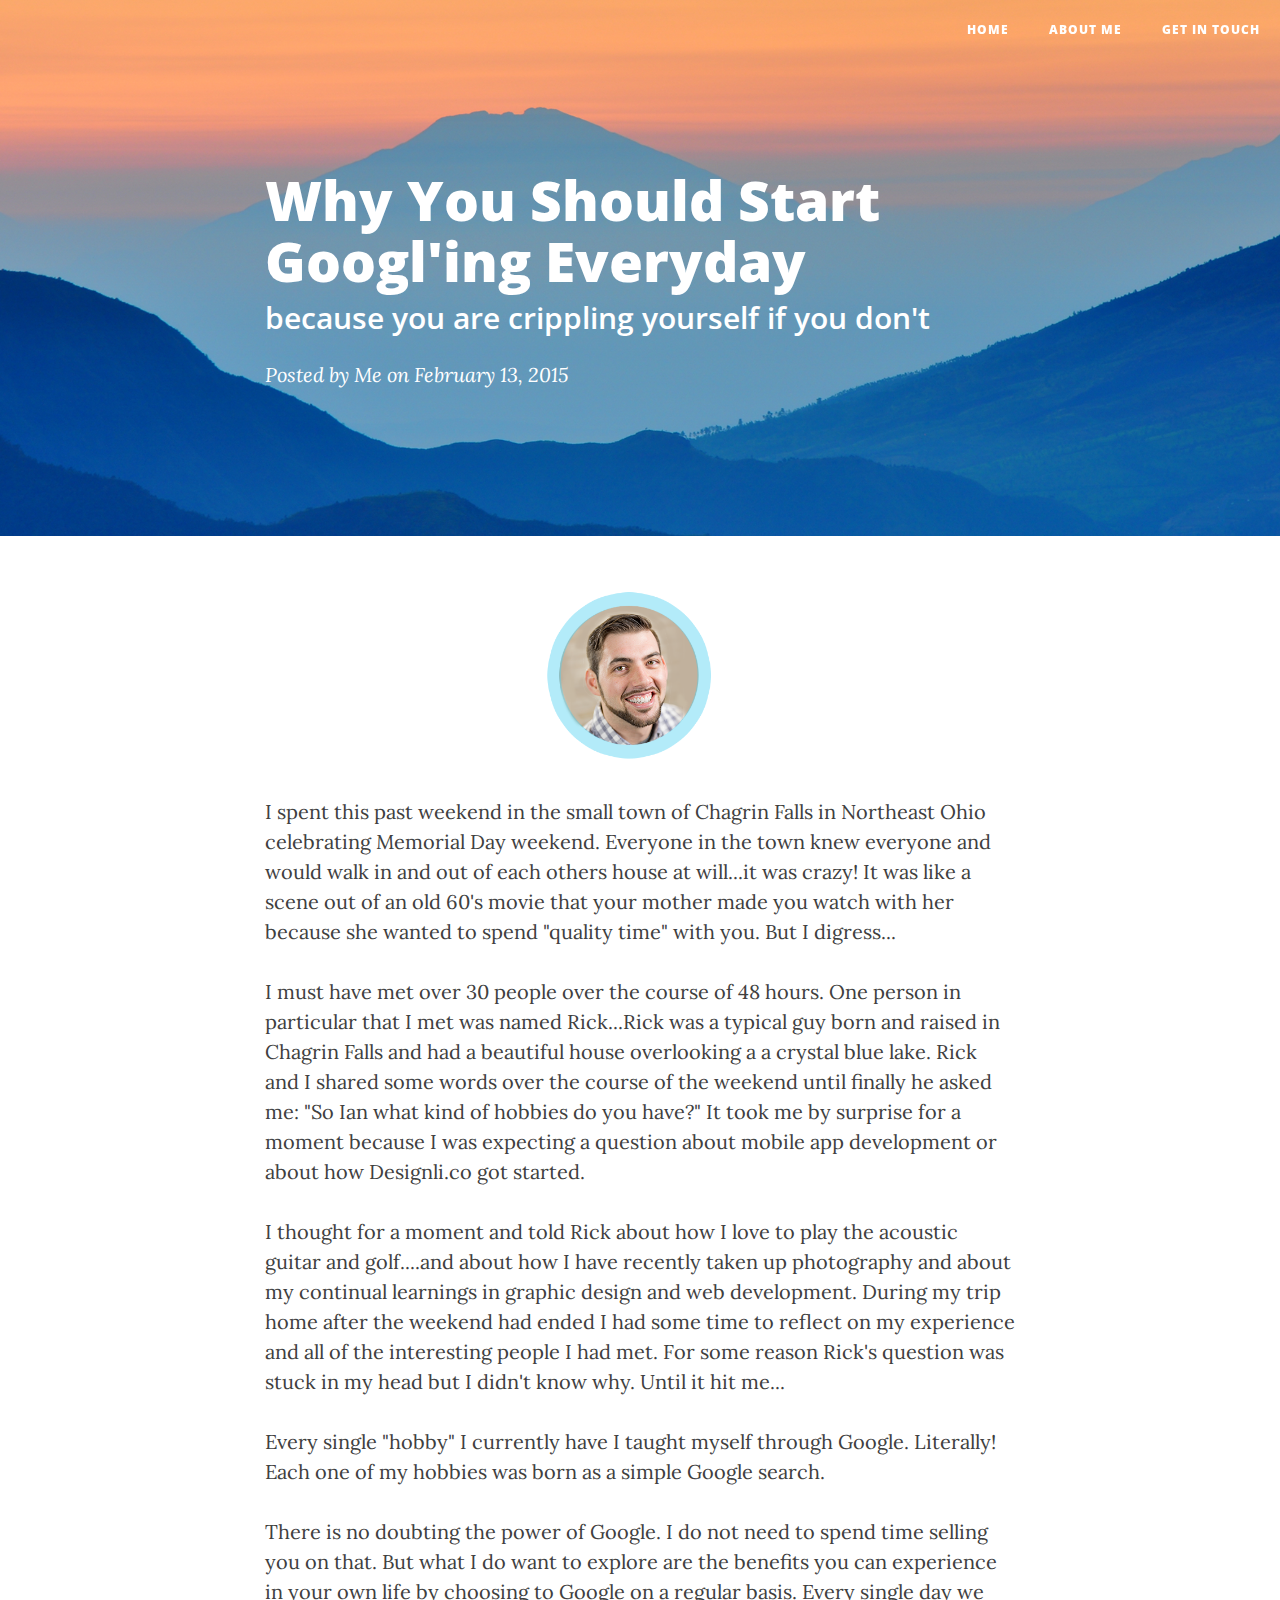
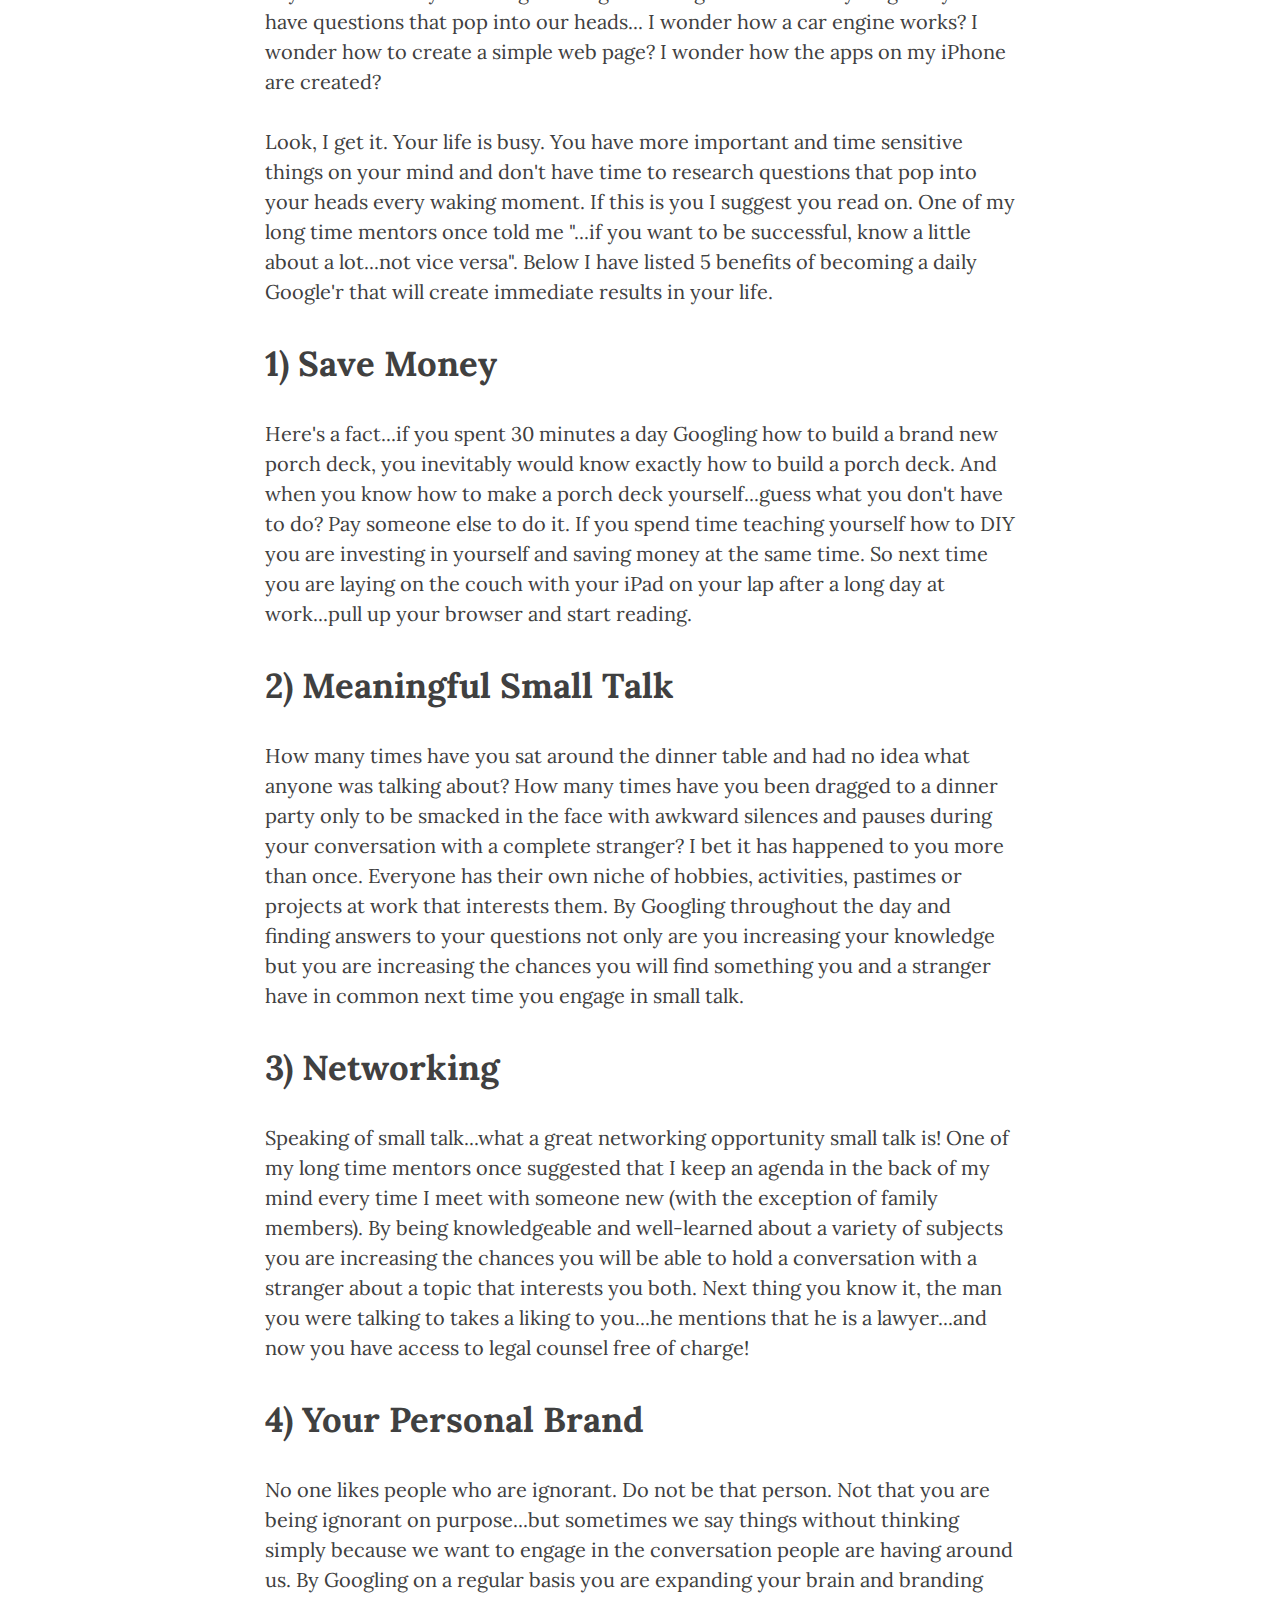
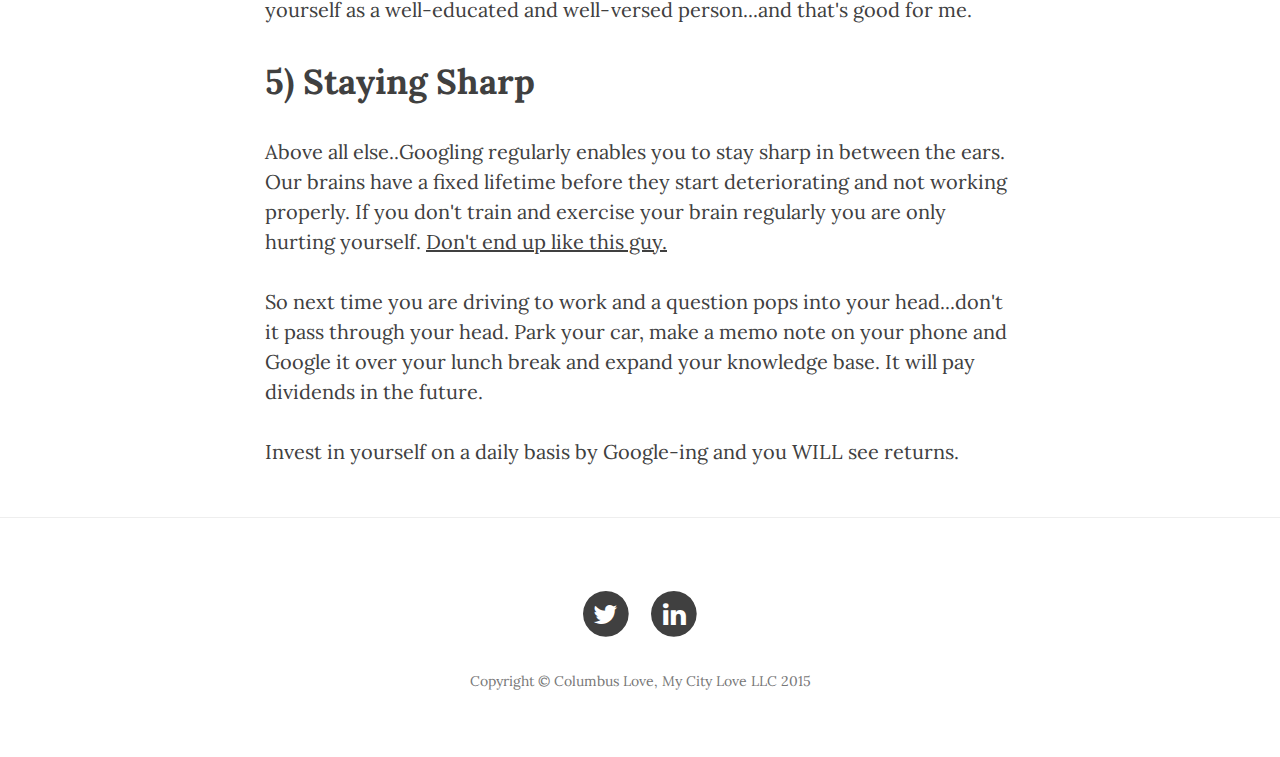
<file: posts/why-you-should-start-googling-everyday.html>
<!DOCTYPE html>
<html lang="en">

<head>

    <meta charset="iso-8859-1">
    <meta http-equiv="X-UA-Compatible" content="IE=edge">
    <meta name="viewport" content="width=device-width, initial-scale=1">
    <meta name="description" content="">
    <meta name="author" content="">

    <title>Blog Posts</title>

    <!-- Bootstrap Core CSS -->
    <link href="../css/bootstrap.min.css" rel="stylesheet">

    <!-- Custom CSS -->
    <link href="../css/clean-blog.min.css" rel="stylesheet">

    <!-- Custom Fonts -->
    <link href="http://maxcdn.bootstrapcdn.com/font-awesome/4.1.0/css/font-awesome.min.css" rel="stylesheet" type="text/css">
    <link href='http://fonts.googleapis.com/css?family=Lora:400,700,400italic,700italic' rel='stylesheet' type='text/css'>
    <link href='http://fonts.googleapis.com/css?family=Open+Sans:300italic,400italic,600italic,700italic,800italic,400,300,600,700,800' rel='stylesheet' type='text/css'>

    <!-- HTML5 Shim and Respond.js IE8 support of HTML5 elements and media queries -->
    <!-- WARNING: Respond.js doesn't work if you view the page via file:// -->
    <!--[if lt IE 9]>
        <script src="https://oss.maxcdn.com/libs/html5shiv/3.7.0/html5shiv.js"></script>
        <script src="https://oss.maxcdn.com/libs/respond.js/1.4.2/respond.min.js"></script>
    <![endif]-->

</head>

<body>

    <!-- Navigation -->
    <nav class="navbar navbar-default navbar-custom navbar-fixed-top">
        <div class="container-fluid">
            <!-- Brand and toggle get grouped for better mobile display -->
            <div class="navbar-header page-scroll">
                <button type="button" class="navbar-toggle" data-toggle="collapse" data-target="#bs-example-navbar-collapse-1">
                    <span class="sr-only">Toggle navigation</span>
                    <span class="icon-bar"></span>
                    <span class="icon-bar"></span>
                    <span class="icon-bar"></span>
                </button>
                <a class="navbar-brand" href="../index.html"></a>
            </div>

            <!-- Collect the nav links, forms, and other content for toggling -->
            <div class="collapse navbar-collapse" id="bs-example-navbar-collapse-1">
                <ul class="nav navbar-nav navbar-right">
                    <li>
                        <a href="../index.html">Home</a>
                    </li>
                    <li>
                        <a href="../about.html">About Me</a>
                    </li>
                    <li>
                        <a href="../contact.html">Get in Touch</a>
                    </li>
                </ul>
            </div>
            <!-- /.navbar-collapse -->
        </div>
        <!-- /.container -->
    </nav>

    <!-- Page Header -->
    <!-- Set your background image for this header on the line below. -->
    <header class="intro-header" style="background-image: url('../img/photo-8.png')">
        <div class="container">
            <div class="row">
                <div class="col-lg-8 col-lg-offset-2 col-md-10 col-md-offset-1">
                    <div class="post-heading">
                        <h1>Why You Should Start Googl'ing Everyday</h1>
                        <h2 class="subheading">because you are crippling yourself if you don't</h2>
                        <span class="meta">Posted by <a href="http://www.iangregory.co/about.html">Me</a> on February 13, 2015</span>
                    </div>
                </div>
            </div>
        </div>
    </header>

    <!-- Post Content -->
	<!-- Networker-article --> 
	<article>
	<div class="container">
		<div class="row">
			<div class="col-lg-8 col-lg-offset-2 col-md-10 col-md-offset-1">
	
					<center><img class="img-responsive" src="../img/ian-headshot.png" alt="" height="200px" width="200px"></center>
					
<p>I spent this past weekend in the small town of Chagrin Falls in Northeast Ohio celebrating Memorial Day weekend. Everyone in the town 
knew everyone and would walk in and out of each others house at will...it was crazy! It was like a scene out of an old 60's movie that 
your mother made you watch with her because she wanted to spend "quality time" with you. But I digress...</p>

<p>I must have met over 30 people over the course of 48 hours. One person in particular that I met was named Rick...Rick was a typical 
guy born and raised in Chagrin Falls and had a beautiful house overlooking a a crystal blue lake. Rick and I shared some words over 
the course of the weekend until finally he asked me: "So Ian what kind of hobbies do you have?" It took me by surprise for a moment 
because I was expecting a question about mobile app development or about how Designli.co got started.</p>

<p>I thought for a moment and told Rick about how I love to play the acoustic guitar and golf....and about how I have recently taken 
up photography and about my continual learnings in graphic design and web development. During my trip home after the weekend had 
ended I had some time to reflect on my experience and all of the interesting people I had met. For some reason Rick's question was 
stuck in my head but I didn't know why. Until it hit me...</p>

<p>Every single "hobby" I currently have I taught myself through Google. Literally! Each one of my hobbies was born as a simple Google search.</p>

<p>There is no doubting the power of Google. I do not need to spend time selling you on that. But what I do want to explore are the benefits 
you can experience in your own life by choosing to Google on a regular basis. Every single day we have questions that pop into our heads...
I wonder how a car engine works? I wonder how to create a simple web page? I wonder how the apps on my iPhone are created?</p>

<p>Look, I get it. Your life is busy. You have more important and time sensitive things on your mind and don't have time to research 
questions that pop into your heads every waking moment. If this is you I suggest you read on. One of my long time mentors once told me 
"...if you want to be successful, know a little about a lot...not vice versa". Below I have listed 5 benefits of becoming a daily Google'r 
that will create immediate results in your life.</p>

<p style="font-size: 26pt;"><strong>1) Save Money</strong></p>
<p>Here's a fact...if you spent 30 minutes a day Googling how to build a brand new porch deck, you inevitably would know exactly how to build 
a porch deck. And when you know how to make a porch deck yourself...guess what you don't have to do? Pay someone else to do it. If you spend 
time teaching yourself how to DIY you are investing in yourself and saving money at the same time. So next time you are laying on the couch 
with your iPad on your lap after a long day at work...pull up your browser and start reading.</p>

<p style="font-size: 26pt;"><strong>2) Meaningful Small Talk</strong></p>
<p>How many times have you sat around the dinner table and had no idea what anyone was talking about? How many times have you been dragged to a 
dinner party only to be smacked in the face with awkward silences and pauses during your conversation with a complete stranger? I bet it has 
happened to you more than once. Everyone has their own niche of hobbies, activities, pastimes or projects at work that interests them. By 
Googling throughout the day and finding answers to your questions not only are you increasing your knowledge but you are increasing the chances 
you will find something you and a stranger have in common next time you engage in small talk.</p>

<p style="font-size: 26pt;"><strong>3) Networking</strong></p>
<p>Speaking of small talk...what a great networking opportunity small talk is! One of my long time mentors once suggested that I keep an agenda 
in the back of my mind every time I meet with someone new (with the exception of family members). By being knowledgeable and well-learned 
about a variety of subjects you are increasing the chances you will be able to hold a conversation with a stranger about a topic that interests 
you both. Next thing you know it, the man you were talking to takes a liking to you...he mentions that he is a lawyer...and now you have access 
to legal counsel free of charge!</p>
 
<p style="font-size: 26pt;"><strong>4) Your Personal Brand</strong></p>
<p>No one likes people who are ignorant. Do not be that person. Not that you are being ignorant on purpose...but sometimes we say things without 
thinking simply because we want to engage in the conversation people are having around us. By Googling on a regular basis you are expanding your 
brain and branding yourself as a well-educated and well-versed person...and that's good for me.</p>

<p style="font-size: 26pt;"><strong>5) Staying Sharp</strong></p>
<p>Above all else..Googling regularly enables you to stay sharp in between the ears. Our brains have a fixed lifetime before they start deteriorating 
and not working properly. If you don't train and exercise your brain regularly you are only hurting yourself. 
<a href="http://img2.wikia.nocookie.net/__cb20100923210150/simpsons/images/b/b4/Homer_drool.jpg">Don't end up like this guy.</a></p>

<p>So next time you are driving to work and a question pops into your head...don't it pass through your head. Park your car, make a memo note on your 
phone and Google it over your lunch break and expand your knowledge base. It will pay dividends in the future.</p> 

<p>Invest in yourself on a daily basis by Google-ing and you WILL see returns.</p>
            </div>
        </div>
	</div>
 </article>

    <hr>

    <!-- Footer -->
    <footer>
        <div class="container">
            <div class="row">
                <div class="col-lg-8 col-lg-offset-2 col-md-10 col-md-offset-1">
                    <ul class="list-inline text-center">
                        <li>
                            <a href="https://twitter.com/ian_smithg">
                                <span class="fa-stack fa-lg">
                                    <i class="fa fa-circle fa-stack-2x"></i>
                                    <i class="fa fa-twitter fa-stack-1x fa-inverse"></i>
                                </span>
                            </a>
                        </li>
                        
                        <li>
                            <a href="https://www.linkedin.com/pub/ian-smith/4b/842/37">
                                <span class="fa-stack fa-lg">
                                    <i class="fa fa-circle fa-stack-2x"></i>
                                    <i class="fa fa-linkedin fa-stack-1x fa-inverse"></i>
                                </span>
                            </a>
                        </li>
                    </ul>
                    <p class="copyright text-muted">Copyright &copy; Columbus Love, My City Love LLC 2015</p>
                </div>
            </div>
        </div>
    </footer>

    <!-- jQuery -->
    <script src="../js/jquery.js"></script>

    <!-- Bootstrap Core JavaScript -->
    <script src="../js/bootstrap.min.js"></script>

    <!-- Custom Theme JavaScript -->
    <script src="../js/clean-blog.min.js"></script>

</body>

</html>
</file>
<file: css/clean-blog.min.css>
/*!
 * Clean Blog v1.0.0 (http://startbootstrap.com)
 * Copyright 2014 Start Bootstrap
 * Licensed under Apache 2.0 (https://github.com/IronSummitMedia/startbootstrap/blob/gh-pages/LICENSE)
 */

body{font-family:Lora,'Times New Roman',serif;font-size:20px;color:#404040}
p{line-height:1.5;margin:30px 0}
p a{text-decoration:underline}
h1,h2,h3,h4,h5,h6{font-family:'Open Sans','Helvetica Neue',Helvetica,Arial,sans-serif;font-weight:800}
a{color:#404040}
a:hover,a:focus{color:#00CC66}
a img:hover,a img:focus{cursor:zoom-in}
blockquote{color:gray;font-style:italic}
hr.small{max-width:100px;margin:15px auto;border-width:4px;border-color:#fff}
.navbar-custom{position:absolute;top:0;left:0;width:100%;z-index:3;font-family:'Open Sans','Helvetica Neue',Helvetica,Arial,sans-serif}
.navbar-custom .navbar-brand{font-weight:800}
.navbar-custom .nav li a{text-transform:uppercase;font-size:12px;font-weight:800;letter-spacing:1px}
@media only screen and (min-width:768px){.navbar-custom{background:0 0;border-bottom:1px solid transparent}
.navbar-custom .navbar-brand{color:#fff;padding:20px}
.navbar-custom .navbar-brand:hover,.navbar-custom .navbar-brand:focus{color:rgba(255,255,255,.8)}
.navbar-custom .nav li a{color:#fff;padding:20px}
.navbar-custom .nav li a:hover,.navbar-custom .nav li a:focus{color:rgba(255,255,255,.8)}}
@media only screen and (min-width:1170px){.navbar-custom{-webkit-transition:background-color .3s;-moz-transition:background-color .3s;transition:background-color .3s;-webkit-transform:translate3d(0,0,0);-moz-transform:translate3d(0,0,0);-ms-transform:translate3d(0,0,0);-o-transform:translate3d(0,0,0);transform:translate3d(0,0,0);-webkit-backface-visibility:hidden;backface-visibility:hidden}.navbar-custom.is-fixed{position:fixed;top:-61px;background-color:rgba(255,255,255,.9);border-bottom:1px solid #f2f2f2;-webkit-transition:-webkit-transform .3s;-moz-transition:-moz-transform .3s;transition:transform .3s}.navbar-custom.is-fixed .navbar-brand{color:#404040}.navbar-custom.is-fixed .navbar-brand:hover,.navbar-custom.is-fixed .navbar-brand:focus{color:#0085a1}.navbar-custom.is-fixed .nav li a{color:#404040}.navbar-custom.is-fixed .nav li a:hover,.navbar-custom.is-fixed .nav li a:focus{color:#00CC66}.navbar-custom.is-visible{-webkit-transform:translate3d(0,100%,0);-moz-transform:translate3d(0,100%,0);-ms-transform:translate3d(0,100%,0);-o-transform:translate3d(0,100%,0);transform:translate3d(0,100%,0)}}.intro-header{background-color:gray;background:no-repeat center center;background-attachment:scroll;-webkit-background-size:cover;-moz-background-size:cover;background-size:cover;-o-background-size:cover;margin-bottom:50px}.intro-header .site-heading,.intro-header .post-heading,.intro-header .page-heading{padding:100px 0 50px;color:#fff}@media only screen and (min-width:768px){.intro-header .site-heading,.intro-header .post-heading,.intro-header .page-heading{padding:150px 0}}.intro-header .site-heading,.intro-header .page-heading{text-align:center}.intro-header .site-heading h1,.intro-header .page-heading h1{margin-top:0;font-size:50px}.intro-header .site-heading .subheading,.intro-header .page-heading .subheading{font-size:24px;line-height:1.1;display:block;font-family:'Open Sans','Helvetica Neue',Helvetica,Arial,sans-serif;font-weight:300;margin:10px 0 0}@media only screen and (min-width:768px){.intro-header .site-heading h1,.intro-header .page-heading h1{font-size:80px}}.intro-header .post-heading h1{font-size:35px}.intro-header .post-heading .subheading,.intro-header .post-heading .meta{line-height:1.1;display:block}.intro-header .post-heading .subheading{font-family:'Open Sans','Helvetica Neue',Helvetica,Arial,sans-serif;font-size:24px;margin:10px 0 30px;font-weight:600}.intro-header .post-heading .meta{font-family:Lora,'Times New Roman',serif;font-style:italic;font-weight:300;font-size:20px}.intro-header .post-heading .meta a{color:#fff}@media only screen and (min-width:768px){.intro-header .post-heading h1{font-size:55px}.intro-header .post-heading .subheading{font-size:30px}}.post-preview>a{color:#404040}.post-preview>a:hover,.post-preview>a:focus{text-decoration:none;color:#00CC66}.post-preview>a>.post-title{font-size:30px;margin-top:30px;margin-bottom:10px}.post-preview>a>.post-subtitle{margin:0;font-weight:300;margin-bottom:10px}.post-preview>.post-meta{color:gray;font-size:18px;font-style:italic;margin-top:0}.post-preview>.post-meta>a{text-decoration:none;color:#404040}.post-preview>.post-meta>a:hover,.post-preview>.post-meta>a:focus{color:#00CC66;text-decoration:underline}@media only screen and (min-width:768px){.post-preview>a>.post-title{font-size:36px}}.section-heading{font-size:36px;margin-top:60px;font-weight:700}.caption{text-align:center;font-size:14px;padding:10px;font-style:italic;margin:0;display:block;border-bottom-right-radius:5px;border-bottom-left-radius:5px}footer{padding:50px 0 65px}footer .list-inline{margin:0;padding:0}footer .copyright{font-size:14px;text-align:center;margin-bottom:0}.floating-label-form-group{font-size:14px;position:relative;margin-bottom:0;padding-bottom:.5em;border-bottom:1px solid #eee}.floating-label-form-group input,.floating-label-form-group textarea{z-index:1;position:relative;padding-right:0;padding-left:0;border:none;border-radius:0;font-size:1.5em;background:0 0;box-shadow:none!important;resize:none}.floating-label-form-group label{display:block;z-index:0;position:relative;top:2em;margin:0;font-size:.85em;line-height:1.764705882em;vertical-align:middle;vertical-align:baseline;opacity:0;-webkit-transition:top .3s ease,opacity .3s ease;-moz-transition:top .3s ease,opacity .3s ease;-ms-transition:top .3s ease,opacity .3s ease;transition:top .3s ease,opacity .3s ease}.floating-label-form-group::not(:first-child){padding-left:14px;border-left:1px solid #eee}.floating-label-form-group-with-value label{top:0;opacity:1}.floating-label-form-group-with-focus label{color:#0085a1}form .row:first-child .floating-label-form-group{border-top:1px solid #eee}.btn{font-family:'Open Sans','Helvetica Neue',Helvetica,Arial,sans-serif;text-transform:uppercase;font-size:14px;font-weight:800;letter-spacing:1px;border-radius:0;padding:15px 25px}.btn-lg{font-size:16px;padding:25px 35px}.btn-default:hover,.btn-default:focus{background-color:#0085a1;border:1px solid #0085a1;color:#fff}.pager{margin:20px 0 0}.pager li>a,.pager li>span{font-family:'Open Sans','Helvetica Neue',Helvetica,Arial,sans-serif;text-transform:uppercase;font-size:14px;font-weight:800;letter-spacing:1px;padding:15px 25px;background-color:#fff;border-radius:0}.pager li>a:hover,.pager li>a:focus{color:#fff;background-color:#0085a1;border:1px solid #0085a1}.pager .disabled>a,.pager .disabled>a:hover,.pager .disabled>a:focus,.pager .disabled>span{color:gray;background-color:#404040;cursor:not-allowed}::-moz-selection{color:#fff;text-shadow:none;background:#0085a1}::selection{color:#fff;text-shadow:none;background:#0085a1}img::selection{color:#fff;background:0 0}img::-moz-selection{color:#fff;background:0 0}body{webkit-tap-highlight-color:#0085a1}
</file>
